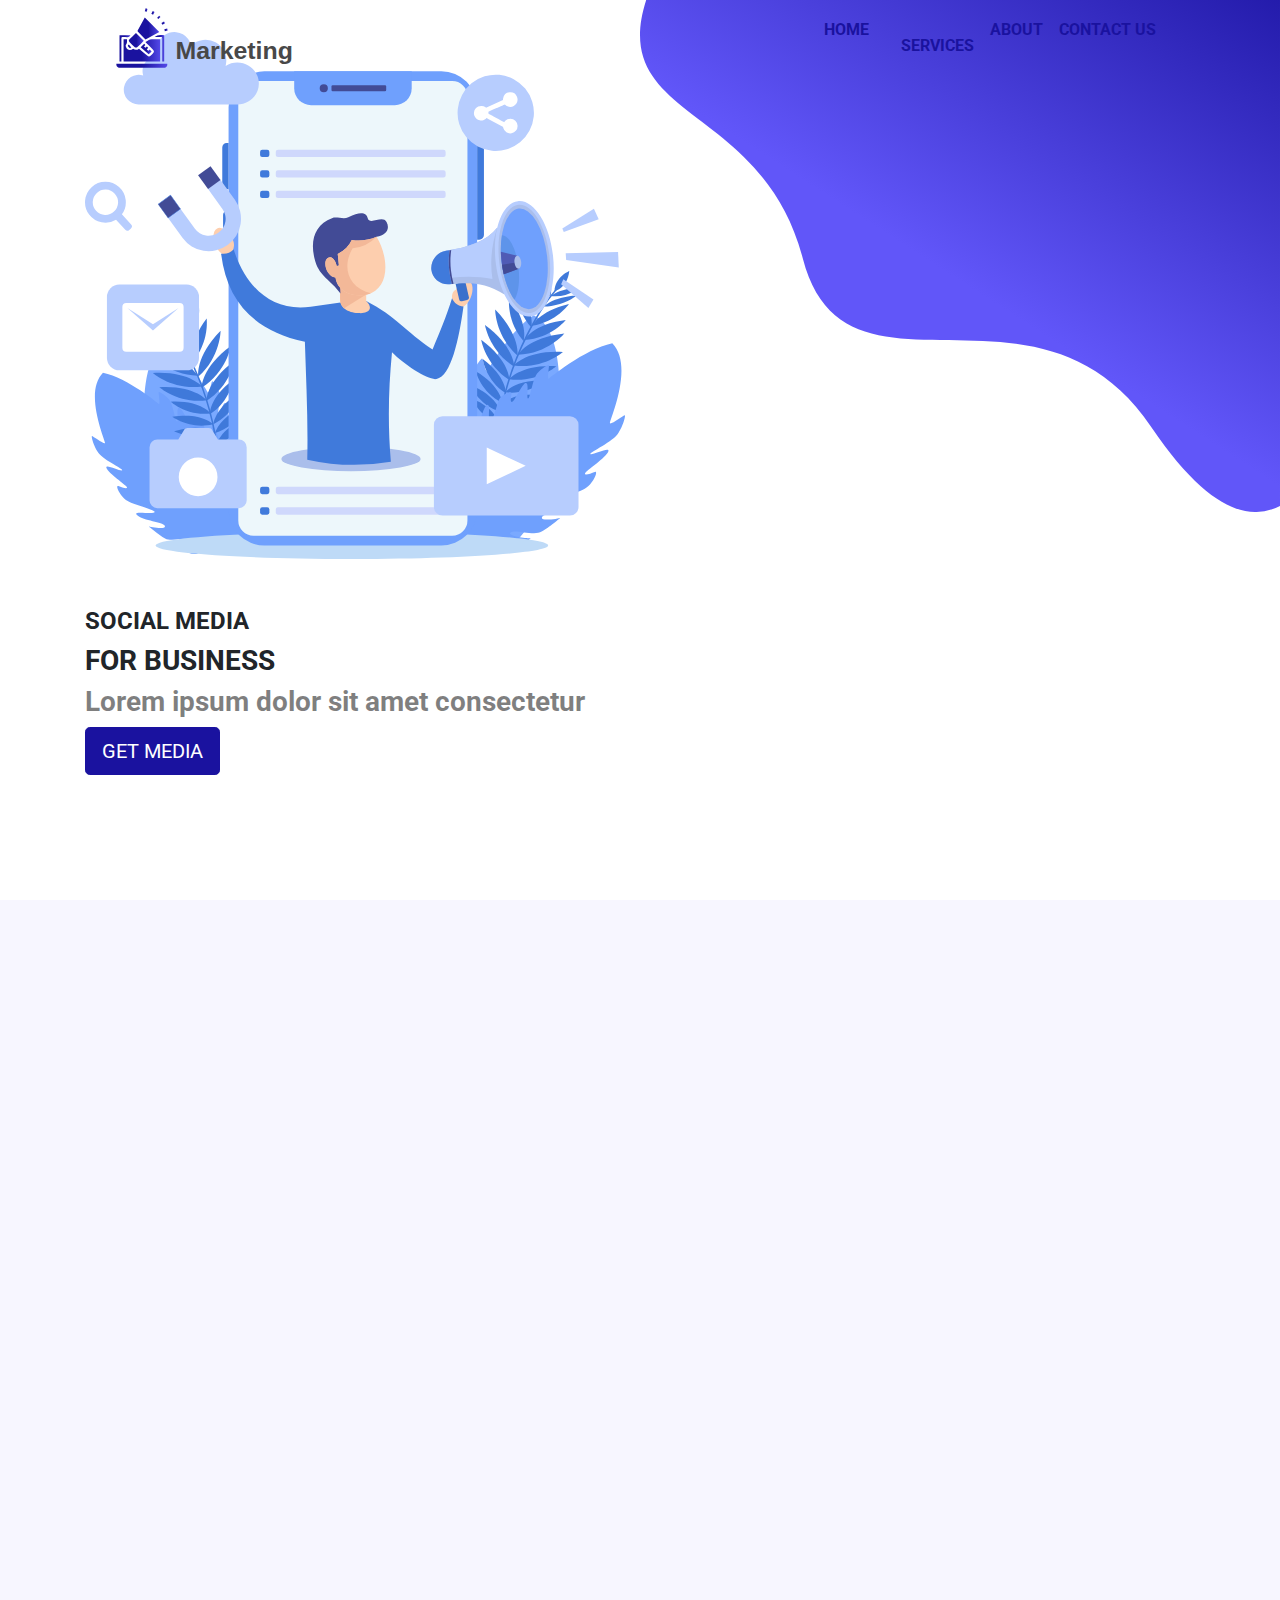
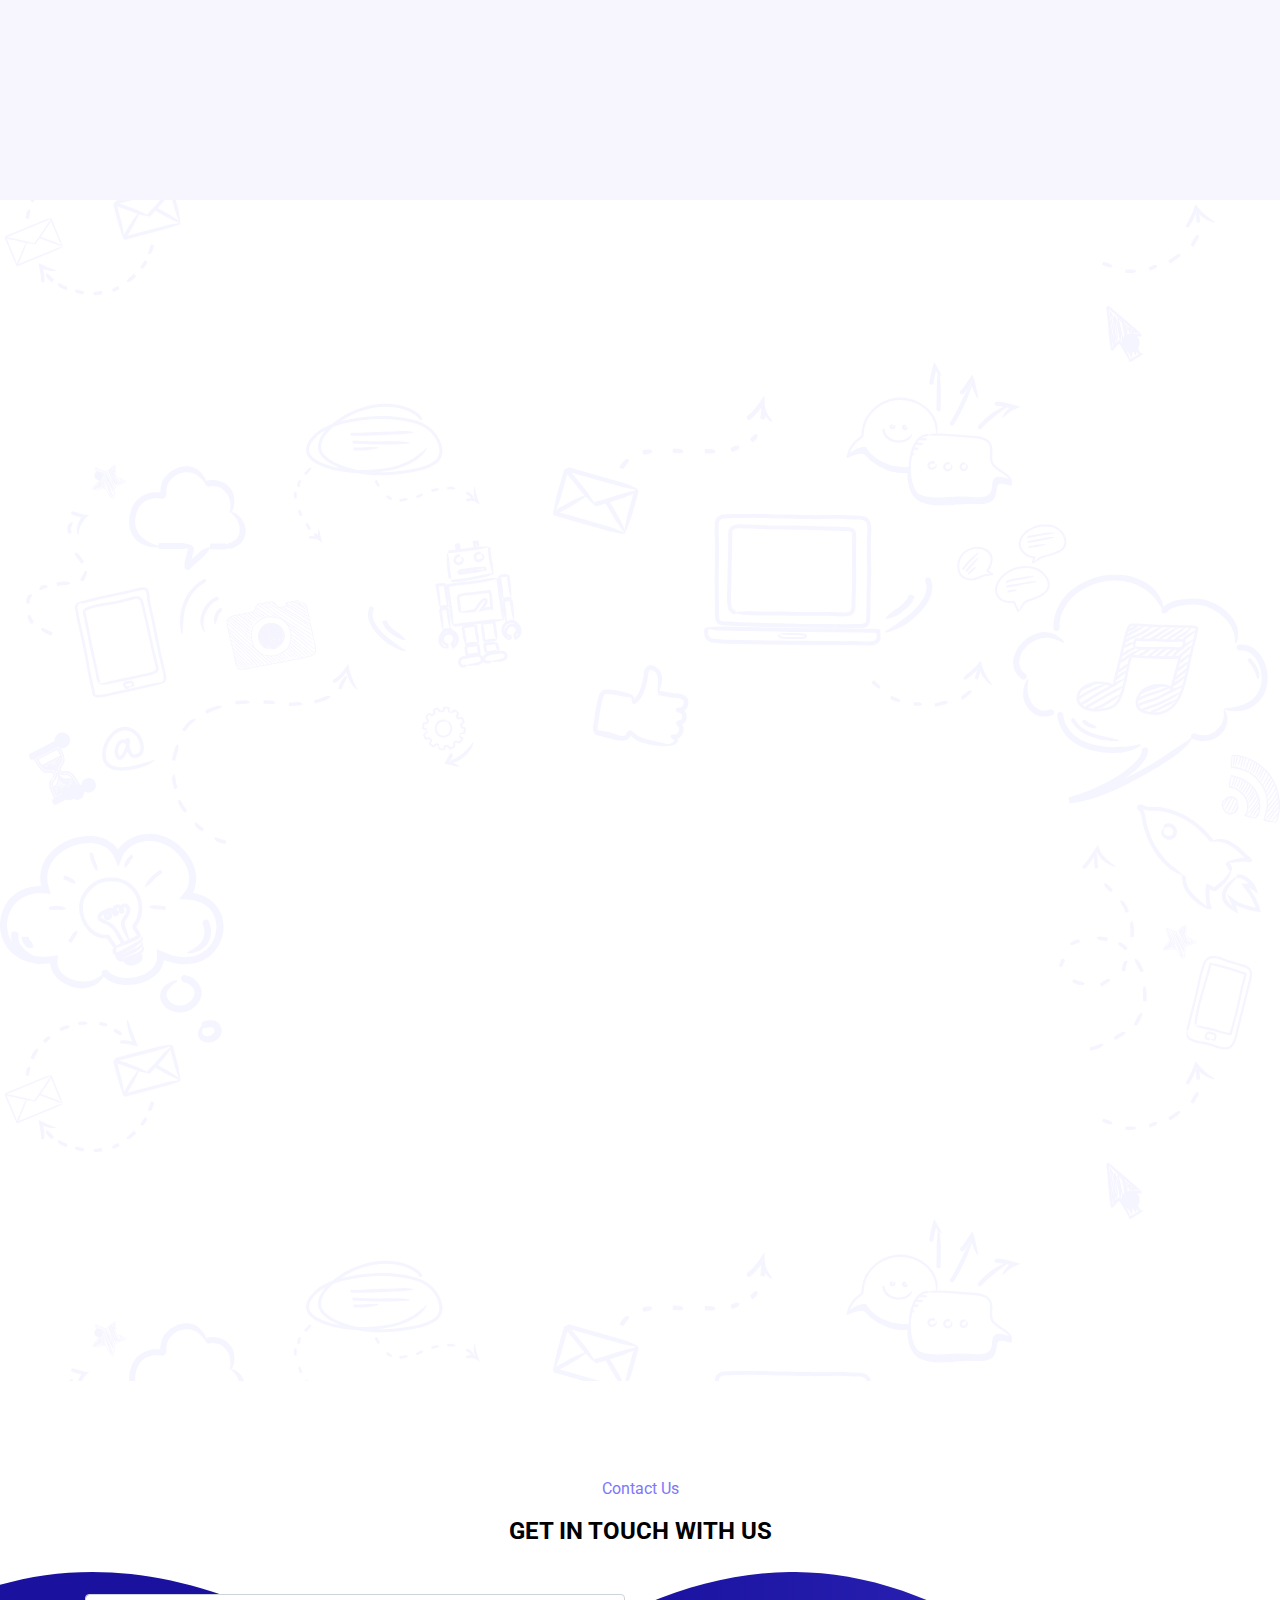
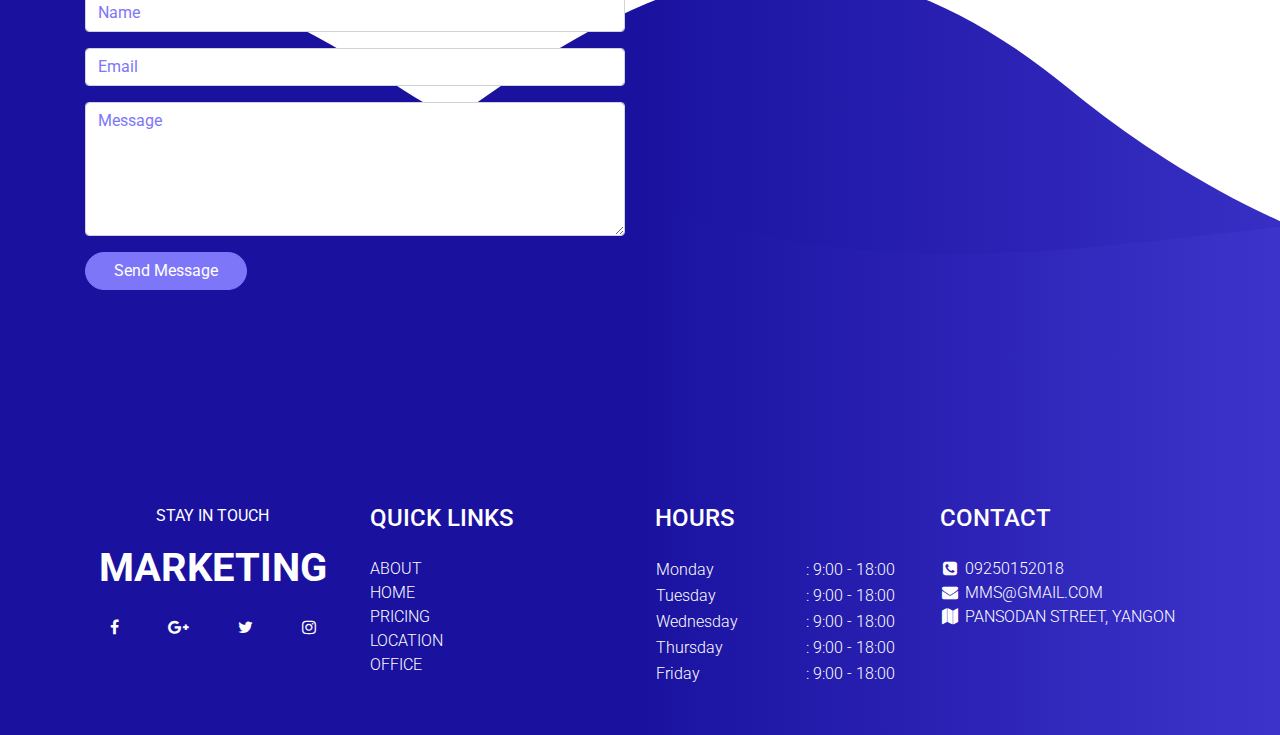
<file: index.html>
<!doctype html>
<html lang="en">
<head>
    <meta charset="UTF-8">
    <meta name="viewport"
          content="width=device-width, user-scalable=no, initial-scale=1.0, maximum-scale=1.0, minimum-scale=1.0">
    <meta http-equiv="X-UA-Compatible" content="ie=edge">
    <title>Bootstrap</title>
    <link rel="stylesheet" href="css/bootstrap.css">
    <link rel="stylesheet" href="css/font-awesome.css">
    <link rel="stylesheet" href="vendor/slick/slick.css">
    <link rel="stylesheet" href="vendor/slick/slick-theme.css">
    <link rel="stylesheet" href="vendor/animate_it/animate.css">
    <link rel="stylesheet" href="css/feather-icons-web/feather.css">
    <link rel="stylesheet" href="css/style1.css">
</head>
<body class="">
    <header class="container-fluid site-nav animated slideInDown">
        <div class="row">
            <div class="container">
                <div class="row">
                    <div class="col-12">
                        <nav class="navbar navbar-expand-lg">
                            <div class="container-fluid">
                              <img src="img/logo-long.svg" class="logo-long"alt="">
                              <button class="navbar-toggler" type="button" data-bs-toggle="collapse" data-bs-target="#navbarSupportedContent" aria-controls="navbarSupportedContent" aria-expanded="false" aria-label="Toggle navigation">
                                <i class="feather-menu"></i>
                              </button>
                              
                              <div class="collapse navbar-collapse justify-content-end" id="navbarSupportedContent">
                                <ul class="navbar-nav">
                                    <li class="nav-item active">
                                        <a class="nav-link text-uppercase font-weight-bolder" href="#home">Home
                                    </li>
                                    <li class="nav-item">
                                        <a class="nav-link text-uppercase font-weight-bolder" href="#services">
                                            Services
                                        </a>
                                       
                                    </li>
                                    <li class="nav-item">
                                        <a class="nav-link text-uppercase font-weight-bolder" href="#about">About</a>
                                    </li>
    
                                    <li class="nav-item">
                                        <a class="nav-link text-uppercase font-weight-bolder" href="#contact">Contact Us</a>
                                    </li>
    
                                </ul>
                            </div>

                            </div>
                          </nav> 
                    </div>
                </div>
            </div>
        </div>
    </header>
  
<div class="home vh-100 comtainer-fluid" id="home">
    <div class="row">
        <div class="container">
            <div class="row justify-content-center flex-column-reverse">
                <div class="col-12 col-md-6 wow slideInLeft">
                    <div class=" my-3 home-content">
                        <h4 class="text-uppercase home-text">Social media</h4>
                        <h3 class="text-uppercase home-text">For Business</h3>
                        <h3 class="text-black-50 home-text">Lorem ipsum dolor sit amet consectetur </h3>
                        <button class="btn btn-primary btn-lg text-uppercase home-buttom">Get Media</button>
                    </div>
                </div>
                <div class="col-12 col-md-6 wow slideInRight">

                    <div class="my-3 mr-5 mr-md-0 ml-5 ml-md-0 pt-5 pt-md-0 justify-content-center">
                        <img src="img/content-1.svg" class="my-3 mr-5 mr-md-0 w-100" alt="" srcset="">
                    </div>
                </div>
            </div>
        </div>
    </div>
</div>


<section id="about" class="container-fluid about" id="about">
    <div class="row min-vh-100 align-items-center py-5 py-md-0">
        <div class="col-12 col-md-6 py-3 py-md-5">
            <div class="text-right mr-5 mr-md-0 wow slideInLeft">
                <img src="img/content-2.svg" class="w-75 content-2" alt="">
            </div>
        </div>
        <div class="col-12 col-md-6 about-text py-3 py-md-5">

            <div class="w-75 content-2-text wow slideInRight ani-delay-1">
                <h3 class="text-secondary text-uppercase text-primary">Biography</h3>
                <h4 class="text-uppercase">Who We Are ?</h4>
                <p class="text-black-50 py-4 font-weight-bolder">
                    Lorem Media is a full-service social media agency. We offer businesses innovative solutions that deliver the right type of audience to you in the most effective strategies possible. We strive to develop a community around your business, polishing your branding, and improving your public relations.
                    Social Media is now one of the most powerful marketing tools with the ability to communicate with a target audience in real time.
                </p>
                <p>
                    It's 2019: time to sink or swim.
                </p>
                <a href="#" class="btn btn-primary text-uppercase">See More</a>
            </div>

        </div>
    </div>
</section>
<!-- 
<button class="btn btn-primary"> click me </button>
<button class="btn btn-outline-primary"> click me </button> -->

<section class="container-fluid services" id="services"> 
    <div class="row pb-5 min-vh-100">
        <div class="container">
            <div class="row pt-5">
                <div class="col-12">
                    <div class="my-5 wow slideInDown">
                        <p class="text-secondary">Our Services</p>
                        <h4 class="text-uppercase font-weight-bolder">What We Offer ?</h4>
                    </div>
                </div>
                <div class="col-12 col-md-4">
                    <div class="card shadow mb-5 services-card wow fadeIn">
                        <div class="card-body">
                            <div class="">
                                <img src="img/icon-6.svg"  alt="">
                            </div>
                            <p class="font-weight-bolder text-primary my-4">
                                CONTENT MARKETING SERVICES
                            </p>
                            <p class="mb-4 text-black-50 services-card-des font-weight-lighter">
                                We can create and provide your company with the best content marketing for your socials to improve online presence. Creating valuable and quality content helps boost conversions and improve customer retention.
                            </p>
                            <div class="">
                                <a href="#" class="btn btn-secondary">See More</a>
                            </div>
                        </div>
                    </div>
                </div>

                <div class="col-12 col-md-4">
                    <div class="card shadow mb-5 services-card wow fadeIn ani-delay-1">
                        <div class="card-body">
                            <div class="">
                                <img src="img/icon-1.svg"  alt="">
                            </div>
                            <p class="font-weight-bolder text-primary my-4">
                                SOCIAL MEDIA MANAGEMENT
                            </p>
                            <p class="mb-4 text-black-50 services-card-des font-weight-lighter">
                                Perfect for growing your brand’s social community and engage with the right
                                audience. We manage everything from curation of content to management of
                                comments and everything in between.
                            </p>
                            <div class="">
                                <a href="#" class="btn btn-secondary">See More</a>
                            </div>
                        </div>
                    </div>
                </div>
                <div class="col-12 col-md-4">
                    <div class="card shadow mb-5 services-card wow fadeIn ani-delay-2">
                        <div class="card-body">
                            <div class="">
                                <img src="img/icon-2.svg"  alt="">
                            </div>
                            <p class="font-weight-bolder services-card-title text-primary my-4">
                                SOCIALS GROWTH CAMPAIGN
                            </p>
                            <p class="mb-4 text-black-50 services-card-des font-weight-lighter">
                                Our social growth campaign will have your socials come alive.
                                With constant growth and engagement you will be sure to have the thriving you’ve been looking for.
                            </p>
                            <div class="">
                                <a href="#" class="btn btn-secondary">See More</a>
                            </div>
                        </div>
                    </div>
                </div>
                <div class="col-12 col-md-4">
                    <div class="card shadow mb-5 services-card wow fadeIn ani-delay-3">
                        <div class="card-body">
                            <div class="">
                                <img src="img/icon-3.svg"  alt="">
                            </div>
                            <p class="font-weight-bolder text-primary my-4">
                                BRANDING & MEDIA
                            </p>
                            <p class="mb-4 text-black-50 services-card-des font-weight-lighter">
                                Done right, branding offers a company an edge over the competition. So what exactly is branding, and why is it important for companies to integrate a well-rounded branding and media strategy?
                            </p>
                            <div class="">
                                <a href="#" class="btn btn-secondary">See More</a>
                            </div>
                        </div>
                    </div>
                </div>
                <div class="col-12 col-md-4">
                    <div class="card shadow mb-5 services-card wow fadeIn ani-delay-4">
                        <div class="card-body">
                            <div class="">
                                <img src="img/icon-4.svg"  alt="">
                            </div>
                            <p class="font-weight-bolder text-primary my-4">
                                INFLUENCER MARKETING
                            </p>
                            <p class="mb-4 text-black-50 services-card-des font-weight-lighter">
                                We will pair your business with influencers that speak to your audience. Influencer Marketing is the most effective way to reach a loyal audience.
                            </p>
                            <div class="">
                                <a href="#" class="btn btn-secondary">See More</a>
                            </div>
                        </div>
                    </div>
                </div>
                <div class="col-12 col-md-4">
                    <div class="card shadow mb-5 services-card wow fadeIn ani-delay-5">
                        <div class="card-body">
                            <div class="">
                                <img src="img/icon-5.svg"  alt="">
                            </div>
                            <p class="font-weight-bolder text-primary my-4">
                                SOCIAL MEDIA PAID ADVERTISING
                            </p>
                            <p class="mb-4 text-black-50 services-card-des font-weight-lighter">
                                Our ad campaigns will bring you the results your looking for. From brand awareness campaigns to lead funnels, we have got the tools to create the right ads for your business. Our re-targeting campaigns will be sure to get your visitors coming back to your site.
                            </p>
                            <div class="">
                                <a href="#" class="btn btn-secondary">See More</a>
                            </div>
                        </div>
                    </div>
                </div>
            </div>
        </div>
    </div>
</section>


<section class="container-fluid contact" id="contact">
    <div class="row">
        <div class="container">
            <div class="row py-5">
                <div class="col-12">
                    <div class="my-5 text-center">
                        <p class="text-secondary">Contact Us</p>
                        <h4 class="text-uppercase font-weight-bolder">Get In Touch With Us</h4>
                    </div>
                </div>
                <div class="col-12 col-md-6">
                    <form action="#">
                        <div class="form-group">
                            <input type="text" class="form-control" placeholder="Name">
                        </div>
                        <div class="form-group">
                            <input type="text" class="form-control" placeholder="Email">
                        </div>
                        <div class="form-group">
                            <textarea type="text" class="form-control" rows="5" placeholder="Message"></textarea>
                        </div>
                        <div class="form-group">
                            <button class="btn btn-secondary">
                                Send Message
                            </button>
                        </div>
                    </form>
                </div>
                <div class="col-12 col-md-6">
                    <iframe src="https://www.google.com/maps/embed?pb=!1m18!1m12!1m3!1d15046.178582552908!2d96.25900976674154!3d19.475189819874544!2m3!1f0!2f0!3f0!3m2!1i1024!2i768!4f13.1!3m3!1m2!1s0x30c8a819aae5b259%3A0x368699d142530406!2z4YCb4YCx4YCU4YCuLCDhgJnhgLzhgJThgLrhgJnhgKw!5e0!3m2!1smy!2ssg!4v1632169045781!5m2!1smy!2ssg" width="100%" height="300" style="border:0;" allowfullscreen="" loading="lazy"></iframe>
                </div>
            </div>
        </div>
    </div>
    <div class="row">
        <footer class="col-12 footer">
            <div class="container">
                <div class="row">
                    <div class="col-12 col-md-3 mb-5">
                        <div class="text-white text-center">
                            <p class="text-uppercase">Stay In Touch</p>
                            <h1 class="text-uppercase mb-4 font-weight-bolder">Marketing</h1>
                            <div class="d-flex justify-content-around">
                                <a href="">
                                    <i class="text-white fa fa-facebook-f"></i>
                                </a>
                                <a href="">
                                    <i class="text-white fa fa-google-plus"></i>
                                </a>
                                <a href="">
                                    <i class="text-white fa fa-twitter"></i>
                                </a>
                                <a href="">
                                    <i class="text-white fa fa-instagram"></i>
                                </a>
                            </div>
                        </div>
                    </div>
                    <div class="col-12 col-md-3 mb-5">
                        <div class="text-white ">
                            <h4 class="text-uppercase mb-4">Quick Links</h4>
                            <div class="font-weight-light">
                                <a href="#" class="text-white text-uppercase mb-3">About</a>
                                <br>
                                <a href="#" class="text-white text-uppercase mb-3">Home</a>
                                <br>
                                <a href="#" class="text-white text-uppercase mb-3">Pricing</a>
                                <br>
                                <a href="#" class="text-white text-uppercase mb-3">Location</a>
                                <br>
                                <a href="#" class="text-white text-uppercase mb-3">Office</a>
                            </div>
                        </div>
                    </div>
                    <div class="col-12 col-md-3 mb-5">
                        <div class="text-white">
                            <h4 class="text-uppercase mb-4">Hours</h4>
                            <div class="font-weight-light">
                                <table>
                                    <tr>
                                        <td style="width: 150px">Monday</td>
                                        <td>: 9:00 - 18:00</td>
                                    </tr>
                                    <tr>
                                        <td>Tuesday</td>
                                        <td>: 9:00 - 18:00</td>
                                    </tr>
                                    <tr>
                                        <td>Wednesday</td>
                                        <td>: 9:00 - 18:00</td>
                                    </tr>
                                    <tr>
                                        <td>Thursday</td>
                                        <td>: 9:00 - 18:00</td>
                                    </tr>
                                    <tr>
                                        <td>Friday</td>
                                        <td>: 9:00 - 18:00</td>
                                    </tr>
                                </table>
                            </div>
                        </div>
                    </div>
                    <div class="col-12 col-md-3 mb-5">
                        <div class="text-white">
                            <h4 class="text-uppercase mb-4">Contact</h4>
                            <div class="font-weight-light">
                                <a href="#" class="text-white text-uppercase mb-3">
                                    <i class="fa fa-phone-square fa-fw"></i> 09250152018
                                </a>
                                <br>
                                <a href="#" class="text-white text-uppercase mb-3">
                                    <i class="fa fa-envelope fa-fw"></i> mms@gmail.com
                                </a>
                                <br>
                                <a href="#" class="text-white text-uppercase mb-3">
                                    <i class="fa fa-map fa-fw"></i> Pansodan Street, Yangon
                                </a>


                            </div>
                        </div>
                    </div>
                </div>
            </div>
        </footer>
    </div>
</section>



<script src="js/jquery.js"></script>
<script src="https://cdn.jsdelivr.net/npm/bootstrap@5.1.1/dist/js/bootstrap.bundle.min.js" integrity="sha384-/bQdsTh/da6pkI1MST/rWKFNjaCP5gBSY4sEBT38Q/9RBh9AH40zEOg7Hlq2THRZ" crossorigin="anonymous"></script>
<script src="js/app.js"></script>
<script src="vendor/wow/wow.js"></script>
<script>
    new WOW().init();

</script>
</body>
</html>
</file>
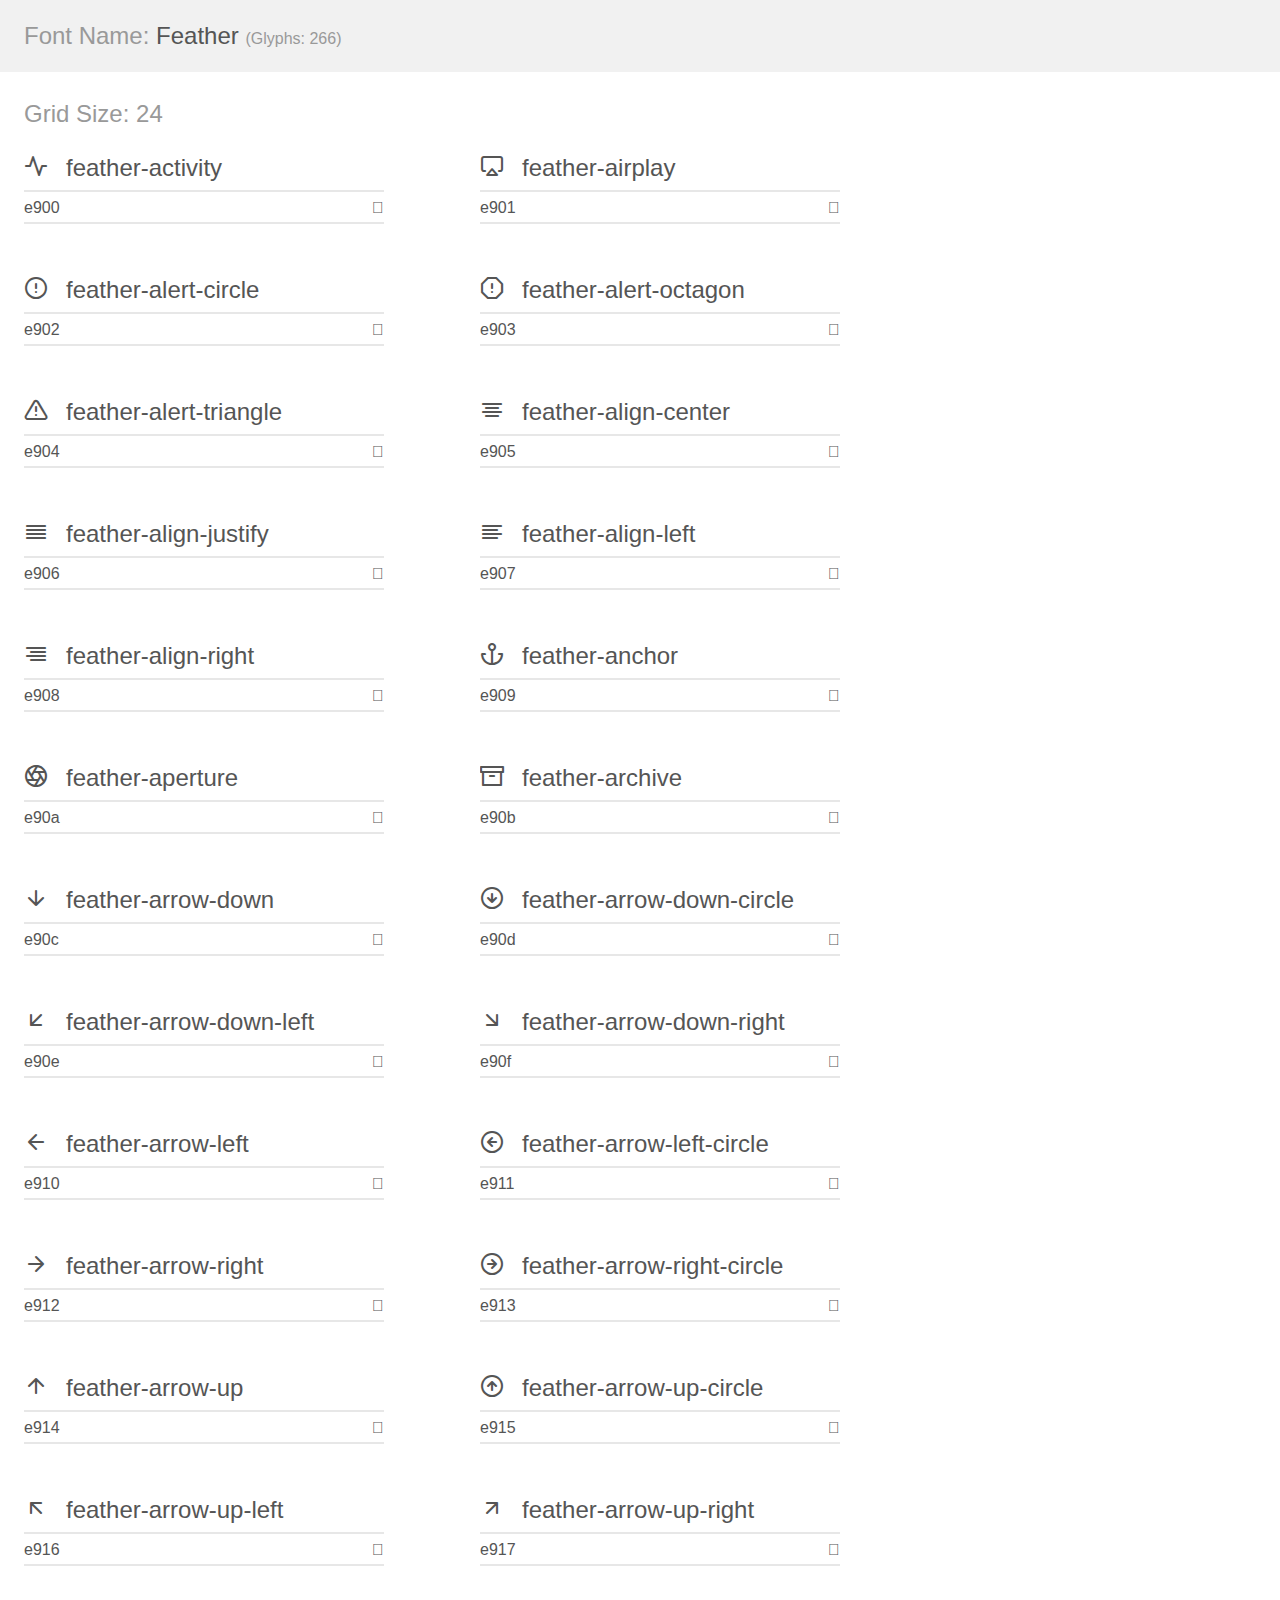
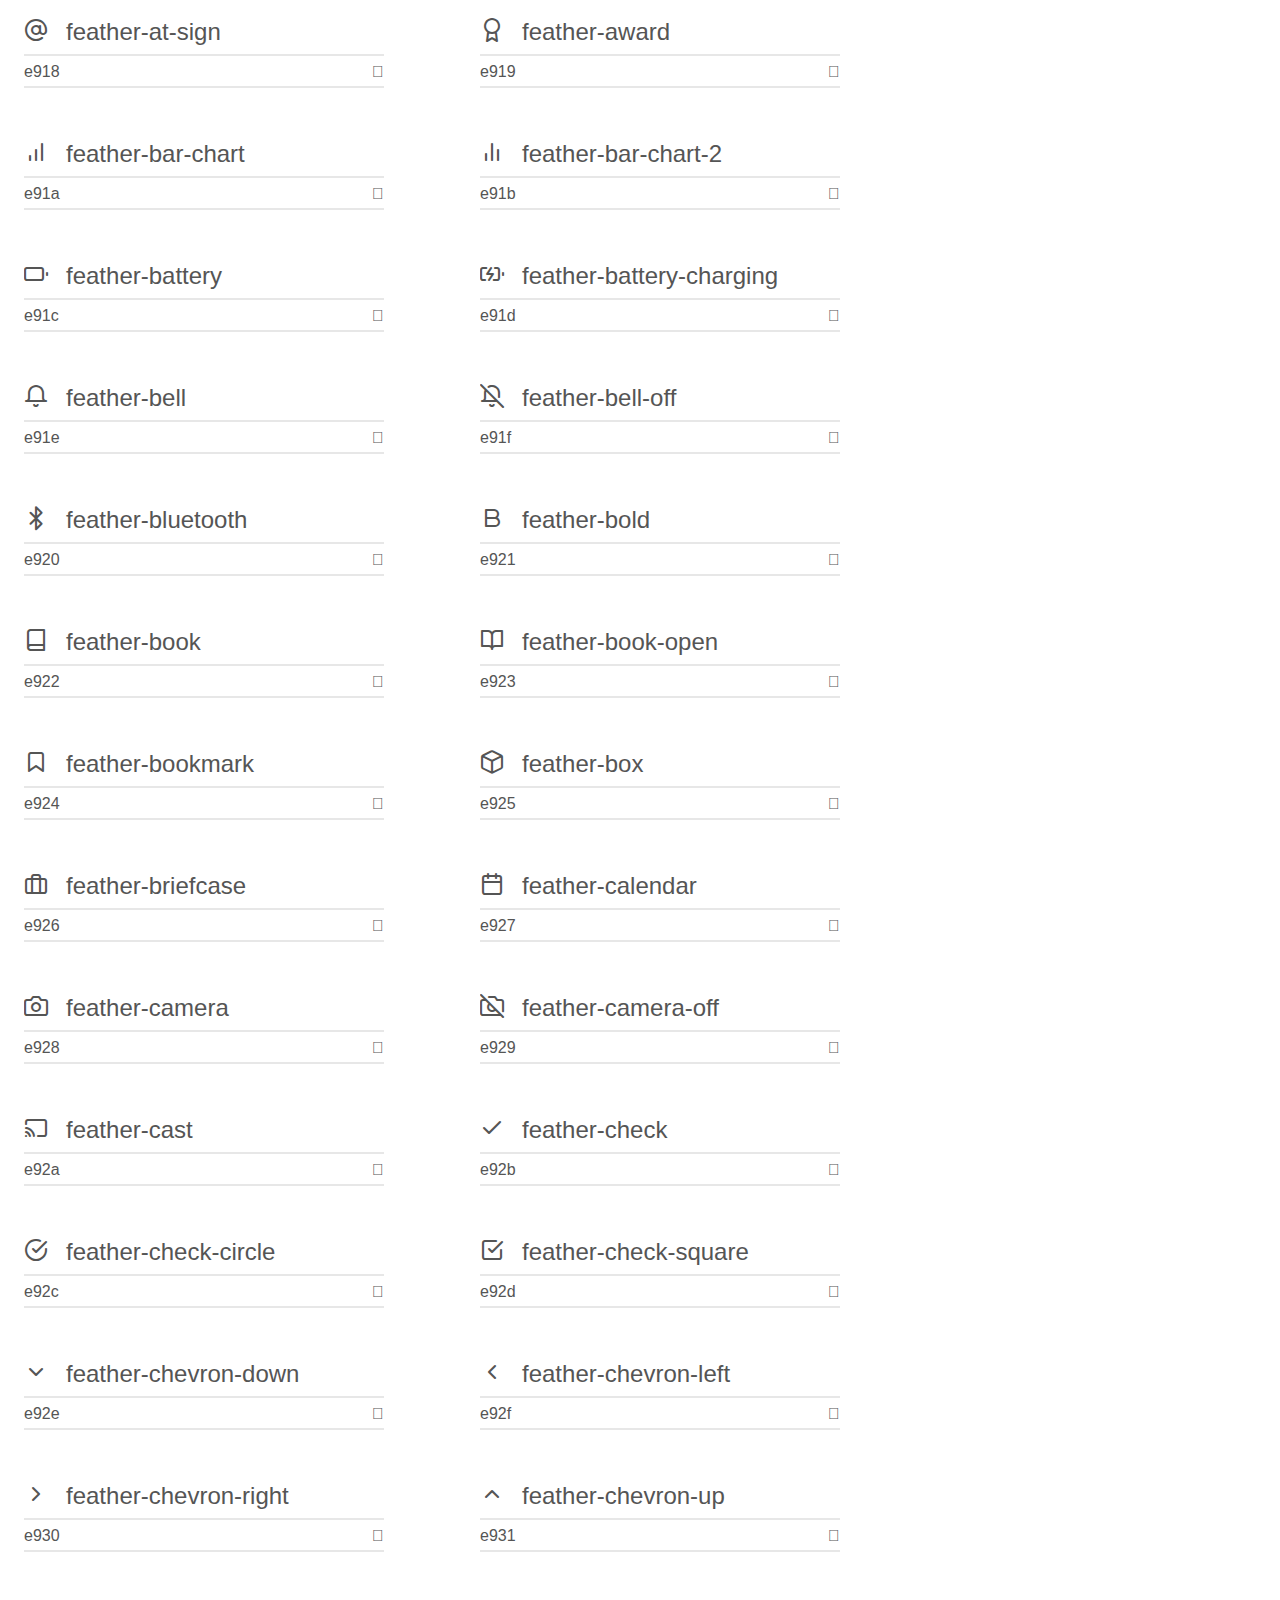
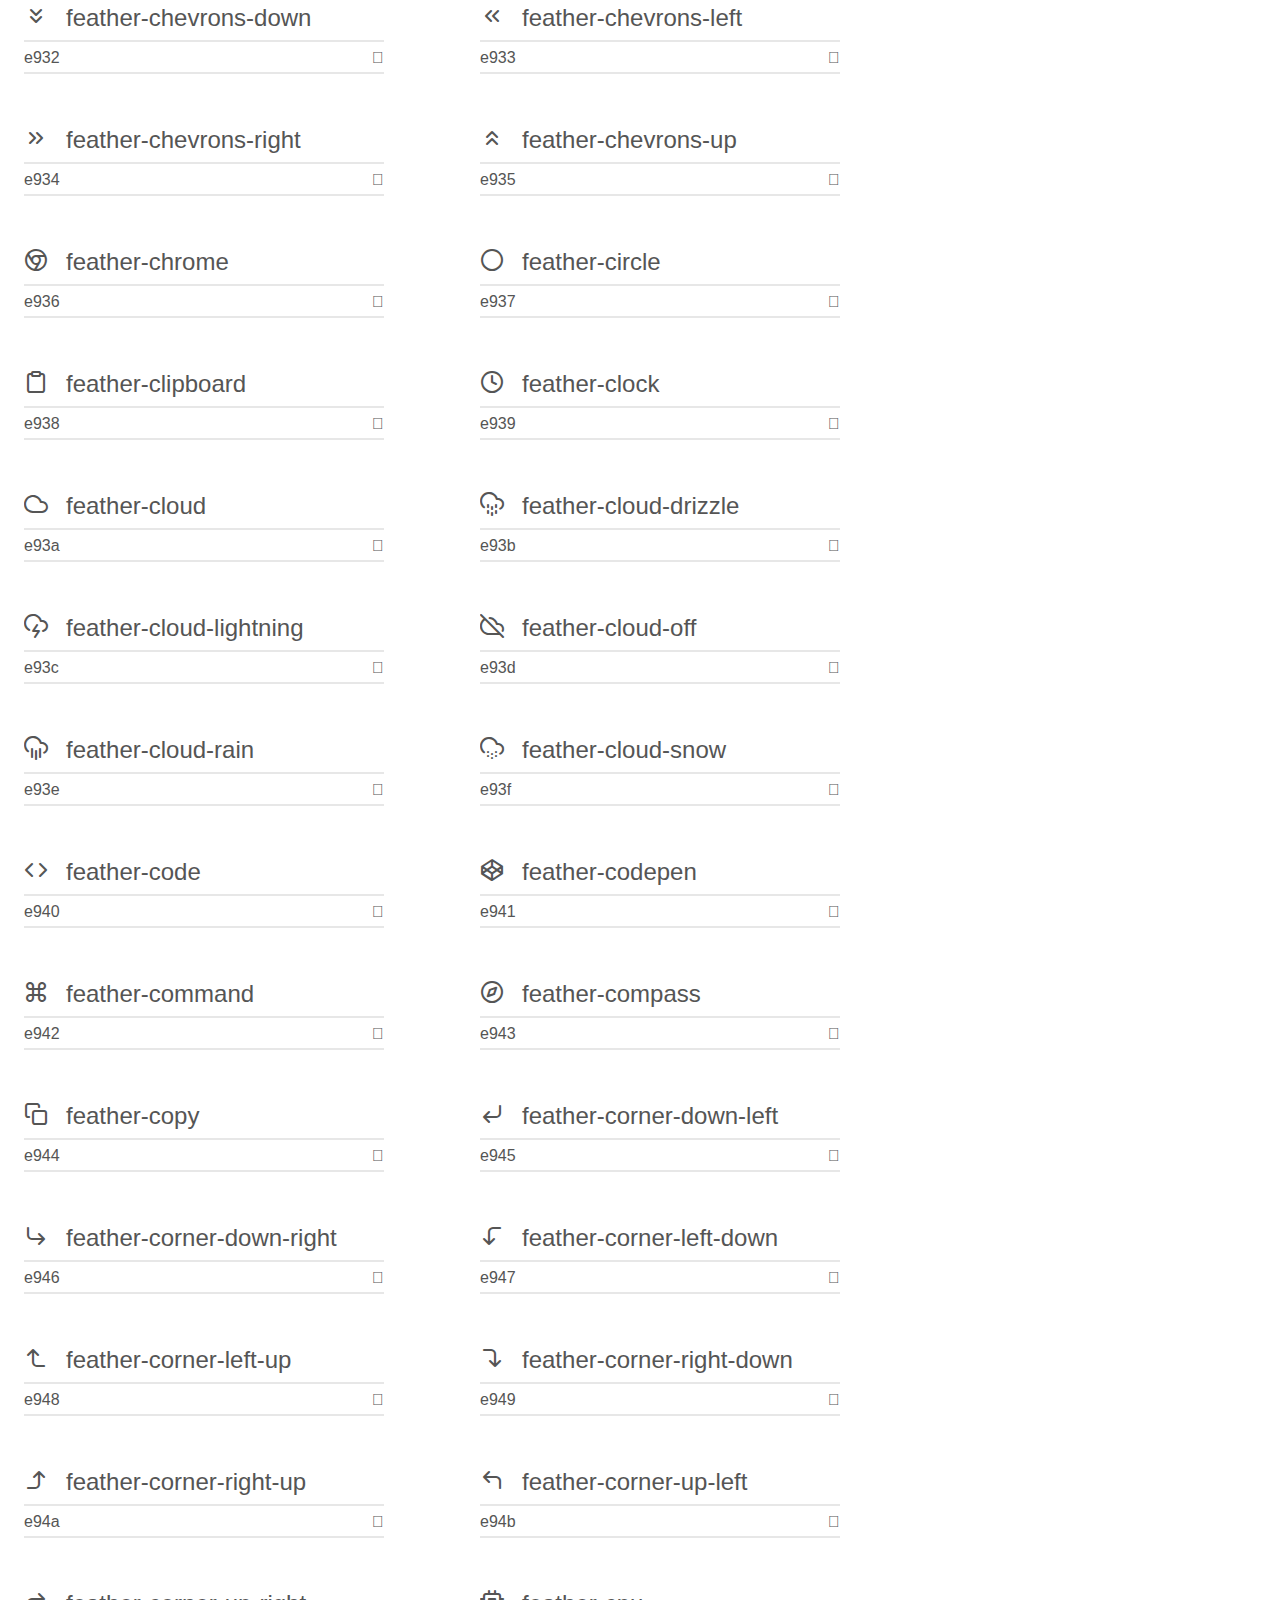
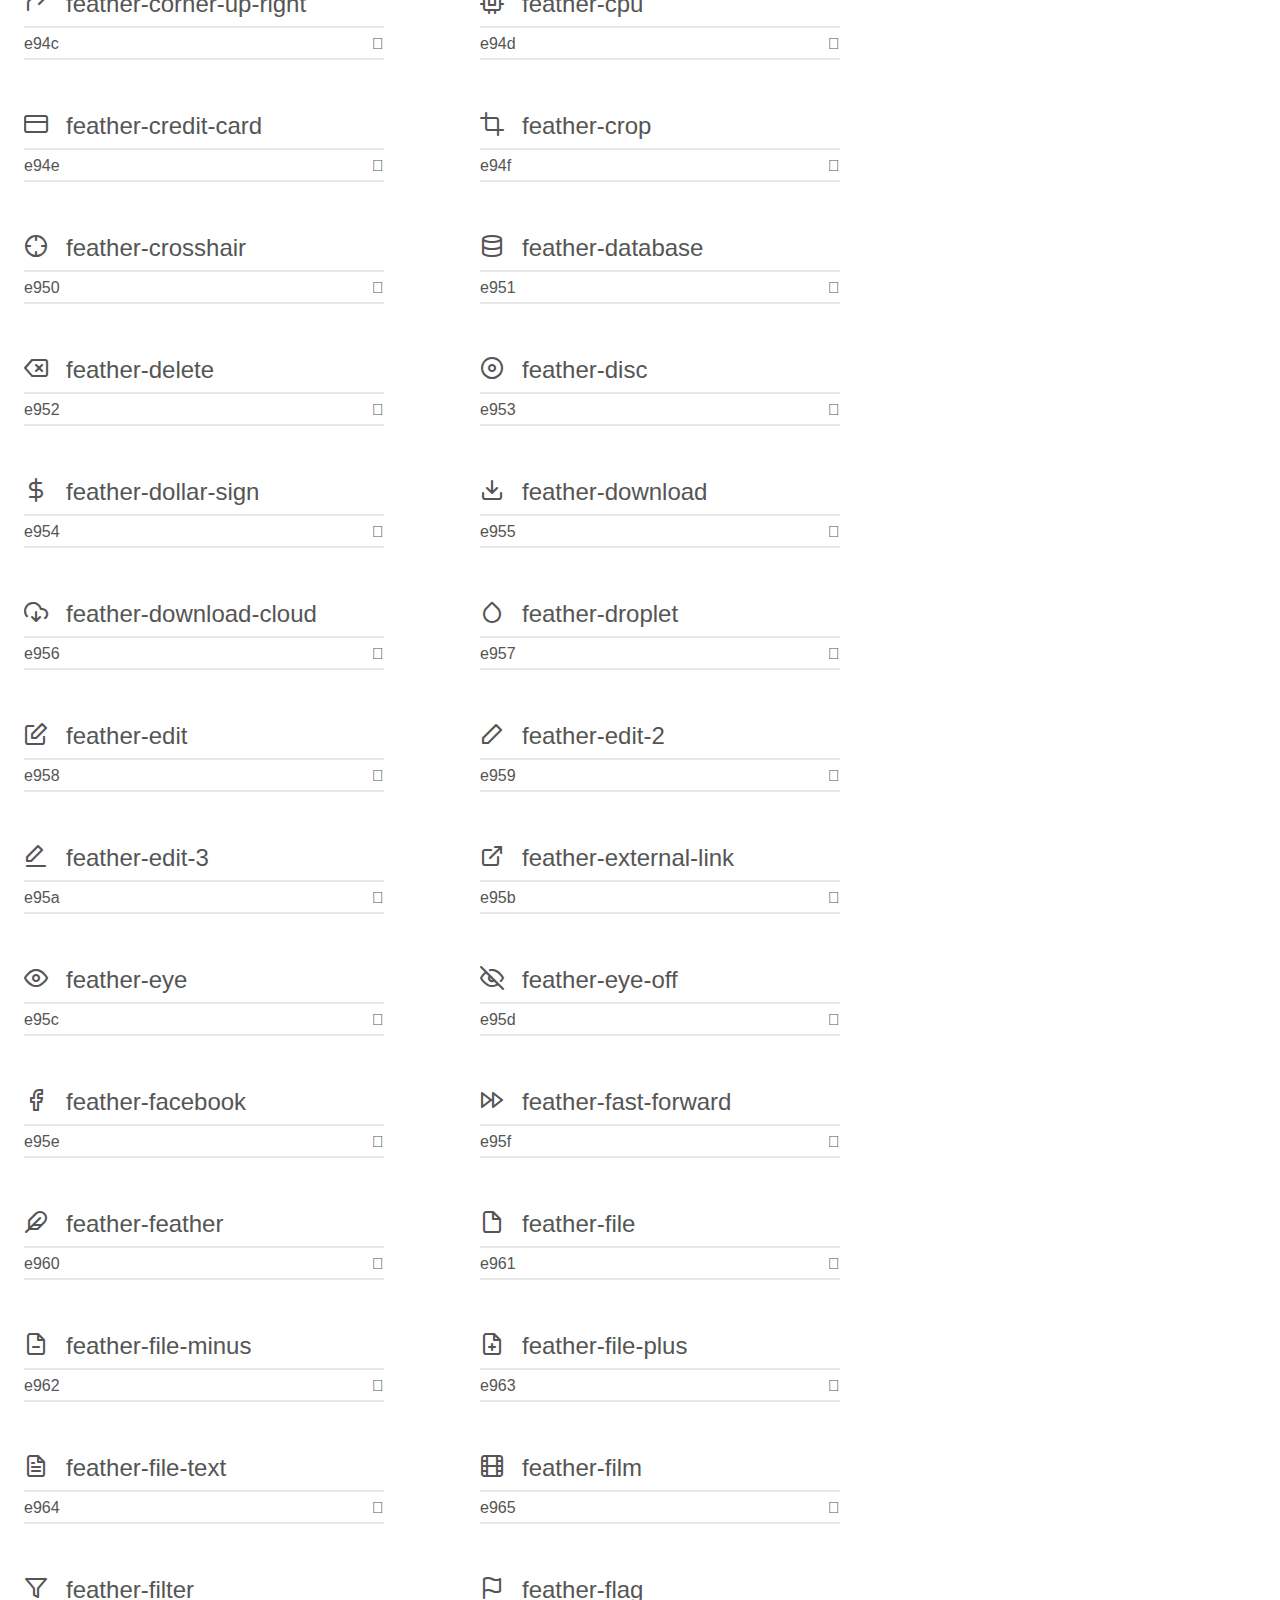
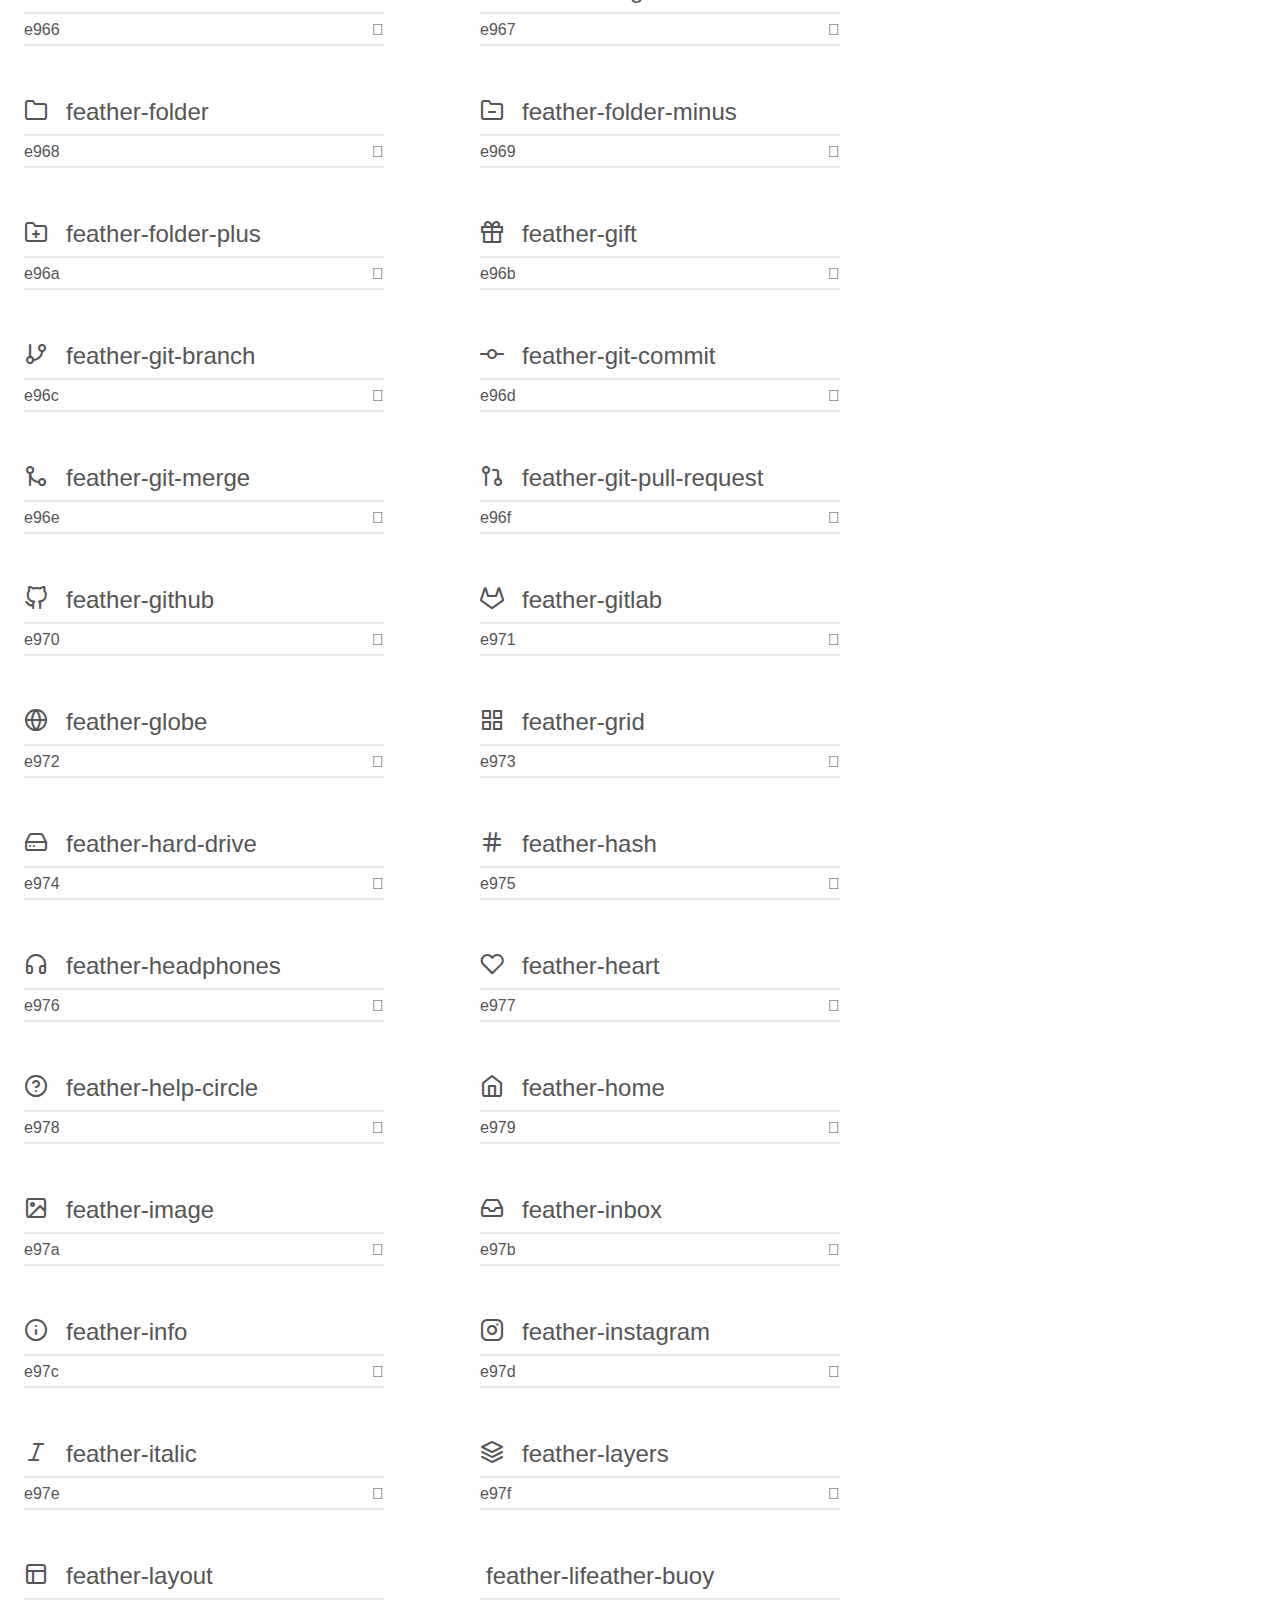
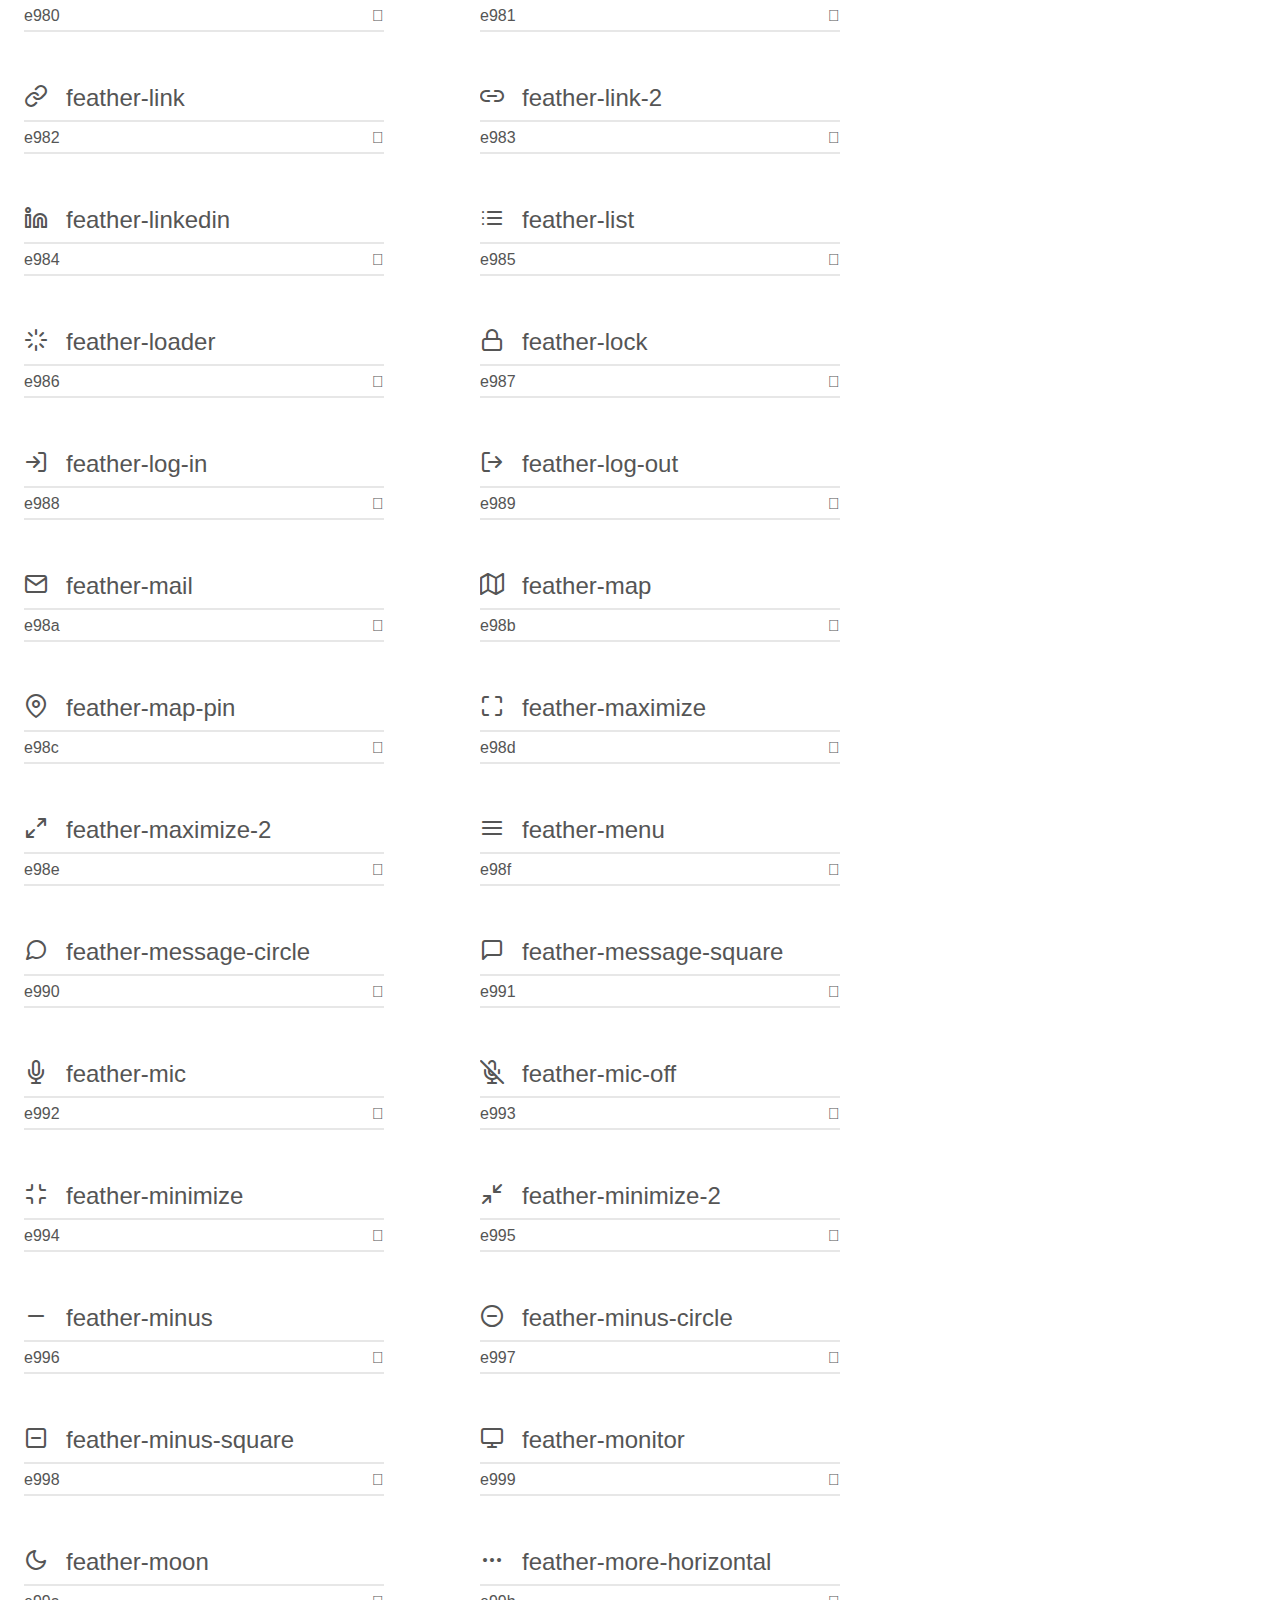
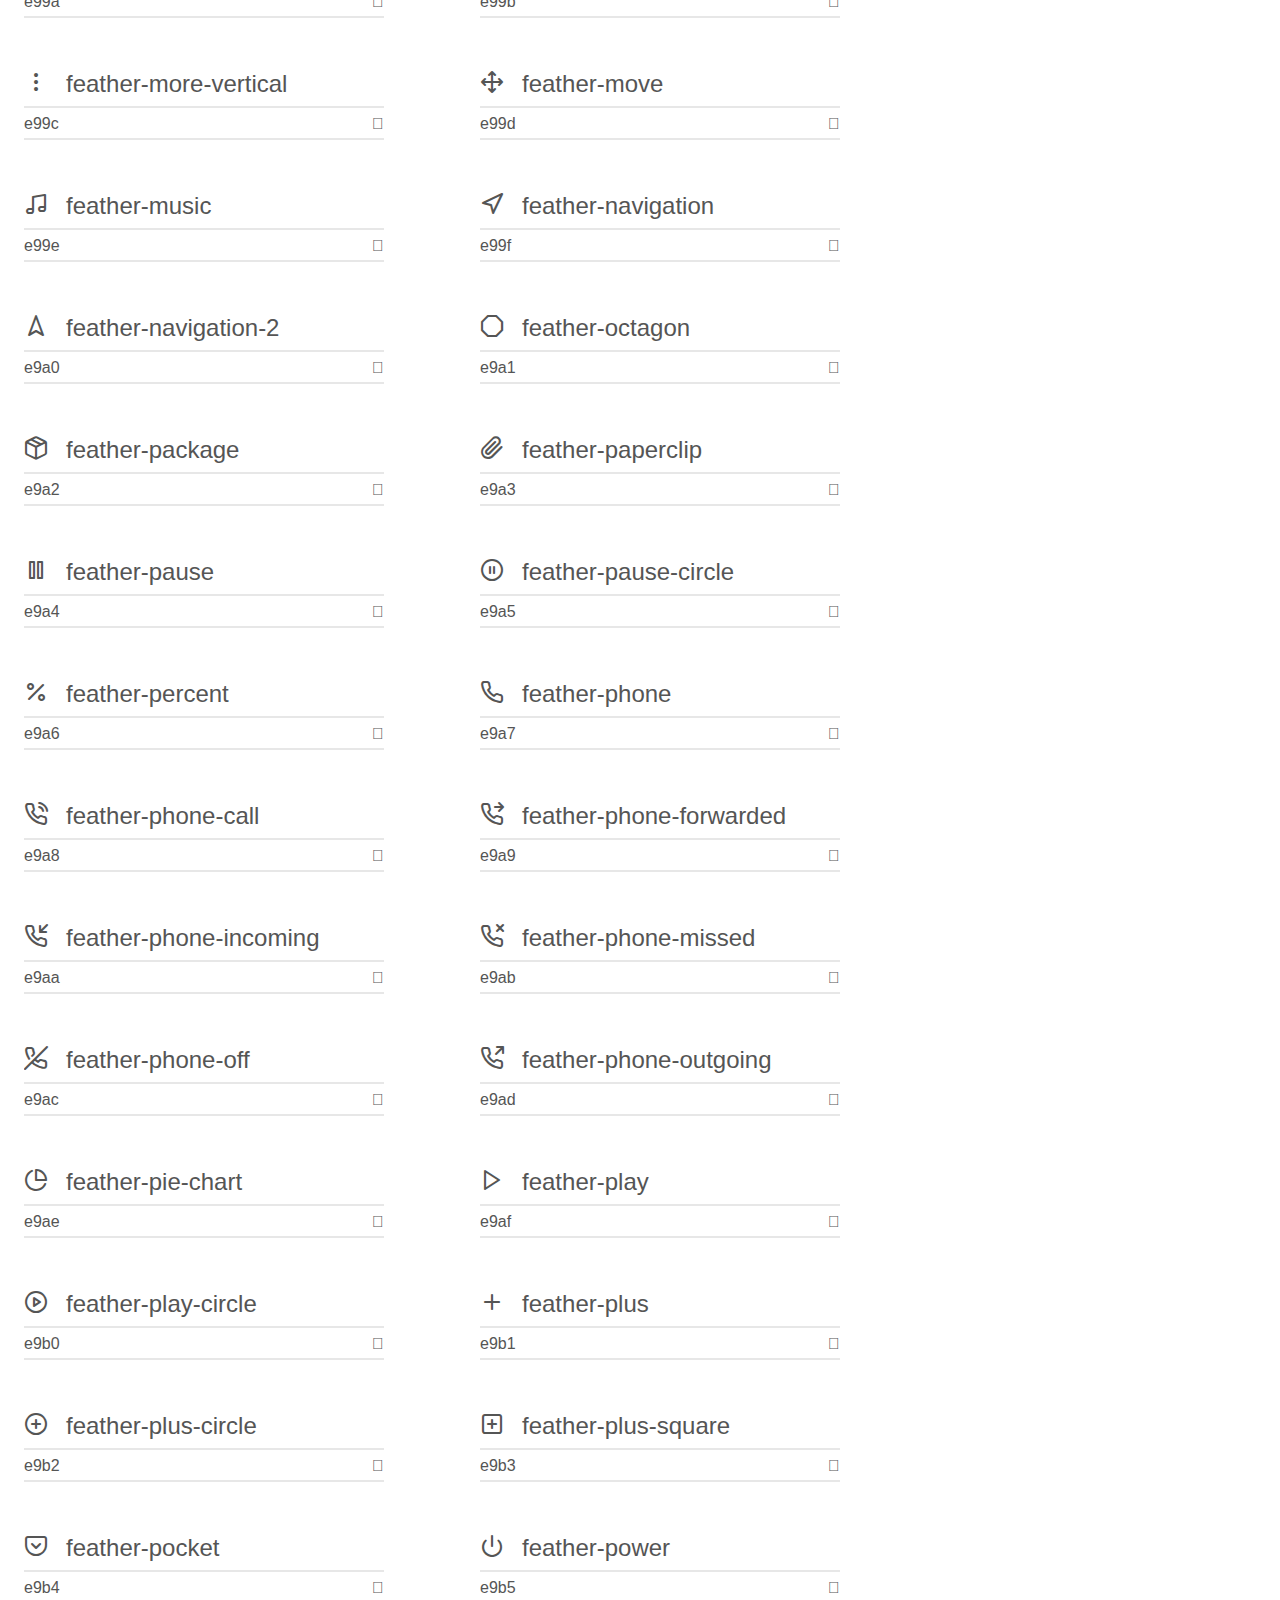
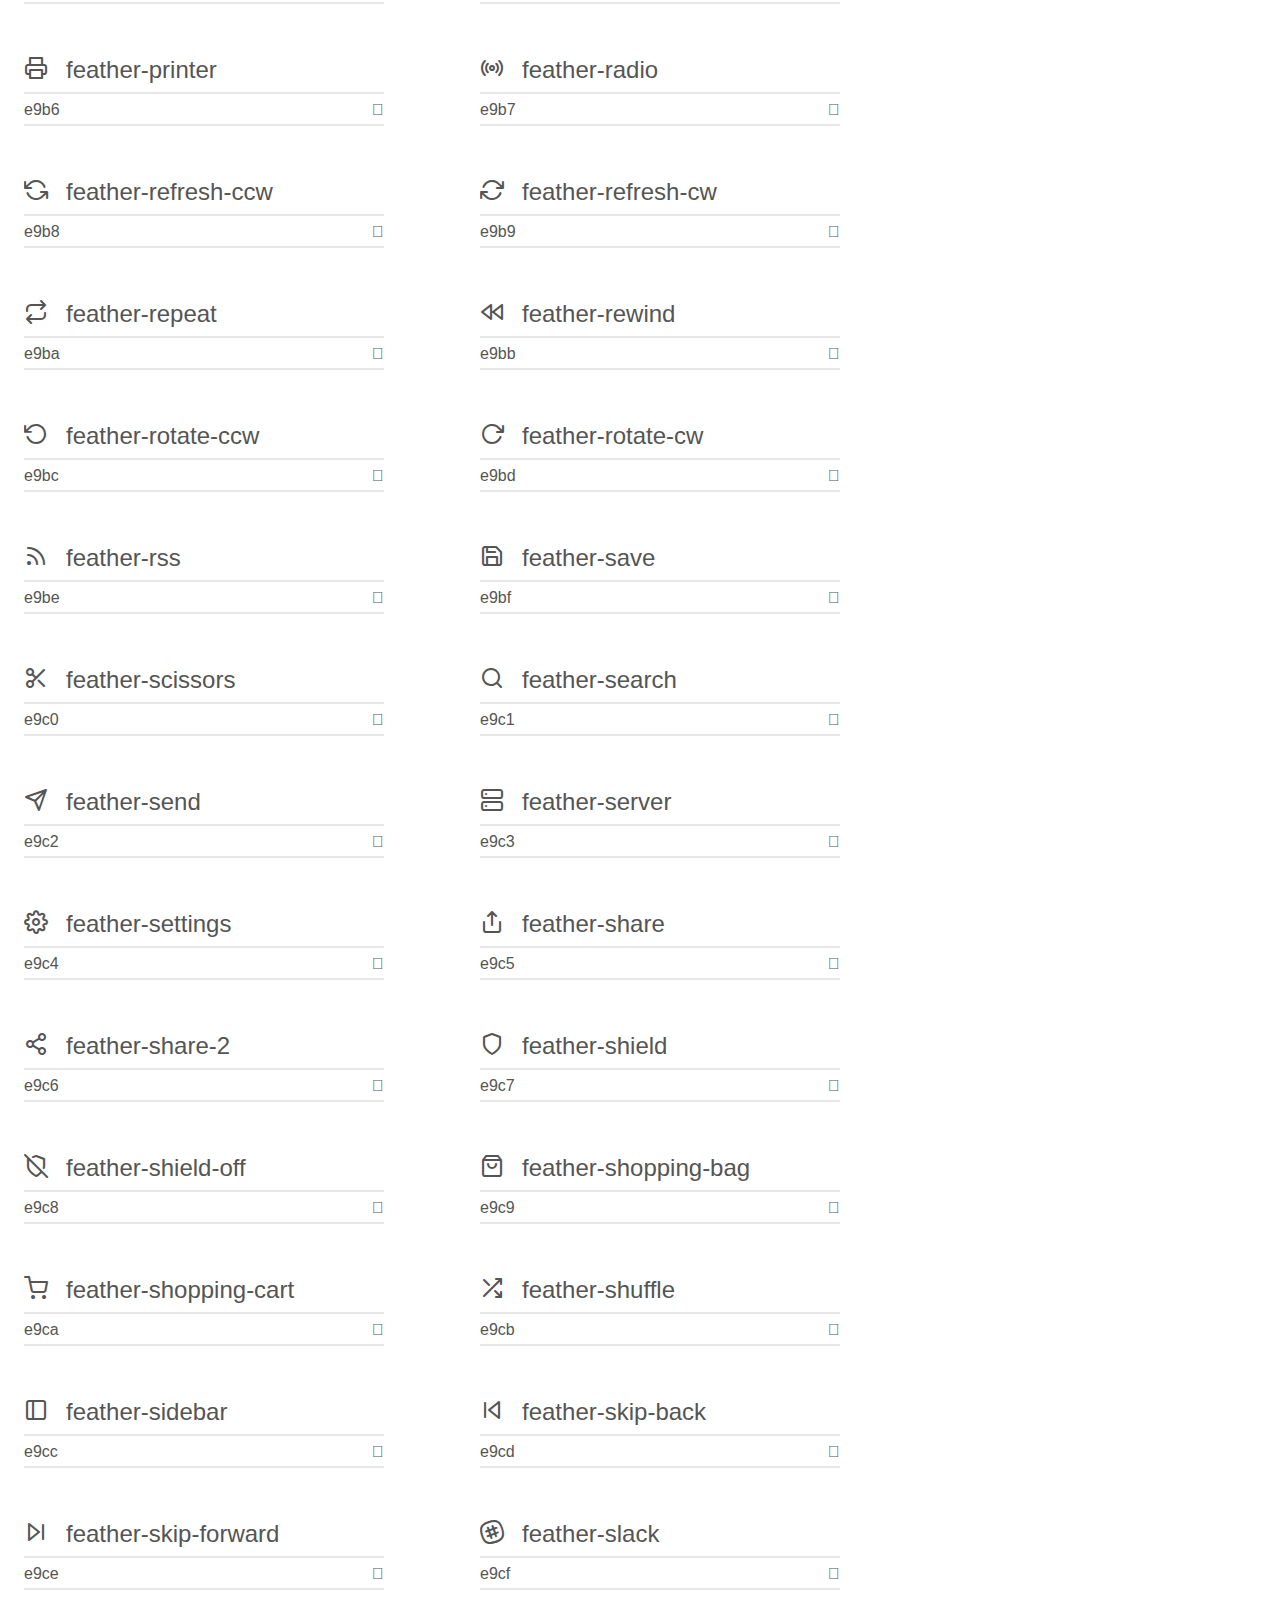
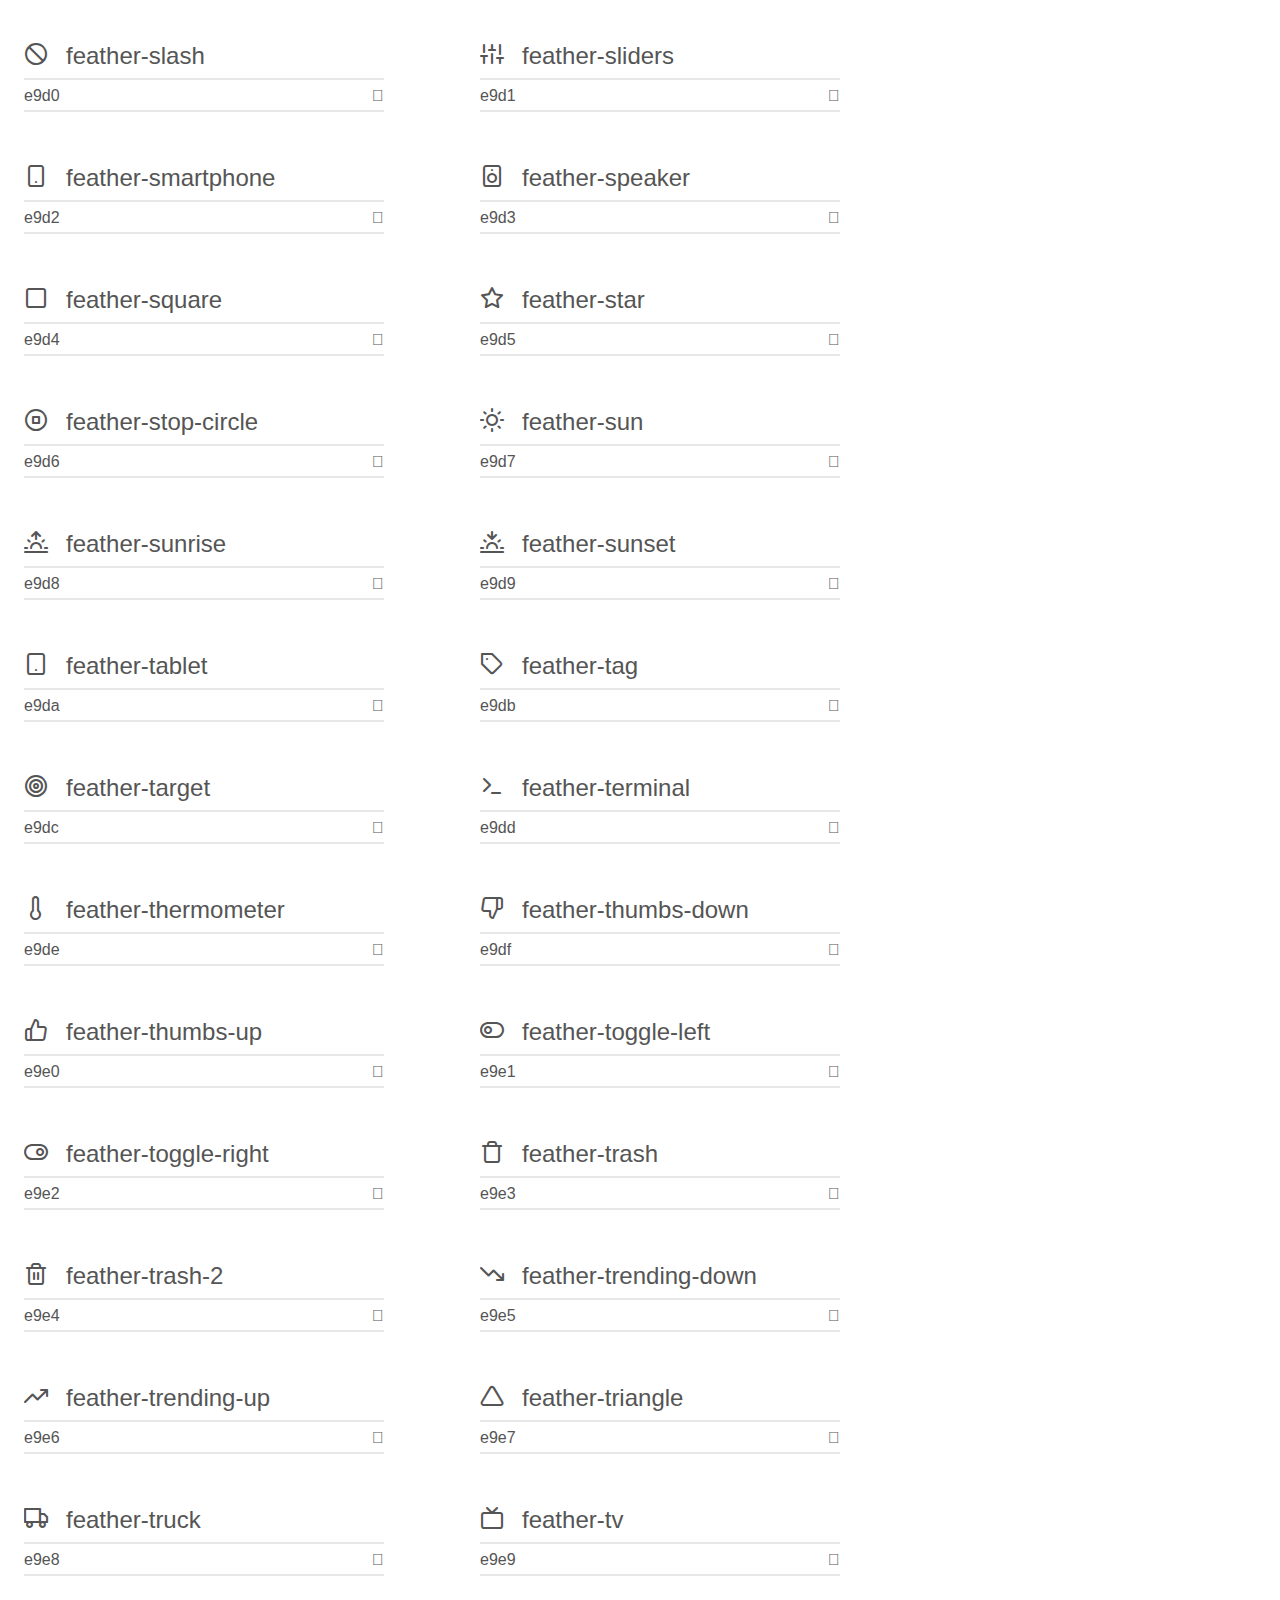
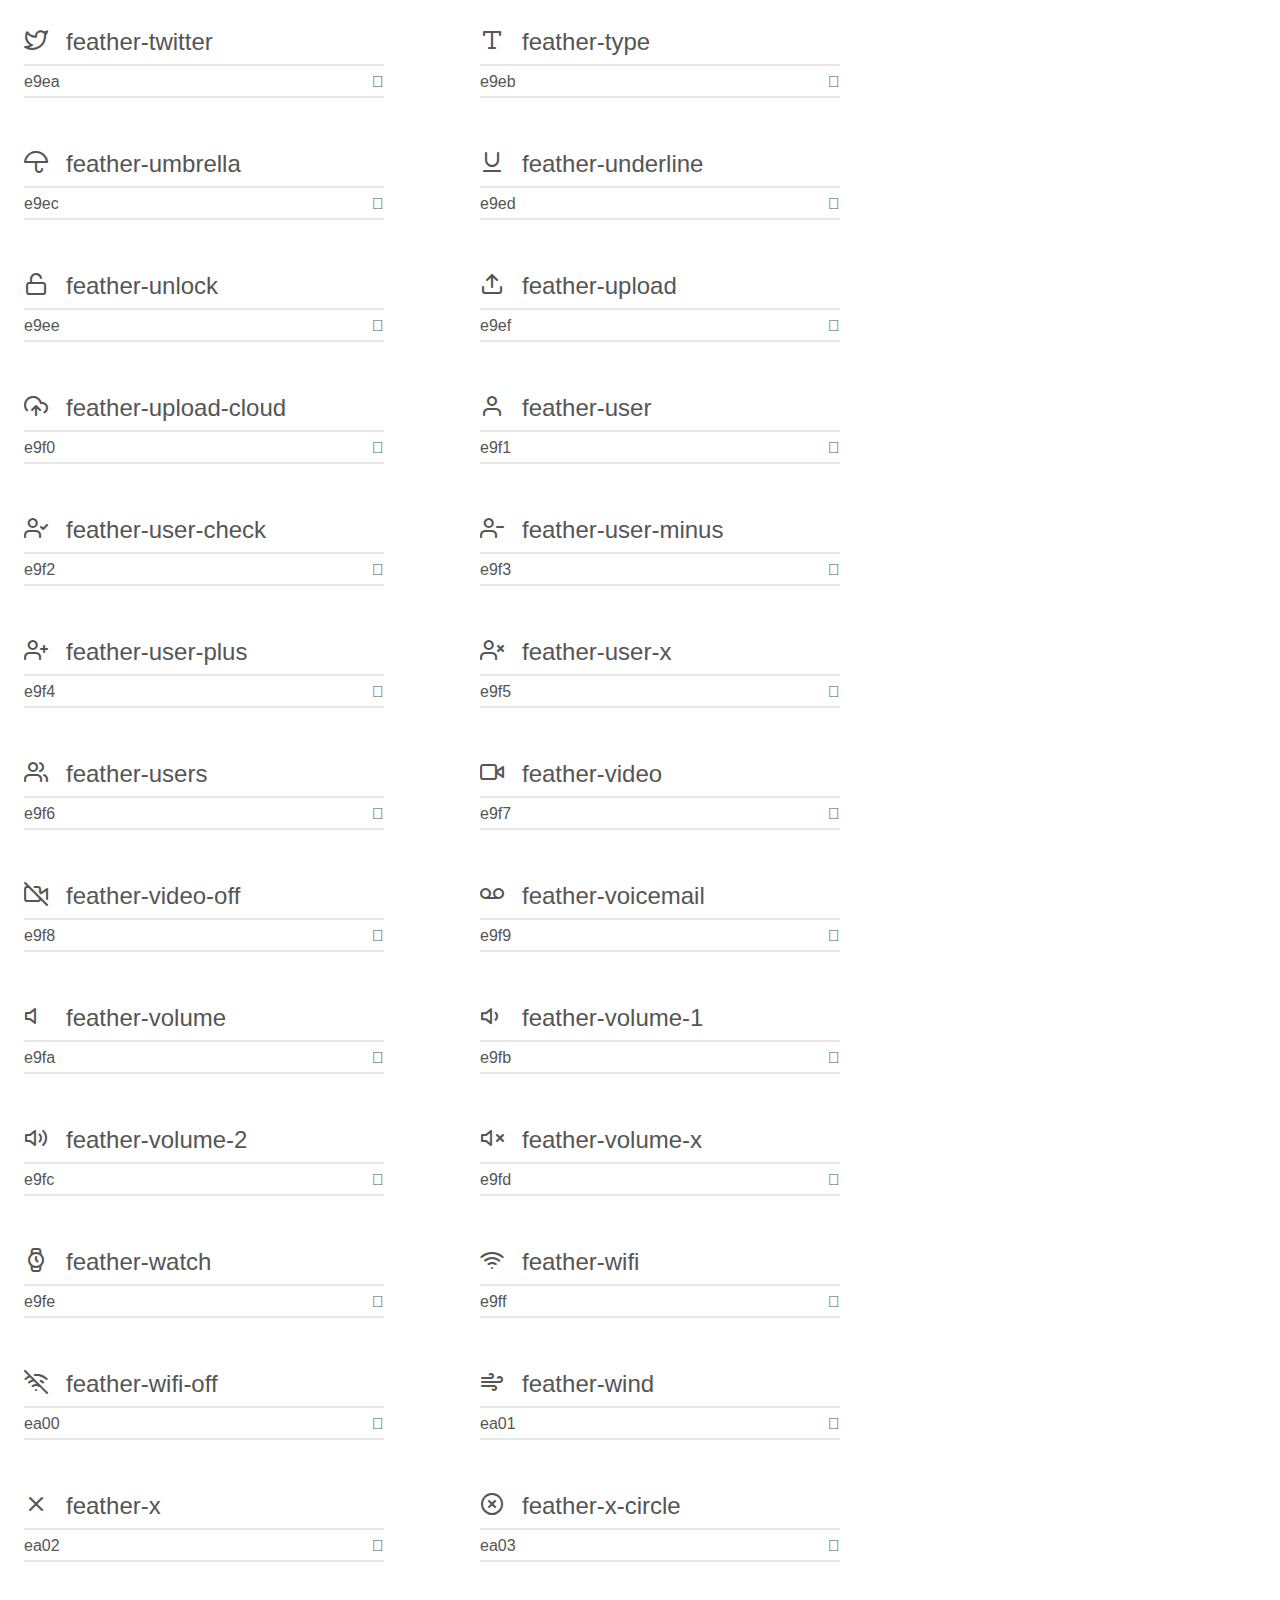
<file: css/feather-icons-web/index.html>
<!doctype html>
<html>
<head>
    <meta charset="utf-8">
    <title>IcoMoon Demo</title>
    <meta name="description" content="An Icon Font Generated By IcoMoon.io">
    <meta name="viewport" content="width=device-width, initial-scale=1">
    <link rel="stylesheet" href="demo.css">
    <link rel="stylesheet" href="feather.css"></head>
<body>
    <div class="bgc1 clearfix">
        <h1 class="mhmm mvm"><span class="fgc1">Font Name:</span> Feather <small class="fgc1">(Glyphs:&nbsp;266)</small></h1>
    </div>
    <div class="clearfix mhl ptl">
        <h1 class="mvm mtn fgc1">Grid Size: 24</h1>
        <div class="glyph fs1">
            <div class="clearfix bshadow0 pbs">
                <span class="feather-activity">

                </span>
                <span class="mls"> feather-activity</span>
            </div>
            <fieldset class="fs0 size1of1 clearfix hidden-false">
                <input type="text" readonly value="e900" class="unit size1of2" />
                <input type="text" maxlength="1" readonly value="&#xe900;" class="unitRight size1of2 talign-right" />
            </fieldset>
            <div class="fs0 bshadow0 clearfix hidden-true">
                <span class="unit pvs fgc1">liga: </span>
                <input type="text" readonly value="" class="liga unitRight" />
            </div>
        </div>
        <div class="glyph fs1">
            <div class="clearfix bshadow0 pbs">
                <span class="feather-airplay">

                </span>
                <span class="mls"> feather-airplay</span>
            </div>
            <fieldset class="fs0 size1of1 clearfix hidden-false">
                <input type="text" readonly value="e901" class="unit size1of2" />
                <input type="text" maxlength="1" readonly value="&#xe901;" class="unitRight size1of2 talign-right" />
            </fieldset>
            <div class="fs0 bshadow0 clearfix hidden-true">
                <span class="unit pvs fgc1">liga: </span>
                <input type="text" readonly value="" class="liga unitRight" />
            </div>
        </div>
        <div class="glyph fs1">
            <div class="clearfix bshadow0 pbs">
                <span class="feather-alert-circle">

                </span>
                <span class="mls"> feather-alert-circle</span>
            </div>
            <fieldset class="fs0 size1of1 clearfix hidden-false">
                <input type="text" readonly value="e902" class="unit size1of2" />
                <input type="text" maxlength="1" readonly value="&#xe902;" class="unitRight size1of2 talign-right" />
            </fieldset>
            <div class="fs0 bshadow0 clearfix hidden-true">
                <span class="unit pvs fgc1">liga: </span>
                <input type="text" readonly value="" class="liga unitRight" />
            </div>
        </div>
        <div class="glyph fs1">
            <div class="clearfix bshadow0 pbs">
                <span class="feather-alert-octagon">

                </span>
                <span class="mls"> feather-alert-octagon</span>
            </div>
            <fieldset class="fs0 size1of1 clearfix hidden-false">
                <input type="text" readonly value="e903" class="unit size1of2" />
                <input type="text" maxlength="1" readonly value="&#xe903;" class="unitRight size1of2 talign-right" />
            </fieldset>
            <div class="fs0 bshadow0 clearfix hidden-true">
                <span class="unit pvs fgc1">liga: </span>
                <input type="text" readonly value="" class="liga unitRight" />
            </div>
        </div>
        <div class="glyph fs1">
            <div class="clearfix bshadow0 pbs">
                <span class="feather-alert-triangle">

                </span>
                <span class="mls"> feather-alert-triangle</span>
            </div>
            <fieldset class="fs0 size1of1 clearfix hidden-false">
                <input type="text" readonly value="e904" class="unit size1of2" />
                <input type="text" maxlength="1" readonly value="&#xe904;" class="unitRight size1of2 talign-right" />
            </fieldset>
            <div class="fs0 bshadow0 clearfix hidden-true">
                <span class="unit pvs fgc1">liga: </span>
                <input type="text" readonly value="" class="liga unitRight" />
            </div>
        </div>
        <div class="glyph fs1">
            <div class="clearfix bshadow0 pbs">
                <span class="feather-align-center">

                </span>
                <span class="mls"> feather-align-center</span>
            </div>
            <fieldset class="fs0 size1of1 clearfix hidden-false">
                <input type="text" readonly value="e905" class="unit size1of2" />
                <input type="text" maxlength="1" readonly value="&#xe905;" class="unitRight size1of2 talign-right" />
            </fieldset>
            <div class="fs0 bshadow0 clearfix hidden-true">
                <span class="unit pvs fgc1">liga: </span>
                <input type="text" readonly value="" class="liga unitRight" />
            </div>
        </div>
        <div class="glyph fs1">
            <div class="clearfix bshadow0 pbs">
                <span class="feather-align-justify">

                </span>
                <span class="mls"> feather-align-justify</span>
            </div>
            <fieldset class="fs0 size1of1 clearfix hidden-false">
                <input type="text" readonly value="e906" class="unit size1of2" />
                <input type="text" maxlength="1" readonly value="&#xe906;" class="unitRight size1of2 talign-right" />
            </fieldset>
            <div class="fs0 bshadow0 clearfix hidden-true">
                <span class="unit pvs fgc1">liga: </span>
                <input type="text" readonly value="" class="liga unitRight" />
            </div>
        </div>
        <div class="glyph fs1">
            <div class="clearfix bshadow0 pbs">
                <span class="feather-align-left">

                </span>
                <span class="mls"> feather-align-left</span>
            </div>
            <fieldset class="fs0 size1of1 clearfix hidden-false">
                <input type="text" readonly value="e907" class="unit size1of2" />
                <input type="text" maxlength="1" readonly value="&#xe907;" class="unitRight size1of2 talign-right" />
            </fieldset>
            <div class="fs0 bshadow0 clearfix hidden-true">
                <span class="unit pvs fgc1">liga: </span>
                <input type="text" readonly value="" class="liga unitRight" />
            </div>
        </div>
        <div class="glyph fs1">
            <div class="clearfix bshadow0 pbs">
                <span class="feather-align-right">

                </span>
                <span class="mls"> feather-align-right</span>
            </div>
            <fieldset class="fs0 size1of1 clearfix hidden-false">
                <input type="text" readonly value="e908" class="unit size1of2" />
                <input type="text" maxlength="1" readonly value="&#xe908;" class="unitRight size1of2 talign-right" />
            </fieldset>
            <div class="fs0 bshadow0 clearfix hidden-true">
                <span class="unit pvs fgc1">liga: </span>
                <input type="text" readonly value="" class="liga unitRight" />
            </div>
        </div>
        <div class="glyph fs1">
            <div class="clearfix bshadow0 pbs">
                <span class="feather-anchor">

                </span>
                <span class="mls"> feather-anchor</span>
            </div>
            <fieldset class="fs0 size1of1 clearfix hidden-false">
                <input type="text" readonly value="e909" class="unit size1of2" />
                <input type="text" maxlength="1" readonly value="&#xe909;" class="unitRight size1of2 talign-right" />
            </fieldset>
            <div class="fs0 bshadow0 clearfix hidden-true">
                <span class="unit pvs fgc1">liga: </span>
                <input type="text" readonly value="" class="liga unitRight" />
            </div>
        </div>
        <div class="glyph fs1">
            <div class="clearfix bshadow0 pbs">
                <span class="feather-aperture">

                </span>
                <span class="mls"> feather-aperture</span>
            </div>
            <fieldset class="fs0 size1of1 clearfix hidden-false">
                <input type="text" readonly value="e90a" class="unit size1of2" />
                <input type="text" maxlength="1" readonly value="&#xe90a;" class="unitRight size1of2 talign-right" />
            </fieldset>
            <div class="fs0 bshadow0 clearfix hidden-true">
                <span class="unit pvs fgc1">liga: </span>
                <input type="text" readonly value="" class="liga unitRight" />
            </div>
        </div>
        <div class="glyph fs1">
            <div class="clearfix bshadow0 pbs">
                <span class="feather-archive">

                </span>
                <span class="mls"> feather-archive</span>
            </div>
            <fieldset class="fs0 size1of1 clearfix hidden-false">
                <input type="text" readonly value="e90b" class="unit size1of2" />
                <input type="text" maxlength="1" readonly value="&#xe90b;" class="unitRight size1of2 talign-right" />
            </fieldset>
            <div class="fs0 bshadow0 clearfix hidden-true">
                <span class="unit pvs fgc1">liga: </span>
                <input type="text" readonly value="" class="liga unitRight" />
            </div>
        </div>
        <div class="glyph fs1">
            <div class="clearfix bshadow0 pbs">
                <span class="feather-arrow-down">

                </span>
                <span class="mls"> feather-arrow-down</span>
            </div>
            <fieldset class="fs0 size1of1 clearfix hidden-false">
                <input type="text" readonly value="e90c" class="unit size1of2" />
                <input type="text" maxlength="1" readonly value="&#xe90c;" class="unitRight size1of2 talign-right" />
            </fieldset>
            <div class="fs0 bshadow0 clearfix hidden-true">
                <span class="unit pvs fgc1">liga: </span>
                <input type="text" readonly value="" class="liga unitRight" />
            </div>
        </div>
        <div class="glyph fs1">
            <div class="clearfix bshadow0 pbs">
                <span class="feather-arrow-down-circle">

                </span>
                <span class="mls"> feather-arrow-down-circle</span>
            </div>
            <fieldset class="fs0 size1of1 clearfix hidden-false">
                <input type="text" readonly value="e90d" class="unit size1of2" />
                <input type="text" maxlength="1" readonly value="&#xe90d;" class="unitRight size1of2 talign-right" />
            </fieldset>
            <div class="fs0 bshadow0 clearfix hidden-true">
                <span class="unit pvs fgc1">liga: </span>
                <input type="text" readonly value="" class="liga unitRight" />
            </div>
        </div>
        <div class="glyph fs1">
            <div class="clearfix bshadow0 pbs">
                <span class="feather-arrow-down-left">

                </span>
                <span class="mls"> feather-arrow-down-left</span>
            </div>
            <fieldset class="fs0 size1of1 clearfix hidden-false">
                <input type="text" readonly value="e90e" class="unit size1of2" />
                <input type="text" maxlength="1" readonly value="&#xe90e;" class="unitRight size1of2 talign-right" />
            </fieldset>
            <div class="fs0 bshadow0 clearfix hidden-true">
                <span class="unit pvs fgc1">liga: </span>
                <input type="text" readonly value="" class="liga unitRight" />
            </div>
        </div>
        <div class="glyph fs1">
            <div class="clearfix bshadow0 pbs">
                <span class="feather-arrow-down-right">

                </span>
                <span class="mls"> feather-arrow-down-right</span>
            </div>
            <fieldset class="fs0 size1of1 clearfix hidden-false">
                <input type="text" readonly value="e90f" class="unit size1of2" />
                <input type="text" maxlength="1" readonly value="&#xe90f;" class="unitRight size1of2 talign-right" />
            </fieldset>
            <div class="fs0 bshadow0 clearfix hidden-true">
                <span class="unit pvs fgc1">liga: </span>
                <input type="text" readonly value="" class="liga unitRight" />
            </div>
        </div>
        <div class="glyph fs1">
            <div class="clearfix bshadow0 pbs">
                <span class="feather-arrow-left">

                </span>
                <span class="mls"> feather-arrow-left</span>
            </div>
            <fieldset class="fs0 size1of1 clearfix hidden-false">
                <input type="text" readonly value="e910" class="unit size1of2" />
                <input type="text" maxlength="1" readonly value="&#xe910;" class="unitRight size1of2 talign-right" />
            </fieldset>
            <div class="fs0 bshadow0 clearfix hidden-true">
                <span class="unit pvs fgc1">liga: </span>
                <input type="text" readonly value="" class="liga unitRight" />
            </div>
        </div>
        <div class="glyph fs1">
            <div class="clearfix bshadow0 pbs">
                <span class="feather-arrow-left-circle">

                </span>
                <span class="mls"> feather-arrow-left-circle</span>
            </div>
            <fieldset class="fs0 size1of1 clearfix hidden-false">
                <input type="text" readonly value="e911" class="unit size1of2" />
                <input type="text" maxlength="1" readonly value="&#xe911;" class="unitRight size1of2 talign-right" />
            </fieldset>
            <div class="fs0 bshadow0 clearfix hidden-true">
                <span class="unit pvs fgc1">liga: </span>
                <input type="text" readonly value="" class="liga unitRight" />
            </div>
        </div>
        <div class="glyph fs1">
            <div class="clearfix bshadow0 pbs">
                <span class="feather-arrow-right">

                </span>
                <span class="mls"> feather-arrow-right</span>
            </div>
            <fieldset class="fs0 size1of1 clearfix hidden-false">
                <input type="text" readonly value="e912" class="unit size1of2" />
                <input type="text" maxlength="1" readonly value="&#xe912;" class="unitRight size1of2 talign-right" />
            </fieldset>
            <div class="fs0 bshadow0 clearfix hidden-true">
                <span class="unit pvs fgc1">liga: </span>
                <input type="text" readonly value="" class="liga unitRight" />
            </div>
        </div>
        <div class="glyph fs1">
            <div class="clearfix bshadow0 pbs">
                <span class="feather-arrow-right-circle">

                </span>
                <span class="mls"> feather-arrow-right-circle</span>
            </div>
            <fieldset class="fs0 size1of1 clearfix hidden-false">
                <input type="text" readonly value="e913" class="unit size1of2" />
                <input type="text" maxlength="1" readonly value="&#xe913;" class="unitRight size1of2 talign-right" />
            </fieldset>
            <div class="fs0 bshadow0 clearfix hidden-true">
                <span class="unit pvs fgc1">liga: </span>
                <input type="text" readonly value="" class="liga unitRight" />
            </div>
        </div>
        <div class="glyph fs1">
            <div class="clearfix bshadow0 pbs">
                <span class="feather-arrow-up">

                </span>
                <span class="mls"> feather-arrow-up</span>
            </div>
            <fieldset class="fs0 size1of1 clearfix hidden-false">
                <input type="text" readonly value="e914" class="unit size1of2" />
                <input type="text" maxlength="1" readonly value="&#xe914;" class="unitRight size1of2 talign-right" />
            </fieldset>
            <div class="fs0 bshadow0 clearfix hidden-true">
                <span class="unit pvs fgc1">liga: </span>
                <input type="text" readonly value="" class="liga unitRight" />
            </div>
        </div>
        <div class="glyph fs1">
            <div class="clearfix bshadow0 pbs">
                <span class="feather-arrow-up-circle">

                </span>
                <span class="mls"> feather-arrow-up-circle</span>
            </div>
            <fieldset class="fs0 size1of1 clearfix hidden-false">
                <input type="text" readonly value="e915" class="unit size1of2" />
                <input type="text" maxlength="1" readonly value="&#xe915;" class="unitRight size1of2 talign-right" />
            </fieldset>
            <div class="fs0 bshadow0 clearfix hidden-true">
                <span class="unit pvs fgc1">liga: </span>
                <input type="text" readonly value="" class="liga unitRight" />
            </div>
        </div>
        <div class="glyph fs1">
            <div class="clearfix bshadow0 pbs">
                <span class="feather-arrow-up-left">

                </span>
                <span class="mls"> feather-arrow-up-left</span>
            </div>
            <fieldset class="fs0 size1of1 clearfix hidden-false">
                <input type="text" readonly value="e916" class="unit size1of2" />
                <input type="text" maxlength="1" readonly value="&#xe916;" class="unitRight size1of2 talign-right" />
            </fieldset>
            <div class="fs0 bshadow0 clearfix hidden-true">
                <span class="unit pvs fgc1">liga: </span>
                <input type="text" readonly value="" class="liga unitRight" />
            </div>
        </div>
        <div class="glyph fs1">
            <div class="clearfix bshadow0 pbs">
                <span class="feather-arrow-up-right">

                </span>
                <span class="mls"> feather-arrow-up-right</span>
            </div>
            <fieldset class="fs0 size1of1 clearfix hidden-false">
                <input type="text" readonly value="e917" class="unit size1of2" />
                <input type="text" maxlength="1" readonly value="&#xe917;" class="unitRight size1of2 talign-right" />
            </fieldset>
            <div class="fs0 bshadow0 clearfix hidden-true">
                <span class="unit pvs fgc1">liga: </span>
                <input type="text" readonly value="" class="liga unitRight" />
            </div>
        </div>
        <div class="glyph fs1">
            <div class="clearfix bshadow0 pbs">
                <span class="feather-at-sign">

                </span>
                <span class="mls"> feather-at-sign</span>
            </div>
            <fieldset class="fs0 size1of1 clearfix hidden-false">
                <input type="text" readonly value="e918" class="unit size1of2" />
                <input type="text" maxlength="1" readonly value="&#xe918;" class="unitRight size1of2 talign-right" />
            </fieldset>
            <div class="fs0 bshadow0 clearfix hidden-true">
                <span class="unit pvs fgc1">liga: </span>
                <input type="text" readonly value="" class="liga unitRight" />
            </div>
        </div>
        <div class="glyph fs1">
            <div class="clearfix bshadow0 pbs">
                <span class="feather-award">

                </span>
                <span class="mls"> feather-award</span>
            </div>
            <fieldset class="fs0 size1of1 clearfix hidden-false">
                <input type="text" readonly value="e919" class="unit size1of2" />
                <input type="text" maxlength="1" readonly value="&#xe919;" class="unitRight size1of2 talign-right" />
            </fieldset>
            <div class="fs0 bshadow0 clearfix hidden-true">
                <span class="unit pvs fgc1">liga: </span>
                <input type="text" readonly value="" class="liga unitRight" />
            </div>
        </div>
        <div class="glyph fs1">
            <div class="clearfix bshadow0 pbs">
                <span class="feather-bar-chart">

                </span>
                <span class="mls"> feather-bar-chart</span>
            </div>
            <fieldset class="fs0 size1of1 clearfix hidden-false">
                <input type="text" readonly value="e91a" class="unit size1of2" />
                <input type="text" maxlength="1" readonly value="&#xe91a;" class="unitRight size1of2 talign-right" />
            </fieldset>
            <div class="fs0 bshadow0 clearfix hidden-true">
                <span class="unit pvs fgc1">liga: </span>
                <input type="text" readonly value="" class="liga unitRight" />
            </div>
        </div>
        <div class="glyph fs1">
            <div class="clearfix bshadow0 pbs">
                <span class="feather-bar-chart-2">

                </span>
                <span class="mls"> feather-bar-chart-2</span>
            </div>
            <fieldset class="fs0 size1of1 clearfix hidden-false">
                <input type="text" readonly value="e91b" class="unit size1of2" />
                <input type="text" maxlength="1" readonly value="&#xe91b;" class="unitRight size1of2 talign-right" />
            </fieldset>
            <div class="fs0 bshadow0 clearfix hidden-true">
                <span class="unit pvs fgc1">liga: </span>
                <input type="text" readonly value="" class="liga unitRight" />
            </div>
        </div>
        <div class="glyph fs1">
            <div class="clearfix bshadow0 pbs">
                <span class="feather-battery">

                </span>
                <span class="mls"> feather-battery</span>
            </div>
            <fieldset class="fs0 size1of1 clearfix hidden-false">
                <input type="text" readonly value="e91c" class="unit size1of2" />
                <input type="text" maxlength="1" readonly value="&#xe91c;" class="unitRight size1of2 talign-right" />
            </fieldset>
            <div class="fs0 bshadow0 clearfix hidden-true">
                <span class="unit pvs fgc1">liga: </span>
                <input type="text" readonly value="" class="liga unitRight" />
            </div>
        </div>
        <div class="glyph fs1">
            <div class="clearfix bshadow0 pbs">
                <span class="feather-battery-charging">

                </span>
                <span class="mls"> feather-battery-charging</span>
            </div>
            <fieldset class="fs0 size1of1 clearfix hidden-false">
                <input type="text" readonly value="e91d" class="unit size1of2" />
                <input type="text" maxlength="1" readonly value="&#xe91d;" class="unitRight size1of2 talign-right" />
            </fieldset>
            <div class="fs0 bshadow0 clearfix hidden-true">
                <span class="unit pvs fgc1">liga: </span>
                <input type="text" readonly value="" class="liga unitRight" />
            </div>
        </div>
        <div class="glyph fs1">
            <div class="clearfix bshadow0 pbs">
                <span class="feather-bell">

                </span>
                <span class="mls"> feather-bell</span>
            </div>
            <fieldset class="fs0 size1of1 clearfix hidden-false">
                <input type="text" readonly value="e91e" class="unit size1of2" />
                <input type="text" maxlength="1" readonly value="&#xe91e;" class="unitRight size1of2 talign-right" />
            </fieldset>
            <div class="fs0 bshadow0 clearfix hidden-true">
                <span class="unit pvs fgc1">liga: </span>
                <input type="text" readonly value="" class="liga unitRight" />
            </div>
        </div>
        <div class="glyph fs1">
            <div class="clearfix bshadow0 pbs">
                <span class="feather-bell-off">

                </span>
                <span class="mls"> feather-bell-off</span>
            </div>
            <fieldset class="fs0 size1of1 clearfix hidden-false">
                <input type="text" readonly value="e91f" class="unit size1of2" />
                <input type="text" maxlength="1" readonly value="&#xe91f;" class="unitRight size1of2 talign-right" />
            </fieldset>
            <div class="fs0 bshadow0 clearfix hidden-true">
                <span class="unit pvs fgc1">liga: </span>
                <input type="text" readonly value="" class="liga unitRight" />
            </div>
        </div>
        <div class="glyph fs1">
            <div class="clearfix bshadow0 pbs">
                <span class="feather-bluetooth">

                </span>
                <span class="mls"> feather-bluetooth</span>
            </div>
            <fieldset class="fs0 size1of1 clearfix hidden-false">
                <input type="text" readonly value="e920" class="unit size1of2" />
                <input type="text" maxlength="1" readonly value="&#xe920;" class="unitRight size1of2 talign-right" />
            </fieldset>
            <div class="fs0 bshadow0 clearfix hidden-true">
                <span class="unit pvs fgc1">liga: </span>
                <input type="text" readonly value="" class="liga unitRight" />
            </div>
        </div>
        <div class="glyph fs1">
            <div class="clearfix bshadow0 pbs">
                <span class="feather-bold">

                </span>
                <span class="mls"> feather-bold</span>
            </div>
            <fieldset class="fs0 size1of1 clearfix hidden-false">
                <input type="text" readonly value="e921" class="unit size1of2" />
                <input type="text" maxlength="1" readonly value="&#xe921;" class="unitRight size1of2 talign-right" />
            </fieldset>
            <div class="fs0 bshadow0 clearfix hidden-true">
                <span class="unit pvs fgc1">liga: </span>
                <input type="text" readonly value="" class="liga unitRight" />
            </div>
        </div>
        <div class="glyph fs1">
            <div class="clearfix bshadow0 pbs">
                <span class="feather-book">

                </span>
                <span class="mls"> feather-book</span>
            </div>
            <fieldset class="fs0 size1of1 clearfix hidden-false">
                <input type="text" readonly value="e922" class="unit size1of2" />
                <input type="text" maxlength="1" readonly value="&#xe922;" class="unitRight size1of2 talign-right" />
            </fieldset>
            <div class="fs0 bshadow0 clearfix hidden-true">
                <span class="unit pvs fgc1">liga: </span>
                <input type="text" readonly value="" class="liga unitRight" />
            </div>
        </div>
        <div class="glyph fs1">
            <div class="clearfix bshadow0 pbs">
                <span class="feather-book-open">

                </span>
                <span class="mls"> feather-book-open</span>
            </div>
            <fieldset class="fs0 size1of1 clearfix hidden-false">
                <input type="text" readonly value="e923" class="unit size1of2" />
                <input type="text" maxlength="1" readonly value="&#xe923;" class="unitRight size1of2 talign-right" />
            </fieldset>
            <div class="fs0 bshadow0 clearfix hidden-true">
                <span class="unit pvs fgc1">liga: </span>
                <input type="text" readonly value="" class="liga unitRight" />
            </div>
        </div>
        <div class="glyph fs1">
            <div class="clearfix bshadow0 pbs">
                <span class="feather-bookmark">

                </span>
                <span class="mls"> feather-bookmark</span>
            </div>
            <fieldset class="fs0 size1of1 clearfix hidden-false">
                <input type="text" readonly value="e924" class="unit size1of2" />
                <input type="text" maxlength="1" readonly value="&#xe924;" class="unitRight size1of2 talign-right" />
            </fieldset>
            <div class="fs0 bshadow0 clearfix hidden-true">
                <span class="unit pvs fgc1">liga: </span>
                <input type="text" readonly value="" class="liga unitRight" />
            </div>
        </div>
        <div class="glyph fs1">
            <div class="clearfix bshadow0 pbs">
                <span class="feather-box">

                </span>
                <span class="mls"> feather-box</span>
            </div>
            <fieldset class="fs0 size1of1 clearfix hidden-false">
                <input type="text" readonly value="e925" class="unit size1of2" />
                <input type="text" maxlength="1" readonly value="&#xe925;" class="unitRight size1of2 talign-right" />
            </fieldset>
            <div class="fs0 bshadow0 clearfix hidden-true">
                <span class="unit pvs fgc1">liga: </span>
                <input type="text" readonly value="" class="liga unitRight" />
            </div>
        </div>
        <div class="glyph fs1">
            <div class="clearfix bshadow0 pbs">
                <span class="feather-briefcase">

                </span>
                <span class="mls"> feather-briefcase</span>
            </div>
            <fieldset class="fs0 size1of1 clearfix hidden-false">
                <input type="text" readonly value="e926" class="unit size1of2" />
                <input type="text" maxlength="1" readonly value="&#xe926;" class="unitRight size1of2 talign-right" />
            </fieldset>
            <div class="fs0 bshadow0 clearfix hidden-true">
                <span class="unit pvs fgc1">liga: </span>
                <input type="text" readonly value="" class="liga unitRight" />
            </div>
        </div>
        <div class="glyph fs1">
            <div class="clearfix bshadow0 pbs">
                <span class="feather-calendar">

                </span>
                <span class="mls"> feather-calendar</span>
            </div>
            <fieldset class="fs0 size1of1 clearfix hidden-false">
                <input type="text" readonly value="e927" class="unit size1of2" />
                <input type="text" maxlength="1" readonly value="&#xe927;" class="unitRight size1of2 talign-right" />
            </fieldset>
            <div class="fs0 bshadow0 clearfix hidden-true">
                <span class="unit pvs fgc1">liga: </span>
                <input type="text" readonly value="" class="liga unitRight" />
            </div>
        </div>
        <div class="glyph fs1">
            <div class="clearfix bshadow0 pbs">
                <span class="feather-camera">

                </span>
                <span class="mls"> feather-camera</span>
            </div>
            <fieldset class="fs0 size1of1 clearfix hidden-false">
                <input type="text" readonly value="e928" class="unit size1of2" />
                <input type="text" maxlength="1" readonly value="&#xe928;" class="unitRight size1of2 talign-right" />
            </fieldset>
            <div class="fs0 bshadow0 clearfix hidden-true">
                <span class="unit pvs fgc1">liga: </span>
                <input type="text" readonly value="" class="liga unitRight" />
            </div>
        </div>
        <div class="glyph fs1">
            <div class="clearfix bshadow0 pbs">
                <span class="feather-camera-off">

                </span>
                <span class="mls"> feather-camera-off</span>
            </div>
            <fieldset class="fs0 size1of1 clearfix hidden-false">
                <input type="text" readonly value="e929" class="unit size1of2" />
                <input type="text" maxlength="1" readonly value="&#xe929;" class="unitRight size1of2 talign-right" />
            </fieldset>
            <div class="fs0 bshadow0 clearfix hidden-true">
                <span class="unit pvs fgc1">liga: </span>
                <input type="text" readonly value="" class="liga unitRight" />
            </div>
        </div>
        <div class="glyph fs1">
            <div class="clearfix bshadow0 pbs">
                <span class="feather-cast">

                </span>
                <span class="mls"> feather-cast</span>
            </div>
            <fieldset class="fs0 size1of1 clearfix hidden-false">
                <input type="text" readonly value="e92a" class="unit size1of2" />
                <input type="text" maxlength="1" readonly value="&#xe92a;" class="unitRight size1of2 talign-right" />
            </fieldset>
            <div class="fs0 bshadow0 clearfix hidden-true">
                <span class="unit pvs fgc1">liga: </span>
                <input type="text" readonly value="" class="liga unitRight" />
            </div>
        </div>
        <div class="glyph fs1">
            <div class="clearfix bshadow0 pbs">
                <span class="feather-check">

                </span>
                <span class="mls"> feather-check</span>
            </div>
            <fieldset class="fs0 size1of1 clearfix hidden-false">
                <input type="text" readonly value="e92b" class="unit size1of2" />
                <input type="text" maxlength="1" readonly value="&#xe92b;" class="unitRight size1of2 talign-right" />
            </fieldset>
            <div class="fs0 bshadow0 clearfix hidden-true">
                <span class="unit pvs fgc1">liga: </span>
                <input type="text" readonly value="" class="liga unitRight" />
            </div>
        </div>
        <div class="glyph fs1">
            <div class="clearfix bshadow0 pbs">
                <span class="feather-check-circle">

                </span>
                <span class="mls"> feather-check-circle</span>
            </div>
            <fieldset class="fs0 size1of1 clearfix hidden-false">
                <input type="text" readonly value="e92c" class="unit size1of2" />
                <input type="text" maxlength="1" readonly value="&#xe92c;" class="unitRight size1of2 talign-right" />
            </fieldset>
            <div class="fs0 bshadow0 clearfix hidden-true">
                <span class="unit pvs fgc1">liga: </span>
                <input type="text" readonly value="" class="liga unitRight" />
            </div>
        </div>
        <div class="glyph fs1">
            <div class="clearfix bshadow0 pbs">
                <span class="feather-check-square">

                </span>
                <span class="mls"> feather-check-square</span>
            </div>
            <fieldset class="fs0 size1of1 clearfix hidden-false">
                <input type="text" readonly value="e92d" class="unit size1of2" />
                <input type="text" maxlength="1" readonly value="&#xe92d;" class="unitRight size1of2 talign-right" />
            </fieldset>
            <div class="fs0 bshadow0 clearfix hidden-true">
                <span class="unit pvs fgc1">liga: </span>
                <input type="text" readonly value="" class="liga unitRight" />
            </div>
        </div>
        <div class="glyph fs1">
            <div class="clearfix bshadow0 pbs">
                <span class="feather-chevron-down">

                </span>
                <span class="mls"> feather-chevron-down</span>
            </div>
            <fieldset class="fs0 size1of1 clearfix hidden-false">
                <input type="text" readonly value="e92e" class="unit size1of2" />
                <input type="text" maxlength="1" readonly value="&#xe92e;" class="unitRight size1of2 talign-right" />
            </fieldset>
            <div class="fs0 bshadow0 clearfix hidden-true">
                <span class="unit pvs fgc1">liga: </span>
                <input type="text" readonly value="" class="liga unitRight" />
            </div>
        </div>
        <div class="glyph fs1">
            <div class="clearfix bshadow0 pbs">
                <span class="feather-chevron-left">

                </span>
                <span class="mls"> feather-chevron-left</span>
            </div>
            <fieldset class="fs0 size1of1 clearfix hidden-false">
                <input type="text" readonly value="e92f" class="unit size1of2" />
                <input type="text" maxlength="1" readonly value="&#xe92f;" class="unitRight size1of2 talign-right" />
            </fieldset>
            <div class="fs0 bshadow0 clearfix hidden-true">
                <span class="unit pvs fgc1">liga: </span>
                <input type="text" readonly value="" class="liga unitRight" />
            </div>
        </div>
        <div class="glyph fs1">
            <div class="clearfix bshadow0 pbs">
                <span class="feather-chevron-right">

                </span>
                <span class="mls"> feather-chevron-right</span>
            </div>
            <fieldset class="fs0 size1of1 clearfix hidden-false">
                <input type="text" readonly value="e930" class="unit size1of2" />
                <input type="text" maxlength="1" readonly value="&#xe930;" class="unitRight size1of2 talign-right" />
            </fieldset>
            <div class="fs0 bshadow0 clearfix hidden-true">
                <span class="unit pvs fgc1">liga: </span>
                <input type="text" readonly value="" class="liga unitRight" />
            </div>
        </div>
        <div class="glyph fs1">
            <div class="clearfix bshadow0 pbs">
                <span class="feather-chevron-up">

                </span>
                <span class="mls"> feather-chevron-up</span>
            </div>
            <fieldset class="fs0 size1of1 clearfix hidden-false">
                <input type="text" readonly value="e931" class="unit size1of2" />
                <input type="text" maxlength="1" readonly value="&#xe931;" class="unitRight size1of2 talign-right" />
            </fieldset>
            <div class="fs0 bshadow0 clearfix hidden-true">
                <span class="unit pvs fgc1">liga: </span>
                <input type="text" readonly value="" class="liga unitRight" />
            </div>
        </div>
        <div class="glyph fs1">
            <div class="clearfix bshadow0 pbs">
                <span class="feather-chevrons-down">

                </span>
                <span class="mls"> feather-chevrons-down</span>
            </div>
            <fieldset class="fs0 size1of1 clearfix hidden-false">
                <input type="text" readonly value="e932" class="unit size1of2" />
                <input type="text" maxlength="1" readonly value="&#xe932;" class="unitRight size1of2 talign-right" />
            </fieldset>
            <div class="fs0 bshadow0 clearfix hidden-true">
                <span class="unit pvs fgc1">liga: </span>
                <input type="text" readonly value="" class="liga unitRight" />
            </div>
        </div>
        <div class="glyph fs1">
            <div class="clearfix bshadow0 pbs">
                <span class="feather-chevrons-left">

                </span>
                <span class="mls"> feather-chevrons-left</span>
            </div>
            <fieldset class="fs0 size1of1 clearfix hidden-false">
                <input type="text" readonly value="e933" class="unit size1of2" />
                <input type="text" maxlength="1" readonly value="&#xe933;" class="unitRight size1of2 talign-right" />
            </fieldset>
            <div class="fs0 bshadow0 clearfix hidden-true">
                <span class="unit pvs fgc1">liga: </span>
                <input type="text" readonly value="" class="liga unitRight" />
            </div>
        </div>
        <div class="glyph fs1">
            <div class="clearfix bshadow0 pbs">
                <span class="feather-chevrons-right">

                </span>
                <span class="mls"> feather-chevrons-right</span>
            </div>
            <fieldset class="fs0 size1of1 clearfix hidden-false">
                <input type="text" readonly value="e934" class="unit size1of2" />
                <input type="text" maxlength="1" readonly value="&#xe934;" class="unitRight size1of2 talign-right" />
            </fieldset>
            <div class="fs0 bshadow0 clearfix hidden-true">
                <span class="unit pvs fgc1">liga: </span>
                <input type="text" readonly value="" class="liga unitRight" />
            </div>
        </div>
        <div class="glyph fs1">
            <div class="clearfix bshadow0 pbs">
                <span class="feather-chevrons-up">

                </span>
                <span class="mls"> feather-chevrons-up</span>
            </div>
            <fieldset class="fs0 size1of1 clearfix hidden-false">
                <input type="text" readonly value="e935" class="unit size1of2" />
                <input type="text" maxlength="1" readonly value="&#xe935;" class="unitRight size1of2 talign-right" />
            </fieldset>
            <div class="fs0 bshadow0 clearfix hidden-true">
                <span class="unit pvs fgc1">liga: </span>
                <input type="text" readonly value="" class="liga unitRight" />
            </div>
        </div>
        <div class="glyph fs1">
            <div class="clearfix bshadow0 pbs">
                <span class="feather-chrome">

                </span>
                <span class="mls"> feather-chrome</span>
            </div>
            <fieldset class="fs0 size1of1 clearfix hidden-false">
                <input type="text" readonly value="e936" class="unit size1of2" />
                <input type="text" maxlength="1" readonly value="&#xe936;" class="unitRight size1of2 talign-right" />
            </fieldset>
            <div class="fs0 bshadow0 clearfix hidden-true">
                <span class="unit pvs fgc1">liga: </span>
                <input type="text" readonly value="" class="liga unitRight" />
            </div>
        </div>
        <div class="glyph fs1">
            <div class="clearfix bshadow0 pbs">
                <span class="feather-circle">

                </span>
                <span class="mls"> feather-circle</span>
            </div>
            <fieldset class="fs0 size1of1 clearfix hidden-false">
                <input type="text" readonly value="e937" class="unit size1of2" />
                <input type="text" maxlength="1" readonly value="&#xe937;" class="unitRight size1of2 talign-right" />
            </fieldset>
            <div class="fs0 bshadow0 clearfix hidden-true">
                <span class="unit pvs fgc1">liga: </span>
                <input type="text" readonly value="" class="liga unitRight" />
            </div>
        </div>
        <div class="glyph fs1">
            <div class="clearfix bshadow0 pbs">
                <span class="feather-clipboard">

                </span>
                <span class="mls"> feather-clipboard</span>
            </div>
            <fieldset class="fs0 size1of1 clearfix hidden-false">
                <input type="text" readonly value="e938" class="unit size1of2" />
                <input type="text" maxlength="1" readonly value="&#xe938;" class="unitRight size1of2 talign-right" />
            </fieldset>
            <div class="fs0 bshadow0 clearfix hidden-true">
                <span class="unit pvs fgc1">liga: </span>
                <input type="text" readonly value="" class="liga unitRight" />
            </div>
        </div>
        <div class="glyph fs1">
            <div class="clearfix bshadow0 pbs">
                <span class="feather-clock">

                </span>
                <span class="mls"> feather-clock</span>
            </div>
            <fieldset class="fs0 size1of1 clearfix hidden-false">
                <input type="text" readonly value="e939" class="unit size1of2" />
                <input type="text" maxlength="1" readonly value="&#xe939;" class="unitRight size1of2 talign-right" />
            </fieldset>
            <div class="fs0 bshadow0 clearfix hidden-true">
                <span class="unit pvs fgc1">liga: </span>
                <input type="text" readonly value="" class="liga unitRight" />
            </div>
        </div>
        <div class="glyph fs1">
            <div class="clearfix bshadow0 pbs">
                <span class="feather-cloud">

                </span>
                <span class="mls"> feather-cloud</span>
            </div>
            <fieldset class="fs0 size1of1 clearfix hidden-false">
                <input type="text" readonly value="e93a" class="unit size1of2" />
                <input type="text" maxlength="1" readonly value="&#xe93a;" class="unitRight size1of2 talign-right" />
            </fieldset>
            <div class="fs0 bshadow0 clearfix hidden-true">
                <span class="unit pvs fgc1">liga: </span>
                <input type="text" readonly value="" class="liga unitRight" />
            </div>
        </div>
        <div class="glyph fs1">
            <div class="clearfix bshadow0 pbs">
                <span class="feather-cloud-drizzle">

                </span>
                <span class="mls"> feather-cloud-drizzle</span>
            </div>
            <fieldset class="fs0 size1of1 clearfix hidden-false">
                <input type="text" readonly value="e93b" class="unit size1of2" />
                <input type="text" maxlength="1" readonly value="&#xe93b;" class="unitRight size1of2 talign-right" />
            </fieldset>
            <div class="fs0 bshadow0 clearfix hidden-true">
                <span class="unit pvs fgc1">liga: </span>
                <input type="text" readonly value="" class="liga unitRight" />
            </div>
        </div>
        <div class="glyph fs1">
            <div class="clearfix bshadow0 pbs">
                <span class="feather-cloud-lightning">

                </span>
                <span class="mls"> feather-cloud-lightning</span>
            </div>
            <fieldset class="fs0 size1of1 clearfix hidden-false">
                <input type="text" readonly value="e93c" class="unit size1of2" />
                <input type="text" maxlength="1" readonly value="&#xe93c;" class="unitRight size1of2 talign-right" />
            </fieldset>
            <div class="fs0 bshadow0 clearfix hidden-true">
                <span class="unit pvs fgc1">liga: </span>
                <input type="text" readonly value="" class="liga unitRight" />
            </div>
        </div>
        <div class="glyph fs1">
            <div class="clearfix bshadow0 pbs">
                <span class="feather-cloud-off">

                </span>
                <span class="mls"> feather-cloud-off</span>
            </div>
            <fieldset class="fs0 size1of1 clearfix hidden-false">
                <input type="text" readonly value="e93d" class="unit size1of2" />
                <input type="text" maxlength="1" readonly value="&#xe93d;" class="unitRight size1of2 talign-right" />
            </fieldset>
            <div class="fs0 bshadow0 clearfix hidden-true">
                <span class="unit pvs fgc1">liga: </span>
                <input type="text" readonly value="" class="liga unitRight" />
            </div>
        </div>
        <div class="glyph fs1">
            <div class="clearfix bshadow0 pbs">
                <span class="feather-cloud-rain">

                </span>
                <span class="mls"> feather-cloud-rain</span>
            </div>
            <fieldset class="fs0 size1of1 clearfix hidden-false">
                <input type="text" readonly value="e93e" class="unit size1of2" />
                <input type="text" maxlength="1" readonly value="&#xe93e;" class="unitRight size1of2 talign-right" />
            </fieldset>
            <div class="fs0 bshadow0 clearfix hidden-true">
                <span class="unit pvs fgc1">liga: </span>
                <input type="text" readonly value="" class="liga unitRight" />
            </div>
        </div>
        <div class="glyph fs1">
            <div class="clearfix bshadow0 pbs">
                <span class="feather-cloud-snow">

                </span>
                <span class="mls"> feather-cloud-snow</span>
            </div>
            <fieldset class="fs0 size1of1 clearfix hidden-false">
                <input type="text" readonly value="e93f" class="unit size1of2" />
                <input type="text" maxlength="1" readonly value="&#xe93f;" class="unitRight size1of2 talign-right" />
            </fieldset>
            <div class="fs0 bshadow0 clearfix hidden-true">
                <span class="unit pvs fgc1">liga: </span>
                <input type="text" readonly value="" class="liga unitRight" />
            </div>
        </div>
        <div class="glyph fs1">
            <div class="clearfix bshadow0 pbs">
                <span class="feather-code">

                </span>
                <span class="mls"> feather-code</span>
            </div>
            <fieldset class="fs0 size1of1 clearfix hidden-false">
                <input type="text" readonly value="e940" class="unit size1of2" />
                <input type="text" maxlength="1" readonly value="&#xe940;" class="unitRight size1of2 talign-right" />
            </fieldset>
            <div class="fs0 bshadow0 clearfix hidden-true">
                <span class="unit pvs fgc1">liga: </span>
                <input type="text" readonly value="" class="liga unitRight" />
            </div>
        </div>
        <div class="glyph fs1">
            <div class="clearfix bshadow0 pbs">
                <span class="feather-codepen">

                </span>
                <span class="mls"> feather-codepen</span>
            </div>
            <fieldset class="fs0 size1of1 clearfix hidden-false">
                <input type="text" readonly value="e941" class="unit size1of2" />
                <input type="text" maxlength="1" readonly value="&#xe941;" class="unitRight size1of2 talign-right" />
            </fieldset>
            <div class="fs0 bshadow0 clearfix hidden-true">
                <span class="unit pvs fgc1">liga: </span>
                <input type="text" readonly value="" class="liga unitRight" />
            </div>
        </div>
        <div class="glyph fs1">
            <div class="clearfix bshadow0 pbs">
                <span class="feather-command">

                </span>
                <span class="mls"> feather-command</span>
            </div>
            <fieldset class="fs0 size1of1 clearfix hidden-false">
                <input type="text" readonly value="e942" class="unit size1of2" />
                <input type="text" maxlength="1" readonly value="&#xe942;" class="unitRight size1of2 talign-right" />
            </fieldset>
            <div class="fs0 bshadow0 clearfix hidden-true">
                <span class="unit pvs fgc1">liga: </span>
                <input type="text" readonly value="" class="liga unitRight" />
            </div>
        </div>
        <div class="glyph fs1">
            <div class="clearfix bshadow0 pbs">
                <span class="feather-compass">

                </span>
                <span class="mls"> feather-compass</span>
            </div>
            <fieldset class="fs0 size1of1 clearfix hidden-false">
                <input type="text" readonly value="e943" class="unit size1of2" />
                <input type="text" maxlength="1" readonly value="&#xe943;" class="unitRight size1of2 talign-right" />
            </fieldset>
            <div class="fs0 bshadow0 clearfix hidden-true">
                <span class="unit pvs fgc1">liga: </span>
                <input type="text" readonly value="" class="liga unitRight" />
            </div>
        </div>
        <div class="glyph fs1">
            <div class="clearfix bshadow0 pbs">
                <span class="feather-copy">

                </span>
                <span class="mls"> feather-copy</span>
            </div>
            <fieldset class="fs0 size1of1 clearfix hidden-false">
                <input type="text" readonly value="e944" class="unit size1of2" />
                <input type="text" maxlength="1" readonly value="&#xe944;" class="unitRight size1of2 talign-right" />
            </fieldset>
            <div class="fs0 bshadow0 clearfix hidden-true">
                <span class="unit pvs fgc1">liga: </span>
                <input type="text" readonly value="" class="liga unitRight" />
            </div>
        </div>
        <div class="glyph fs1">
            <div class="clearfix bshadow0 pbs">
                <span class="feather-corner-down-left">

                </span>
                <span class="mls"> feather-corner-down-left</span>
            </div>
            <fieldset class="fs0 size1of1 clearfix hidden-false">
                <input type="text" readonly value="e945" class="unit size1of2" />
                <input type="text" maxlength="1" readonly value="&#xe945;" class="unitRight size1of2 talign-right" />
            </fieldset>
            <div class="fs0 bshadow0 clearfix hidden-true">
                <span class="unit pvs fgc1">liga: </span>
                <input type="text" readonly value="" class="liga unitRight" />
            </div>
        </div>
        <div class="glyph fs1">
            <div class="clearfix bshadow0 pbs">
                <span class="feather-corner-down-right">

                </span>
                <span class="mls"> feather-corner-down-right</span>
            </div>
            <fieldset class="fs0 size1of1 clearfix hidden-false">
                <input type="text" readonly value="e946" class="unit size1of2" />
                <input type="text" maxlength="1" readonly value="&#xe946;" class="unitRight size1of2 talign-right" />
            </fieldset>
            <div class="fs0 bshadow0 clearfix hidden-true">
                <span class="unit pvs fgc1">liga: </span>
                <input type="text" readonly value="" class="liga unitRight" />
            </div>
        </div>
        <div class="glyph fs1">
            <div class="clearfix bshadow0 pbs">
                <span class="feather-corner-left-down">

                </span>
                <span class="mls"> feather-corner-left-down</span>
            </div>
            <fieldset class="fs0 size1of1 clearfix hidden-false">
                <input type="text" readonly value="e947" class="unit size1of2" />
                <input type="text" maxlength="1" readonly value="&#xe947;" class="unitRight size1of2 talign-right" />
            </fieldset>
            <div class="fs0 bshadow0 clearfix hidden-true">
                <span class="unit pvs fgc1">liga: </span>
                <input type="text" readonly value="" class="liga unitRight" />
            </div>
        </div>
        <div class="glyph fs1">
            <div class="clearfix bshadow0 pbs">
                <span class="feather-corner-left-up">

                </span>
                <span class="mls"> feather-corner-left-up</span>
            </div>
            <fieldset class="fs0 size1of1 clearfix hidden-false">
                <input type="text" readonly value="e948" class="unit size1of2" />
                <input type="text" maxlength="1" readonly value="&#xe948;" class="unitRight size1of2 talign-right" />
            </fieldset>
            <div class="fs0 bshadow0 clearfix hidden-true">
                <span class="unit pvs fgc1">liga: </span>
                <input type="text" readonly value="" class="liga unitRight" />
            </div>
        </div>
        <div class="glyph fs1">
            <div class="clearfix bshadow0 pbs">
                <span class="feather-corner-right-down">

                </span>
                <span class="mls"> feather-corner-right-down</span>
            </div>
            <fieldset class="fs0 size1of1 clearfix hidden-false">
                <input type="text" readonly value="e949" class="unit size1of2" />
                <input type="text" maxlength="1" readonly value="&#xe949;" class="unitRight size1of2 talign-right" />
            </fieldset>
            <div class="fs0 bshadow0 clearfix hidden-true">
                <span class="unit pvs fgc1">liga: </span>
                <input type="text" readonly value="" class="liga unitRight" />
            </div>
        </div>
        <div class="glyph fs1">
            <div class="clearfix bshadow0 pbs">
                <span class="feather-corner-right-up">

                </span>
                <span class="mls"> feather-corner-right-up</span>
            </div>
            <fieldset class="fs0 size1of1 clearfix hidden-false">
                <input type="text" readonly value="e94a" class="unit size1of2" />
                <input type="text" maxlength="1" readonly value="&#xe94a;" class="unitRight size1of2 talign-right" />
            </fieldset>
            <div class="fs0 bshadow0 clearfix hidden-true">
                <span class="unit pvs fgc1">liga: </span>
                <input type="text" readonly value="" class="liga unitRight" />
            </div>
        </div>
        <div class="glyph fs1">
            <div class="clearfix bshadow0 pbs">
                <span class="feather-corner-up-left">

                </span>
                <span class="mls"> feather-corner-up-left</span>
            </div>
            <fieldset class="fs0 size1of1 clearfix hidden-false">
                <input type="text" readonly value="e94b" class="unit size1of2" />
                <input type="text" maxlength="1" readonly value="&#xe94b;" class="unitRight size1of2 talign-right" />
            </fieldset>
            <div class="fs0 bshadow0 clearfix hidden-true">
                <span class="unit pvs fgc1">liga: </span>
                <input type="text" readonly value="" class="liga unitRight" />
            </div>
        </div>
        <div class="glyph fs1">
            <div class="clearfix bshadow0 pbs">
                <span class="feather-corner-up-right">

                </span>
                <span class="mls"> feather-corner-up-right</span>
            </div>
            <fieldset class="fs0 size1of1 clearfix hidden-false">
                <input type="text" readonly value="e94c" class="unit size1of2" />
                <input type="text" maxlength="1" readonly value="&#xe94c;" class="unitRight size1of2 talign-right" />
            </fieldset>
            <div class="fs0 bshadow0 clearfix hidden-true">
                <span class="unit pvs fgc1">liga: </span>
                <input type="text" readonly value="" class="liga unitRight" />
            </div>
        </div>
        <div class="glyph fs1">
            <div class="clearfix bshadow0 pbs">
                <span class="feather-cpu">

                </span>
                <span class="mls"> feather-cpu</span>
            </div>
            <fieldset class="fs0 size1of1 clearfix hidden-false">
                <input type="text" readonly value="e94d" class="unit size1of2" />
                <input type="text" maxlength="1" readonly value="&#xe94d;" class="unitRight size1of2 talign-right" />
            </fieldset>
            <div class="fs0 bshadow0 clearfix hidden-true">
                <span class="unit pvs fgc1">liga: </span>
                <input type="text" readonly value="" class="liga unitRight" />
            </div>
        </div>
        <div class="glyph fs1">
            <div class="clearfix bshadow0 pbs">
                <span class="feather-credit-card">

                </span>
                <span class="mls"> feather-credit-card</span>
            </div>
            <fieldset class="fs0 size1of1 clearfix hidden-false">
                <input type="text" readonly value="e94e" class="unit size1of2" />
                <input type="text" maxlength="1" readonly value="&#xe94e;" class="unitRight size1of2 talign-right" />
            </fieldset>
            <div class="fs0 bshadow0 clearfix hidden-true">
                <span class="unit pvs fgc1">liga: </span>
                <input type="text" readonly value="" class="liga unitRight" />
            </div>
        </div>
        <div class="glyph fs1">
            <div class="clearfix bshadow0 pbs">
                <span class="feather-crop">

                </span>
                <span class="mls"> feather-crop</span>
            </div>
            <fieldset class="fs0 size1of1 clearfix hidden-false">
                <input type="text" readonly value="e94f" class="unit size1of2" />
                <input type="text" maxlength="1" readonly value="&#xe94f;" class="unitRight size1of2 talign-right" />
            </fieldset>
            <div class="fs0 bshadow0 clearfix hidden-true">
                <span class="unit pvs fgc1">liga: </span>
                <input type="text" readonly value="" class="liga unitRight" />
            </div>
        </div>
        <div class="glyph fs1">
            <div class="clearfix bshadow0 pbs">
                <span class="feather-crosshair">

                </span>
                <span class="mls"> feather-crosshair</span>
            </div>
            <fieldset class="fs0 size1of1 clearfix hidden-false">
                <input type="text" readonly value="e950" class="unit size1of2" />
                <input type="text" maxlength="1" readonly value="&#xe950;" class="unitRight size1of2 talign-right" />
            </fieldset>
            <div class="fs0 bshadow0 clearfix hidden-true">
                <span class="unit pvs fgc1">liga: </span>
                <input type="text" readonly value="" class="liga unitRight" />
            </div>
        </div>
        <div class="glyph fs1">
            <div class="clearfix bshadow0 pbs">
                <span class="feather-database">

                </span>
                <span class="mls"> feather-database</span>
            </div>
            <fieldset class="fs0 size1of1 clearfix hidden-false">
                <input type="text" readonly value="e951" class="unit size1of2" />
                <input type="text" maxlength="1" readonly value="&#xe951;" class="unitRight size1of2 talign-right" />
            </fieldset>
            <div class="fs0 bshadow0 clearfix hidden-true">
                <span class="unit pvs fgc1">liga: </span>
                <input type="text" readonly value="" class="liga unitRight" />
            </div>
        </div>
        <div class="glyph fs1">
            <div class="clearfix bshadow0 pbs">
                <span class="feather-delete">

                </span>
                <span class="mls"> feather-delete</span>
            </div>
            <fieldset class="fs0 size1of1 clearfix hidden-false">
                <input type="text" readonly value="e952" class="unit size1of2" />
                <input type="text" maxlength="1" readonly value="&#xe952;" class="unitRight size1of2 talign-right" />
            </fieldset>
            <div class="fs0 bshadow0 clearfix hidden-true">
                <span class="unit pvs fgc1">liga: </span>
                <input type="text" readonly value="" class="liga unitRight" />
            </div>
        </div>
        <div class="glyph fs1">
            <div class="clearfix bshadow0 pbs">
                <span class="feather-disc">

                </span>
                <span class="mls"> feather-disc</span>
            </div>
            <fieldset class="fs0 size1of1 clearfix hidden-false">
                <input type="text" readonly value="e953" class="unit size1of2" />
                <input type="text" maxlength="1" readonly value="&#xe953;" class="unitRight size1of2 talign-right" />
            </fieldset>
            <div class="fs0 bshadow0 clearfix hidden-true">
                <span class="unit pvs fgc1">liga: </span>
                <input type="text" readonly value="" class="liga unitRight" />
            </div>
        </div>
        <div class="glyph fs1">
            <div class="clearfix bshadow0 pbs">
                <span class="feather-dollar-sign">

                </span>
                <span class="mls"> feather-dollar-sign</span>
            </div>
            <fieldset class="fs0 size1of1 clearfix hidden-false">
                <input type="text" readonly value="e954" class="unit size1of2" />
                <input type="text" maxlength="1" readonly value="&#xe954;" class="unitRight size1of2 talign-right" />
            </fieldset>
            <div class="fs0 bshadow0 clearfix hidden-true">
                <span class="unit pvs fgc1">liga: </span>
                <input type="text" readonly value="" class="liga unitRight" />
            </div>
        </div>
        <div class="glyph fs1">
            <div class="clearfix bshadow0 pbs">
                <span class="feather-download">

                </span>
                <span class="mls"> feather-download</span>
            </div>
            <fieldset class="fs0 size1of1 clearfix hidden-false">
                <input type="text" readonly value="e955" class="unit size1of2" />
                <input type="text" maxlength="1" readonly value="&#xe955;" class="unitRight size1of2 talign-right" />
            </fieldset>
            <div class="fs0 bshadow0 clearfix hidden-true">
                <span class="unit pvs fgc1">liga: </span>
                <input type="text" readonly value="" class="liga unitRight" />
            </div>
        </div>
        <div class="glyph fs1">
            <div class="clearfix bshadow0 pbs">
                <span class="feather-download-cloud">

                </span>
                <span class="mls"> feather-download-cloud</span>
            </div>
            <fieldset class="fs0 size1of1 clearfix hidden-false">
                <input type="text" readonly value="e956" class="unit size1of2" />
                <input type="text" maxlength="1" readonly value="&#xe956;" class="unitRight size1of2 talign-right" />
            </fieldset>
            <div class="fs0 bshadow0 clearfix hidden-true">
                <span class="unit pvs fgc1">liga: </span>
                <input type="text" readonly value="" class="liga unitRight" />
            </div>
        </div>
        <div class="glyph fs1">
            <div class="clearfix bshadow0 pbs">
                <span class="feather-droplet">

                </span>
                <span class="mls"> feather-droplet</span>
            </div>
            <fieldset class="fs0 size1of1 clearfix hidden-false">
                <input type="text" readonly value="e957" class="unit size1of2" />
                <input type="text" maxlength="1" readonly value="&#xe957;" class="unitRight size1of2 talign-right" />
            </fieldset>
            <div class="fs0 bshadow0 clearfix hidden-true">
                <span class="unit pvs fgc1">liga: </span>
                <input type="text" readonly value="" class="liga unitRight" />
            </div>
        </div>
        <div class="glyph fs1">
            <div class="clearfix bshadow0 pbs">
                <span class="feather-edit">

                </span>
                <span class="mls"> feather-edit</span>
            </div>
            <fieldset class="fs0 size1of1 clearfix hidden-false">
                <input type="text" readonly value="e958" class="unit size1of2" />
                <input type="text" maxlength="1" readonly value="&#xe958;" class="unitRight size1of2 talign-right" />
            </fieldset>
            <div class="fs0 bshadow0 clearfix hidden-true">
                <span class="unit pvs fgc1">liga: </span>
                <input type="text" readonly value="" class="liga unitRight" />
            </div>
        </div>
        <div class="glyph fs1">
            <div class="clearfix bshadow0 pbs">
                <span class="feather-edit-2">

                </span>
                <span class="mls"> feather-edit-2</span>
            </div>
            <fieldset class="fs0 size1of1 clearfix hidden-false">
                <input type="text" readonly value="e959" class="unit size1of2" />
                <input type="text" maxlength="1" readonly value="&#xe959;" class="unitRight size1of2 talign-right" />
            </fieldset>
            <div class="fs0 bshadow0 clearfix hidden-true">
                <span class="unit pvs fgc1">liga: </span>
                <input type="text" readonly value="" class="liga unitRight" />
            </div>
        </div>
        <div class="glyph fs1">
            <div class="clearfix bshadow0 pbs">
                <span class="feather-edit-3">

                </span>
                <span class="mls"> feather-edit-3</span>
            </div>
            <fieldset class="fs0 size1of1 clearfix hidden-false">
                <input type="text" readonly value="e95a" class="unit size1of2" />
                <input type="text" maxlength="1" readonly value="&#xe95a;" class="unitRight size1of2 talign-right" />
            </fieldset>
            <div class="fs0 bshadow0 clearfix hidden-true">
                <span class="unit pvs fgc1">liga: </span>
                <input type="text" readonly value="" class="liga unitRight" />
            </div>
        </div>
        <div class="glyph fs1">
            <div class="clearfix bshadow0 pbs">
                <span class="feather-external-link">

                </span>
                <span class="mls"> feather-external-link</span>
            </div>
            <fieldset class="fs0 size1of1 clearfix hidden-false">
                <input type="text" readonly value="e95b" class="unit size1of2" />
                <input type="text" maxlength="1" readonly value="&#xe95b;" class="unitRight size1of2 talign-right" />
            </fieldset>
            <div class="fs0 bshadow0 clearfix hidden-true">
                <span class="unit pvs fgc1">liga: </span>
                <input type="text" readonly value="" class="liga unitRight" />
            </div>
        </div>
        <div class="glyph fs1">
            <div class="clearfix bshadow0 pbs">
                <span class="feather-eye">

                </span>
                <span class="mls"> feather-eye</span>
            </div>
            <fieldset class="fs0 size1of1 clearfix hidden-false">
                <input type="text" readonly value="e95c" class="unit size1of2" />
                <input type="text" maxlength="1" readonly value="&#xe95c;" class="unitRight size1of2 talign-right" />
            </fieldset>
            <div class="fs0 bshadow0 clearfix hidden-true">
                <span class="unit pvs fgc1">liga: </span>
                <input type="text" readonly value="" class="liga unitRight" />
            </div>
        </div>
        <div class="glyph fs1">
            <div class="clearfix bshadow0 pbs">
                <span class="feather-eye-off">

                </span>
                <span class="mls"> feather-eye-off</span>
            </div>
            <fieldset class="fs0 size1of1 clearfix hidden-false">
                <input type="text" readonly value="e95d" class="unit size1of2" />
                <input type="text" maxlength="1" readonly value="&#xe95d;" class="unitRight size1of2 talign-right" />
            </fieldset>
            <div class="fs0 bshadow0 clearfix hidden-true">
                <span class="unit pvs fgc1">liga: </span>
                <input type="text" readonly value="" class="liga unitRight" />
            </div>
        </div>
        <div class="glyph fs1">
            <div class="clearfix bshadow0 pbs">
                <span class="feather-facebook">

                </span>
                <span class="mls"> feather-facebook</span>
            </div>
            <fieldset class="fs0 size1of1 clearfix hidden-false">
                <input type="text" readonly value="e95e" class="unit size1of2" />
                <input type="text" maxlength="1" readonly value="&#xe95e;" class="unitRight size1of2 talign-right" />
            </fieldset>
            <div class="fs0 bshadow0 clearfix hidden-true">
                <span class="unit pvs fgc1">liga: </span>
                <input type="text" readonly value="" class="liga unitRight" />
            </div>
        </div>
        <div class="glyph fs1">
            <div class="clearfix bshadow0 pbs">
                <span class="feather-fast-forward">

                </span>
                <span class="mls"> feather-fast-forward</span>
            </div>
            <fieldset class="fs0 size1of1 clearfix hidden-false">
                <input type="text" readonly value="e95f" class="unit size1of2" />
                <input type="text" maxlength="1" readonly value="&#xe95f;" class="unitRight size1of2 talign-right" />
            </fieldset>
            <div class="fs0 bshadow0 clearfix hidden-true">
                <span class="unit pvs fgc1">liga: </span>
                <input type="text" readonly value="" class="liga unitRight" />
            </div>
        </div>
        <div class="glyph fs1">
            <div class="clearfix bshadow0 pbs">
                <span class="feather-feather">

                </span>
                <span class="mls"> feather-feather</span>
            </div>
            <fieldset class="fs0 size1of1 clearfix hidden-false">
                <input type="text" readonly value="e960" class="unit size1of2" />
                <input type="text" maxlength="1" readonly value="&#xe960;" class="unitRight size1of2 talign-right" />
            </fieldset>
            <div class="fs0 bshadow0 clearfix hidden-true">
                <span class="unit pvs fgc1">liga: </span>
                <input type="text" readonly value="" class="liga unitRight" />
            </div>
        </div>
        <div class="glyph fs1">
            <div class="clearfix bshadow0 pbs">
                <span class="feather-file">

                </span>
                <span class="mls"> feather-file</span>
            </div>
            <fieldset class="fs0 size1of1 clearfix hidden-false">
                <input type="text" readonly value="e961" class="unit size1of2" />
                <input type="text" maxlength="1" readonly value="&#xe961;" class="unitRight size1of2 talign-right" />
            </fieldset>
            <div class="fs0 bshadow0 clearfix hidden-true">
                <span class="unit pvs fgc1">liga: </span>
                <input type="text" readonly value="" class="liga unitRight" />
            </div>
        </div>
        <div class="glyph fs1">
            <div class="clearfix bshadow0 pbs">
                <span class="feather-file-minus">

                </span>
                <span class="mls"> feather-file-minus</span>
            </div>
            <fieldset class="fs0 size1of1 clearfix hidden-false">
                <input type="text" readonly value="e962" class="unit size1of2" />
                <input type="text" maxlength="1" readonly value="&#xe962;" class="unitRight size1of2 talign-right" />
            </fieldset>
            <div class="fs0 bshadow0 clearfix hidden-true">
                <span class="unit pvs fgc1">liga: </span>
                <input type="text" readonly value="" class="liga unitRight" />
            </div>
        </div>
        <div class="glyph fs1">
            <div class="clearfix bshadow0 pbs">
                <span class="feather-file-plus">

                </span>
                <span class="mls"> feather-file-plus</span>
            </div>
            <fieldset class="fs0 size1of1 clearfix hidden-false">
                <input type="text" readonly value="e963" class="unit size1of2" />
                <input type="text" maxlength="1" readonly value="&#xe963;" class="unitRight size1of2 talign-right" />
            </fieldset>
            <div class="fs0 bshadow0 clearfix hidden-true">
                <span class="unit pvs fgc1">liga: </span>
                <input type="text" readonly value="" class="liga unitRight" />
            </div>
        </div>
        <div class="glyph fs1">
            <div class="clearfix bshadow0 pbs">
                <span class="feather-file-text">

                </span>
                <span class="mls"> feather-file-text</span>
            </div>
            <fieldset class="fs0 size1of1 clearfix hidden-false">
                <input type="text" readonly value="e964" class="unit size1of2" />
                <input type="text" maxlength="1" readonly value="&#xe964;" class="unitRight size1of2 talign-right" />
            </fieldset>
            <div class="fs0 bshadow0 clearfix hidden-true">
                <span class="unit pvs fgc1">liga: </span>
                <input type="text" readonly value="" class="liga unitRight" />
            </div>
        </div>
        <div class="glyph fs1">
            <div class="clearfix bshadow0 pbs">
                <span class="feather-film">

                </span>
                <span class="mls"> feather-film</span>
            </div>
            <fieldset class="fs0 size1of1 clearfix hidden-false">
                <input type="text" readonly value="e965" class="unit size1of2" />
                <input type="text" maxlength="1" readonly value="&#xe965;" class="unitRight size1of2 talign-right" />
            </fieldset>
            <div class="fs0 bshadow0 clearfix hidden-true">
                <span class="unit pvs fgc1">liga: </span>
                <input type="text" readonly value="" class="liga unitRight" />
            </div>
        </div>
        <div class="glyph fs1">
            <div class="clearfix bshadow0 pbs">
                <span class="feather-filter">

                </span>
                <span class="mls"> feather-filter</span>
            </div>
            <fieldset class="fs0 size1of1 clearfix hidden-false">
                <input type="text" readonly value="e966" class="unit size1of2" />
                <input type="text" maxlength="1" readonly value="&#xe966;" class="unitRight size1of2 talign-right" />
            </fieldset>
            <div class="fs0 bshadow0 clearfix hidden-true">
                <span class="unit pvs fgc1">liga: </span>
                <input type="text" readonly value="" class="liga unitRight" />
            </div>
        </div>
        <div class="glyph fs1">
            <div class="clearfix bshadow0 pbs">
                <span class="feather-flag">

                </span>
                <span class="mls"> feather-flag</span>
            </div>
            <fieldset class="fs0 size1of1 clearfix hidden-false">
                <input type="text" readonly value="e967" class="unit size1of2" />
                <input type="text" maxlength="1" readonly value="&#xe967;" class="unitRight size1of2 talign-right" />
            </fieldset>
            <div class="fs0 bshadow0 clearfix hidden-true">
                <span class="unit pvs fgc1">liga: </span>
                <input type="text" readonly value="" class="liga unitRight" />
            </div>
        </div>
        <div class="glyph fs1">
            <div class="clearfix bshadow0 pbs">
                <span class="feather-folder">

                </span>
                <span class="mls"> feather-folder</span>
            </div>
            <fieldset class="fs0 size1of1 clearfix hidden-false">
                <input type="text" readonly value="e968" class="unit size1of2" />
                <input type="text" maxlength="1" readonly value="&#xe968;" class="unitRight size1of2 talign-right" />
            </fieldset>
            <div class="fs0 bshadow0 clearfix hidden-true">
                <span class="unit pvs fgc1">liga: </span>
                <input type="text" readonly value="" class="liga unitRight" />
            </div>
        </div>
        <div class="glyph fs1">
            <div class="clearfix bshadow0 pbs">
                <span class="feather-folder-minus">

                </span>
                <span class="mls"> feather-folder-minus</span>
            </div>
            <fieldset class="fs0 size1of1 clearfix hidden-false">
                <input type="text" readonly value="e969" class="unit size1of2" />
                <input type="text" maxlength="1" readonly value="&#xe969;" class="unitRight size1of2 talign-right" />
            </fieldset>
            <div class="fs0 bshadow0 clearfix hidden-true">
                <span class="unit pvs fgc1">liga: </span>
                <input type="text" readonly value="" class="liga unitRight" />
            </div>
        </div>
        <div class="glyph fs1">
            <div class="clearfix bshadow0 pbs">
                <span class="feather-folder-plus">

                </span>
                <span class="mls"> feather-folder-plus</span>
            </div>
            <fieldset class="fs0 size1of1 clearfix hidden-false">
                <input type="text" readonly value="e96a" class="unit size1of2" />
                <input type="text" maxlength="1" readonly value="&#xe96a;" class="unitRight size1of2 talign-right" />
            </fieldset>
            <div class="fs0 bshadow0 clearfix hidden-true">
                <span class="unit pvs fgc1">liga: </span>
                <input type="text" readonly value="" class="liga unitRight" />
            </div>
        </div>
        <div class="glyph fs1">
            <div class="clearfix bshadow0 pbs">
                <span class="feather-gift">

                </span>
                <span class="mls"> feather-gift</span>
            </div>
            <fieldset class="fs0 size1of1 clearfix hidden-false">
                <input type="text" readonly value="e96b" class="unit size1of2" />
                <input type="text" maxlength="1" readonly value="&#xe96b;" class="unitRight size1of2 talign-right" />
            </fieldset>
            <div class="fs0 bshadow0 clearfix hidden-true">
                <span class="unit pvs fgc1">liga: </span>
                <input type="text" readonly value="" class="liga unitRight" />
            </div>
        </div>
        <div class="glyph fs1">
            <div class="clearfix bshadow0 pbs">
                <span class="feather-git-branch">

                </span>
                <span class="mls"> feather-git-branch</span>
            </div>
            <fieldset class="fs0 size1of1 clearfix hidden-false">
                <input type="text" readonly value="e96c" class="unit size1of2" />
                <input type="text" maxlength="1" readonly value="&#xe96c;" class="unitRight size1of2 talign-right" />
            </fieldset>
            <div class="fs0 bshadow0 clearfix hidden-true">
                <span class="unit pvs fgc1">liga: </span>
                <input type="text" readonly value="" class="liga unitRight" />
            </div>
        </div>
        <div class="glyph fs1">
            <div class="clearfix bshadow0 pbs">
                <span class="feather-git-commit">

                </span>
                <span class="mls"> feather-git-commit</span>
            </div>
            <fieldset class="fs0 size1of1 clearfix hidden-false">
                <input type="text" readonly value="e96d" class="unit size1of2" />
                <input type="text" maxlength="1" readonly value="&#xe96d;" class="unitRight size1of2 talign-right" />
            </fieldset>
            <div class="fs0 bshadow0 clearfix hidden-true">
                <span class="unit pvs fgc1">liga: </span>
                <input type="text" readonly value="" class="liga unitRight" />
            </div>
        </div>
        <div class="glyph fs1">
            <div class="clearfix bshadow0 pbs">
                <span class="feather-git-merge">

                </span>
                <span class="mls"> feather-git-merge</span>
            </div>
            <fieldset class="fs0 size1of1 clearfix hidden-false">
                <input type="text" readonly value="e96e" class="unit size1of2" />
                <input type="text" maxlength="1" readonly value="&#xe96e;" class="unitRight size1of2 talign-right" />
            </fieldset>
            <div class="fs0 bshadow0 clearfix hidden-true">
                <span class="unit pvs fgc1">liga: </span>
                <input type="text" readonly value="" class="liga unitRight" />
            </div>
        </div>
        <div class="glyph fs1">
            <div class="clearfix bshadow0 pbs">
                <span class="feather-git-pull-request">

                </span>
                <span class="mls"> feather-git-pull-request</span>
            </div>
            <fieldset class="fs0 size1of1 clearfix hidden-false">
                <input type="text" readonly value="e96f" class="unit size1of2" />
                <input type="text" maxlength="1" readonly value="&#xe96f;" class="unitRight size1of2 talign-right" />
            </fieldset>
            <div class="fs0 bshadow0 clearfix hidden-true">
                <span class="unit pvs fgc1">liga: </span>
                <input type="text" readonly value="" class="liga unitRight" />
            </div>
        </div>
        <div class="glyph fs1">
            <div class="clearfix bshadow0 pbs">
                <span class="feather-github">

                </span>
                <span class="mls"> feather-github</span>
            </div>
            <fieldset class="fs0 size1of1 clearfix hidden-false">
                <input type="text" readonly value="e970" class="unit size1of2" />
                <input type="text" maxlength="1" readonly value="&#xe970;" class="unitRight size1of2 talign-right" />
            </fieldset>
            <div class="fs0 bshadow0 clearfix hidden-true">
                <span class="unit pvs fgc1">liga: </span>
                <input type="text" readonly value="" class="liga unitRight" />
            </div>
        </div>
        <div class="glyph fs1">
            <div class="clearfix bshadow0 pbs">
                <span class="feather-gitlab">

                </span>
                <span class="mls"> feather-gitlab</span>
            </div>
            <fieldset class="fs0 size1of1 clearfix hidden-false">
                <input type="text" readonly value="e971" class="unit size1of2" />
                <input type="text" maxlength="1" readonly value="&#xe971;" class="unitRight size1of2 talign-right" />
            </fieldset>
            <div class="fs0 bshadow0 clearfix hidden-true">
                <span class="unit pvs fgc1">liga: </span>
                <input type="text" readonly value="" class="liga unitRight" />
            </div>
        </div>
        <div class="glyph fs1">
            <div class="clearfix bshadow0 pbs">
                <span class="feather-globe">

                </span>
                <span class="mls"> feather-globe</span>
            </div>
            <fieldset class="fs0 size1of1 clearfix hidden-false">
                <input type="text" readonly value="e972" class="unit size1of2" />
                <input type="text" maxlength="1" readonly value="&#xe972;" class="unitRight size1of2 talign-right" />
            </fieldset>
            <div class="fs0 bshadow0 clearfix hidden-true">
                <span class="unit pvs fgc1">liga: </span>
                <input type="text" readonly value="" class="liga unitRight" />
            </div>
        </div>
        <div class="glyph fs1">
            <div class="clearfix bshadow0 pbs">
                <span class="feather-grid">

                </span>
                <span class="mls"> feather-grid</span>
            </div>
            <fieldset class="fs0 size1of1 clearfix hidden-false">
                <input type="text" readonly value="e973" class="unit size1of2" />
                <input type="text" maxlength="1" readonly value="&#xe973;" class="unitRight size1of2 talign-right" />
            </fieldset>
            <div class="fs0 bshadow0 clearfix hidden-true">
                <span class="unit pvs fgc1">liga: </span>
                <input type="text" readonly value="" class="liga unitRight" />
            </div>
        </div>
        <div class="glyph fs1">
            <div class="clearfix bshadow0 pbs">
                <span class="feather-hard-drive">

                </span>
                <span class="mls"> feather-hard-drive</span>
            </div>
            <fieldset class="fs0 size1of1 clearfix hidden-false">
                <input type="text" readonly value="e974" class="unit size1of2" />
                <input type="text" maxlength="1" readonly value="&#xe974;" class="unitRight size1of2 talign-right" />
            </fieldset>
            <div class="fs0 bshadow0 clearfix hidden-true">
                <span class="unit pvs fgc1">liga: </span>
                <input type="text" readonly value="" class="liga unitRight" />
            </div>
        </div>
        <div class="glyph fs1">
            <div class="clearfix bshadow0 pbs">
                <span class="feather-hash">

                </span>
                <span class="mls"> feather-hash</span>
            </div>
            <fieldset class="fs0 size1of1 clearfix hidden-false">
                <input type="text" readonly value="e975" class="unit size1of2" />
                <input type="text" maxlength="1" readonly value="&#xe975;" class="unitRight size1of2 talign-right" />
            </fieldset>
            <div class="fs0 bshadow0 clearfix hidden-true">
                <span class="unit pvs fgc1">liga: </span>
                <input type="text" readonly value="" class="liga unitRight" />
            </div>
        </div>
        <div class="glyph fs1">
            <div class="clearfix bshadow0 pbs">
                <span class="feather-headphones">

                </span>
                <span class="mls"> feather-headphones</span>
            </div>
            <fieldset class="fs0 size1of1 clearfix hidden-false">
                <input type="text" readonly value="e976" class="unit size1of2" />
                <input type="text" maxlength="1" readonly value="&#xe976;" class="unitRight size1of2 talign-right" />
            </fieldset>
            <div class="fs0 bshadow0 clearfix hidden-true">
                <span class="unit pvs fgc1">liga: </span>
                <input type="text" readonly value="" class="liga unitRight" />
            </div>
        </div>
        <div class="glyph fs1">
            <div class="clearfix bshadow0 pbs">
                <span class="feather-heart">

                </span>
                <span class="mls"> feather-heart</span>
            </div>
            <fieldset class="fs0 size1of1 clearfix hidden-false">
                <input type="text" readonly value="e977" class="unit size1of2" />
                <input type="text" maxlength="1" readonly value="&#xe977;" class="unitRight size1of2 talign-right" />
            </fieldset>
            <div class="fs0 bshadow0 clearfix hidden-true">
                <span class="unit pvs fgc1">liga: </span>
                <input type="text" readonly value="" class="liga unitRight" />
            </div>
        </div>
        <div class="glyph fs1">
            <div class="clearfix bshadow0 pbs">
                <span class="feather-help-circle">

                </span>
                <span class="mls"> feather-help-circle</span>
            </div>
            <fieldset class="fs0 size1of1 clearfix hidden-false">
                <input type="text" readonly value="e978" class="unit size1of2" />
                <input type="text" maxlength="1" readonly value="&#xe978;" class="unitRight size1of2 talign-right" />
            </fieldset>
            <div class="fs0 bshadow0 clearfix hidden-true">
                <span class="unit pvs fgc1">liga: </span>
                <input type="text" readonly value="" class="liga unitRight" />
            </div>
        </div>
        <div class="glyph fs1">
            <div class="clearfix bshadow0 pbs">
                <span class="feather-home">

                </span>
                <span class="mls"> feather-home</span>
            </div>
            <fieldset class="fs0 size1of1 clearfix hidden-false">
                <input type="text" readonly value="e979" class="unit size1of2" />
                <input type="text" maxlength="1" readonly value="&#xe979;" class="unitRight size1of2 talign-right" />
            </fieldset>
            <div class="fs0 bshadow0 clearfix hidden-true">
                <span class="unit pvs fgc1">liga: </span>
                <input type="text" readonly value="" class="liga unitRight" />
            </div>
        </div>
        <div class="glyph fs1">
            <div class="clearfix bshadow0 pbs">
                <span class="feather-image">

                </span>
                <span class="mls"> feather-image</span>
            </div>
            <fieldset class="fs0 size1of1 clearfix hidden-false">
                <input type="text" readonly value="e97a" class="unit size1of2" />
                <input type="text" maxlength="1" readonly value="&#xe97a;" class="unitRight size1of2 talign-right" />
            </fieldset>
            <div class="fs0 bshadow0 clearfix hidden-true">
                <span class="unit pvs fgc1">liga: </span>
                <input type="text" readonly value="" class="liga unitRight" />
            </div>
        </div>
        <div class="glyph fs1">
            <div class="clearfix bshadow0 pbs">
                <span class="feather-inbox">

                </span>
                <span class="mls"> feather-inbox</span>
            </div>
            <fieldset class="fs0 size1of1 clearfix hidden-false">
                <input type="text" readonly value="e97b" class="unit size1of2" />
                <input type="text" maxlength="1" readonly value="&#xe97b;" class="unitRight size1of2 talign-right" />
            </fieldset>
            <div class="fs0 bshadow0 clearfix hidden-true">
                <span class="unit pvs fgc1">liga: </span>
                <input type="text" readonly value="" class="liga unitRight" />
            </div>
        </div>
        <div class="glyph fs1">
            <div class="clearfix bshadow0 pbs">
                <span class="feather-info">

                </span>
                <span class="mls"> feather-info</span>
            </div>
            <fieldset class="fs0 size1of1 clearfix hidden-false">
                <input type="text" readonly value="e97c" class="unit size1of2" />
                <input type="text" maxlength="1" readonly value="&#xe97c;" class="unitRight size1of2 talign-right" />
            </fieldset>
            <div class="fs0 bshadow0 clearfix hidden-true">
                <span class="unit pvs fgc1">liga: </span>
                <input type="text" readonly value="" class="liga unitRight" />
            </div>
        </div>
        <div class="glyph fs1">
            <div class="clearfix bshadow0 pbs">
                <span class="feather-instagram">

                </span>
                <span class="mls"> feather-instagram</span>
            </div>
            <fieldset class="fs0 size1of1 clearfix hidden-false">
                <input type="text" readonly value="e97d" class="unit size1of2" />
                <input type="text" maxlength="1" readonly value="&#xe97d;" class="unitRight size1of2 talign-right" />
            </fieldset>
            <div class="fs0 bshadow0 clearfix hidden-true">
                <span class="unit pvs fgc1">liga: </span>
                <input type="text" readonly value="" class="liga unitRight" />
            </div>
        </div>
        <div class="glyph fs1">
            <div class="clearfix bshadow0 pbs">
                <span class="feather-italic">

                </span>
                <span class="mls"> feather-italic</span>
            </div>
            <fieldset class="fs0 size1of1 clearfix hidden-false">
                <input type="text" readonly value="e97e" class="unit size1of2" />
                <input type="text" maxlength="1" readonly value="&#xe97e;" class="unitRight size1of2 talign-right" />
            </fieldset>
            <div class="fs0 bshadow0 clearfix hidden-true">
                <span class="unit pvs fgc1">liga: </span>
                <input type="text" readonly value="" class="liga unitRight" />
            </div>
        </div>
        <div class="glyph fs1">
            <div class="clearfix bshadow0 pbs">
                <span class="feather-layers">

                </span>
                <span class="mls"> feather-layers</span>
            </div>
            <fieldset class="fs0 size1of1 clearfix hidden-false">
                <input type="text" readonly value="e97f" class="unit size1of2" />
                <input type="text" maxlength="1" readonly value="&#xe97f;" class="unitRight size1of2 talign-right" />
            </fieldset>
            <div class="fs0 bshadow0 clearfix hidden-true">
                <span class="unit pvs fgc1">liga: </span>
                <input type="text" readonly value="" class="liga unitRight" />
            </div>
        </div>
        <div class="glyph fs1">
            <div class="clearfix bshadow0 pbs">
                <span class="feather-layout">

                </span>
                <span class="mls"> feather-layout</span>
            </div>
            <fieldset class="fs0 size1of1 clearfix hidden-false">
                <input type="text" readonly value="e980" class="unit size1of2" />
                <input type="text" maxlength="1" readonly value="&#xe980;" class="unitRight size1of2 talign-right" />
            </fieldset>
            <div class="fs0 bshadow0 clearfix hidden-true">
                <span class="unit pvs fgc1">liga: </span>
                <input type="text" readonly value="" class="liga unitRight" />
            </div>
        </div>
        <div class="glyph fs1">
            <div class="clearfix bshadow0 pbs">
                <span class="feather-lifeather-buoy">

                </span>
                <span class="mls"> feather-lifeather-buoy</span>
            </div>
            <fieldset class="fs0 size1of1 clearfix hidden-false">
                <input type="text" readonly value="e981" class="unit size1of2" />
                <input type="text" maxlength="1" readonly value="&#xe981;" class="unitRight size1of2 talign-right" />
            </fieldset>
            <div class="fs0 bshadow0 clearfix hidden-true">
                <span class="unit pvs fgc1">liga: </span>
                <input type="text" readonly value="" class="liga unitRight" />
            </div>
        </div>
        <div class="glyph fs1">
            <div class="clearfix bshadow0 pbs">
                <span class="feather-link">

                </span>
                <span class="mls"> feather-link</span>
            </div>
            <fieldset class="fs0 size1of1 clearfix hidden-false">
                <input type="text" readonly value="e982" class="unit size1of2" />
                <input type="text" maxlength="1" readonly value="&#xe982;" class="unitRight size1of2 talign-right" />
            </fieldset>
            <div class="fs0 bshadow0 clearfix hidden-true">
                <span class="unit pvs fgc1">liga: </span>
                <input type="text" readonly value="" class="liga unitRight" />
            </div>
        </div>
        <div class="glyph fs1">
            <div class="clearfix bshadow0 pbs">
                <span class="feather-link-2">

                </span>
                <span class="mls"> feather-link-2</span>
            </div>
            <fieldset class="fs0 size1of1 clearfix hidden-false">
                <input type="text" readonly value="e983" class="unit size1of2" />
                <input type="text" maxlength="1" readonly value="&#xe983;" class="unitRight size1of2 talign-right" />
            </fieldset>
            <div class="fs0 bshadow0 clearfix hidden-true">
                <span class="unit pvs fgc1">liga: </span>
                <input type="text" readonly value="" class="liga unitRight" />
            </div>
        </div>
        <div class="glyph fs1">
            <div class="clearfix bshadow0 pbs">
                <span class="feather-linkedin">

                </span>
                <span class="mls"> feather-linkedin</span>
            </div>
            <fieldset class="fs0 size1of1 clearfix hidden-false">
                <input type="text" readonly value="e984" class="unit size1of2" />
                <input type="text" maxlength="1" readonly value="&#xe984;" class="unitRight size1of2 talign-right" />
            </fieldset>
            <div class="fs0 bshadow0 clearfix hidden-true">
                <span class="unit pvs fgc1">liga: </span>
                <input type="text" readonly value="" class="liga unitRight" />
            </div>
        </div>
        <div class="glyph fs1">
            <div class="clearfix bshadow0 pbs">
                <span class="feather-list">

                </span>
                <span class="mls"> feather-list</span>
            </div>
            <fieldset class="fs0 size1of1 clearfix hidden-false">
                <input type="text" readonly value="e985" class="unit size1of2" />
                <input type="text" maxlength="1" readonly value="&#xe985;" class="unitRight size1of2 talign-right" />
            </fieldset>
            <div class="fs0 bshadow0 clearfix hidden-true">
                <span class="unit pvs fgc1">liga: </span>
                <input type="text" readonly value="" class="liga unitRight" />
            </div>
        </div>
        <div class="glyph fs1">
            <div class="clearfix bshadow0 pbs">
                <span class="feather-loader">

                </span>
                <span class="mls"> feather-loader</span>
            </div>
            <fieldset class="fs0 size1of1 clearfix hidden-false">
                <input type="text" readonly value="e986" class="unit size1of2" />
                <input type="text" maxlength="1" readonly value="&#xe986;" class="unitRight size1of2 talign-right" />
            </fieldset>
            <div class="fs0 bshadow0 clearfix hidden-true">
                <span class="unit pvs fgc1">liga: </span>
                <input type="text" readonly value="" class="liga unitRight" />
            </div>
        </div>
        <div class="glyph fs1">
            <div class="clearfix bshadow0 pbs">
                <span class="feather-lock">

                </span>
                <span class="mls"> feather-lock</span>
            </div>
            <fieldset class="fs0 size1of1 clearfix hidden-false">
                <input type="text" readonly value="e987" class="unit size1of2" />
                <input type="text" maxlength="1" readonly value="&#xe987;" class="unitRight size1of2 talign-right" />
            </fieldset>
            <div class="fs0 bshadow0 clearfix hidden-true">
                <span class="unit pvs fgc1">liga: </span>
                <input type="text" readonly value="" class="liga unitRight" />
            </div>
        </div>
        <div class="glyph fs1">
            <div class="clearfix bshadow0 pbs">
                <span class="feather-log-in">

                </span>
                <span class="mls"> feather-log-in</span>
            </div>
            <fieldset class="fs0 size1of1 clearfix hidden-false">
                <input type="text" readonly value="e988" class="unit size1of2" />
                <input type="text" maxlength="1" readonly value="&#xe988;" class="unitRight size1of2 talign-right" />
            </fieldset>
            <div class="fs0 bshadow0 clearfix hidden-true">
                <span class="unit pvs fgc1">liga: </span>
                <input type="text" readonly value="" class="liga unitRight" />
            </div>
        </div>
        <div class="glyph fs1">
            <div class="clearfix bshadow0 pbs">
                <span class="feather-log-out">

                </span>
                <span class="mls"> feather-log-out</span>
            </div>
            <fieldset class="fs0 size1of1 clearfix hidden-false">
                <input type="text" readonly value="e989" class="unit size1of2" />
                <input type="text" maxlength="1" readonly value="&#xe989;" class="unitRight size1of2 talign-right" />
            </fieldset>
            <div class="fs0 bshadow0 clearfix hidden-true">
                <span class="unit pvs fgc1">liga: </span>
                <input type="text" readonly value="" class="liga unitRight" />
            </div>
        </div>
        <div class="glyph fs1">
            <div class="clearfix bshadow0 pbs">
                <span class="feather-mail">

                </span>
                <span class="mls"> feather-mail</span>
            </div>
            <fieldset class="fs0 size1of1 clearfix hidden-false">
                <input type="text" readonly value="e98a" class="unit size1of2" />
                <input type="text" maxlength="1" readonly value="&#xe98a;" class="unitRight size1of2 talign-right" />
            </fieldset>
            <div class="fs0 bshadow0 clearfix hidden-true">
                <span class="unit pvs fgc1">liga: </span>
                <input type="text" readonly value="" class="liga unitRight" />
            </div>
        </div>
        <div class="glyph fs1">
            <div class="clearfix bshadow0 pbs">
                <span class="feather-map">

                </span>
                <span class="mls"> feather-map</span>
            </div>
            <fieldset class="fs0 size1of1 clearfix hidden-false">
                <input type="text" readonly value="e98b" class="unit size1of2" />
                <input type="text" maxlength="1" readonly value="&#xe98b;" class="unitRight size1of2 talign-right" />
            </fieldset>
            <div class="fs0 bshadow0 clearfix hidden-true">
                <span class="unit pvs fgc1">liga: </span>
                <input type="text" readonly value="" class="liga unitRight" />
            </div>
        </div>
        <div class="glyph fs1">
            <div class="clearfix bshadow0 pbs">
                <span class="feather-map-pin">

                </span>
                <span class="mls"> feather-map-pin</span>
            </div>
            <fieldset class="fs0 size1of1 clearfix hidden-false">
                <input type="text" readonly value="e98c" class="unit size1of2" />
                <input type="text" maxlength="1" readonly value="&#xe98c;" class="unitRight size1of2 talign-right" />
            </fieldset>
            <div class="fs0 bshadow0 clearfix hidden-true">
                <span class="unit pvs fgc1">liga: </span>
                <input type="text" readonly value="" class="liga unitRight" />
            </div>
        </div>
        <div class="glyph fs1">
            <div class="clearfix bshadow0 pbs">
                <span class="feather-maximize">

                </span>
                <span class="mls"> feather-maximize</span>
            </div>
            <fieldset class="fs0 size1of1 clearfix hidden-false">
                <input type="text" readonly value="e98d" class="unit size1of2" />
                <input type="text" maxlength="1" readonly value="&#xe98d;" class="unitRight size1of2 talign-right" />
            </fieldset>
            <div class="fs0 bshadow0 clearfix hidden-true">
                <span class="unit pvs fgc1">liga: </span>
                <input type="text" readonly value="" class="liga unitRight" />
            </div>
        </div>
        <div class="glyph fs1">
            <div class="clearfix bshadow0 pbs">
                <span class="feather-maximize-2">

                </span>
                <span class="mls"> feather-maximize-2</span>
            </div>
            <fieldset class="fs0 size1of1 clearfix hidden-false">
                <input type="text" readonly value="e98e" class="unit size1of2" />
                <input type="text" maxlength="1" readonly value="&#xe98e;" class="unitRight size1of2 talign-right" />
            </fieldset>
            <div class="fs0 bshadow0 clearfix hidden-true">
                <span class="unit pvs fgc1">liga: </span>
                <input type="text" readonly value="" class="liga unitRight" />
            </div>
        </div>
        <div class="glyph fs1">
            <div class="clearfix bshadow0 pbs">
                <span class="feather-menu">

                </span>
                <span class="mls"> feather-menu</span>
            </div>
            <fieldset class="fs0 size1of1 clearfix hidden-false">
                <input type="text" readonly value="e98f" class="unit size1of2" />
                <input type="text" maxlength="1" readonly value="&#xe98f;" class="unitRight size1of2 talign-right" />
            </fieldset>
            <div class="fs0 bshadow0 clearfix hidden-true">
                <span class="unit pvs fgc1">liga: </span>
                <input type="text" readonly value="" class="liga unitRight" />
            </div>
        </div>
        <div class="glyph fs1">
            <div class="clearfix bshadow0 pbs">
                <span class="feather-message-circle">

                </span>
                <span class="mls"> feather-message-circle</span>
            </div>
            <fieldset class="fs0 size1of1 clearfix hidden-false">
                <input type="text" readonly value="e990" class="unit size1of2" />
                <input type="text" maxlength="1" readonly value="&#xe990;" class="unitRight size1of2 talign-right" />
            </fieldset>
            <div class="fs0 bshadow0 clearfix hidden-true">
                <span class="unit pvs fgc1">liga: </span>
                <input type="text" readonly value="" class="liga unitRight" />
            </div>
        </div>
        <div class="glyph fs1">
            <div class="clearfix bshadow0 pbs">
                <span class="feather-message-square">

                </span>
                <span class="mls"> feather-message-square</span>
            </div>
            <fieldset class="fs0 size1of1 clearfix hidden-false">
                <input type="text" readonly value="e991" class="unit size1of2" />
                <input type="text" maxlength="1" readonly value="&#xe991;" class="unitRight size1of2 talign-right" />
            </fieldset>
            <div class="fs0 bshadow0 clearfix hidden-true">
                <span class="unit pvs fgc1">liga: </span>
                <input type="text" readonly value="" class="liga unitRight" />
            </div>
        </div>
        <div class="glyph fs1">
            <div class="clearfix bshadow0 pbs">
                <span class="feather-mic">

                </span>
                <span class="mls"> feather-mic</span>
            </div>
            <fieldset class="fs0 size1of1 clearfix hidden-false">
                <input type="text" readonly value="e992" class="unit size1of2" />
                <input type="text" maxlength="1" readonly value="&#xe992;" class="unitRight size1of2 talign-right" />
            </fieldset>
            <div class="fs0 bshadow0 clearfix hidden-true">
                <span class="unit pvs fgc1">liga: </span>
                <input type="text" readonly value="" class="liga unitRight" />
            </div>
        </div>
        <div class="glyph fs1">
            <div class="clearfix bshadow0 pbs">
                <span class="feather-mic-off">

                </span>
                <span class="mls"> feather-mic-off</span>
            </div>
            <fieldset class="fs0 size1of1 clearfix hidden-false">
                <input type="text" readonly value="e993" class="unit size1of2" />
                <input type="text" maxlength="1" readonly value="&#xe993;" class="unitRight size1of2 talign-right" />
            </fieldset>
            <div class="fs0 bshadow0 clearfix hidden-true">
                <span class="unit pvs fgc1">liga: </span>
                <input type="text" readonly value="" class="liga unitRight" />
            </div>
        </div>
        <div class="glyph fs1">
            <div class="clearfix bshadow0 pbs">
                <span class="feather-minimize">

                </span>
                <span class="mls"> feather-minimize</span>
            </div>
            <fieldset class="fs0 size1of1 clearfix hidden-false">
                <input type="text" readonly value="e994" class="unit size1of2" />
                <input type="text" maxlength="1" readonly value="&#xe994;" class="unitRight size1of2 talign-right" />
            </fieldset>
            <div class="fs0 bshadow0 clearfix hidden-true">
                <span class="unit pvs fgc1">liga: </span>
                <input type="text" readonly value="" class="liga unitRight" />
            </div>
        </div>
        <div class="glyph fs1">
            <div class="clearfix bshadow0 pbs">
                <span class="feather-minimize-2">

                </span>
                <span class="mls"> feather-minimize-2</span>
            </div>
            <fieldset class="fs0 size1of1 clearfix hidden-false">
                <input type="text" readonly value="e995" class="unit size1of2" />
                <input type="text" maxlength="1" readonly value="&#xe995;" class="unitRight size1of2 talign-right" />
            </fieldset>
            <div class="fs0 bshadow0 clearfix hidden-true">
                <span class="unit pvs fgc1">liga: </span>
                <input type="text" readonly value="" class="liga unitRight" />
            </div>
        </div>
        <div class="glyph fs1">
            <div class="clearfix bshadow0 pbs">
                <span class="feather-minus">

                </span>
                <span class="mls"> feather-minus</span>
            </div>
            <fieldset class="fs0 size1of1 clearfix hidden-false">
                <input type="text" readonly value="e996" class="unit size1of2" />
                <input type="text" maxlength="1" readonly value="&#xe996;" class="unitRight size1of2 talign-right" />
            </fieldset>
            <div class="fs0 bshadow0 clearfix hidden-true">
                <span class="unit pvs fgc1">liga: </span>
                <input type="text" readonly value="" class="liga unitRight" />
            </div>
        </div>
        <div class="glyph fs1">
            <div class="clearfix bshadow0 pbs">
                <span class="feather-minus-circle">

                </span>
                <span class="mls"> feather-minus-circle</span>
            </div>
            <fieldset class="fs0 size1of1 clearfix hidden-false">
                <input type="text" readonly value="e997" class="unit size1of2" />
                <input type="text" maxlength="1" readonly value="&#xe997;" class="unitRight size1of2 talign-right" />
            </fieldset>
            <div class="fs0 bshadow0 clearfix hidden-true">
                <span class="unit pvs fgc1">liga: </span>
                <input type="text" readonly value="" class="liga unitRight" />
            </div>
        </div>
        <div class="glyph fs1">
            <div class="clearfix bshadow0 pbs">
                <span class="feather-minus-square">

                </span>
                <span class="mls"> feather-minus-square</span>
            </div>
            <fieldset class="fs0 size1of1 clearfix hidden-false">
                <input type="text" readonly value="e998" class="unit size1of2" />
                <input type="text" maxlength="1" readonly value="&#xe998;" class="unitRight size1of2 talign-right" />
            </fieldset>
            <div class="fs0 bshadow0 clearfix hidden-true">
                <span class="unit pvs fgc1">liga: </span>
                <input type="text" readonly value="" class="liga unitRight" />
            </div>
        </div>
        <div class="glyph fs1">
            <div class="clearfix bshadow0 pbs">
                <span class="feather-monitor">

                </span>
                <span class="mls"> feather-monitor</span>
            </div>
            <fieldset class="fs0 size1of1 clearfix hidden-false">
                <input type="text" readonly value="e999" class="unit size1of2" />
                <input type="text" maxlength="1" readonly value="&#xe999;" class="unitRight size1of2 talign-right" />
            </fieldset>
            <div class="fs0 bshadow0 clearfix hidden-true">
                <span class="unit pvs fgc1">liga: </span>
                <input type="text" readonly value="" class="liga unitRight" />
            </div>
        </div>
        <div class="glyph fs1">
            <div class="clearfix bshadow0 pbs">
                <span class="feather-moon">

                </span>
                <span class="mls"> feather-moon</span>
            </div>
            <fieldset class="fs0 size1of1 clearfix hidden-false">
                <input type="text" readonly value="e99a" class="unit size1of2" />
                <input type="text" maxlength="1" readonly value="&#xe99a;" class="unitRight size1of2 talign-right" />
            </fieldset>
            <div class="fs0 bshadow0 clearfix hidden-true">
                <span class="unit pvs fgc1">liga: </span>
                <input type="text" readonly value="" class="liga unitRight" />
            </div>
        </div>
        <div class="glyph fs1">
            <div class="clearfix bshadow0 pbs">
                <span class="feather-more-horizontal">

                </span>
                <span class="mls"> feather-more-horizontal</span>
            </div>
            <fieldset class="fs0 size1of1 clearfix hidden-false">
                <input type="text" readonly value="e99b" class="unit size1of2" />
                <input type="text" maxlength="1" readonly value="&#xe99b;" class="unitRight size1of2 talign-right" />
            </fieldset>
            <div class="fs0 bshadow0 clearfix hidden-true">
                <span class="unit pvs fgc1">liga: </span>
                <input type="text" readonly value="" class="liga unitRight" />
            </div>
        </div>
        <div class="glyph fs1">
            <div class="clearfix bshadow0 pbs">
                <span class="feather-more-vertical">

                </span>
                <span class="mls"> feather-more-vertical</span>
            </div>
            <fieldset class="fs0 size1of1 clearfix hidden-false">
                <input type="text" readonly value="e99c" class="unit size1of2" />
                <input type="text" maxlength="1" readonly value="&#xe99c;" class="unitRight size1of2 talign-right" />
            </fieldset>
            <div class="fs0 bshadow0 clearfix hidden-true">
                <span class="unit pvs fgc1">liga: </span>
                <input type="text" readonly value="" class="liga unitRight" />
            </div>
        </div>
        <div class="glyph fs1">
            <div class="clearfix bshadow0 pbs">
                <span class="feather-move">

                </span>
                <span class="mls"> feather-move</span>
            </div>
            <fieldset class="fs0 size1of1 clearfix hidden-false">
                <input type="text" readonly value="e99d" class="unit size1of2" />
                <input type="text" maxlength="1" readonly value="&#xe99d;" class="unitRight size1of2 talign-right" />
            </fieldset>
            <div class="fs0 bshadow0 clearfix hidden-true">
                <span class="unit pvs fgc1">liga: </span>
                <input type="text" readonly value="" class="liga unitRight" />
            </div>
        </div>
        <div class="glyph fs1">
            <div class="clearfix bshadow0 pbs">
                <span class="feather-music">

                </span>
                <span class="mls"> feather-music</span>
            </div>
            <fieldset class="fs0 size1of1 clearfix hidden-false">
                <input type="text" readonly value="e99e" class="unit size1of2" />
                <input type="text" maxlength="1" readonly value="&#xe99e;" class="unitRight size1of2 talign-right" />
            </fieldset>
            <div class="fs0 bshadow0 clearfix hidden-true">
                <span class="unit pvs fgc1">liga: </span>
                <input type="text" readonly value="" class="liga unitRight" />
            </div>
        </div>
        <div class="glyph fs1">
            <div class="clearfix bshadow0 pbs">
                <span class="feather-navigation">

                </span>
                <span class="mls"> feather-navigation</span>
            </div>
            <fieldset class="fs0 size1of1 clearfix hidden-false">
                <input type="text" readonly value="e99f" class="unit size1of2" />
                <input type="text" maxlength="1" readonly value="&#xe99f;" class="unitRight size1of2 talign-right" />
            </fieldset>
            <div class="fs0 bshadow0 clearfix hidden-true">
                <span class="unit pvs fgc1">liga: </span>
                <input type="text" readonly value="" class="liga unitRight" />
            </div>
        </div>
        <div class="glyph fs1">
            <div class="clearfix bshadow0 pbs">
                <span class="feather-navigation-2">

                </span>
                <span class="mls"> feather-navigation-2</span>
            </div>
            <fieldset class="fs0 size1of1 clearfix hidden-false">
                <input type="text" readonly value="e9a0" class="unit size1of2" />
                <input type="text" maxlength="1" readonly value="&#xe9a0;" class="unitRight size1of2 talign-right" />
            </fieldset>
            <div class="fs0 bshadow0 clearfix hidden-true">
                <span class="unit pvs fgc1">liga: </span>
                <input type="text" readonly value="" class="liga unitRight" />
            </div>
        </div>
        <div class="glyph fs1">
            <div class="clearfix bshadow0 pbs">
                <span class="feather-octagon">

                </span>
                <span class="mls"> feather-octagon</span>
            </div>
            <fieldset class="fs0 size1of1 clearfix hidden-false">
                <input type="text" readonly value="e9a1" class="unit size1of2" />
                <input type="text" maxlength="1" readonly value="&#xe9a1;" class="unitRight size1of2 talign-right" />
            </fieldset>
            <div class="fs0 bshadow0 clearfix hidden-true">
                <span class="unit pvs fgc1">liga: </span>
                <input type="text" readonly value="" class="liga unitRight" />
            </div>
        </div>
        <div class="glyph fs1">
            <div class="clearfix bshadow0 pbs">
                <span class="feather-package">

                </span>
                <span class="mls"> feather-package</span>
            </div>
            <fieldset class="fs0 size1of1 clearfix hidden-false">
                <input type="text" readonly value="e9a2" class="unit size1of2" />
                <input type="text" maxlength="1" readonly value="&#xe9a2;" class="unitRight size1of2 talign-right" />
            </fieldset>
            <div class="fs0 bshadow0 clearfix hidden-true">
                <span class="unit pvs fgc1">liga: </span>
                <input type="text" readonly value="" class="liga unitRight" />
            </div>
        </div>
        <div class="glyph fs1">
            <div class="clearfix bshadow0 pbs">
                <span class="feather-paperclip">

                </span>
                <span class="mls"> feather-paperclip</span>
            </div>
            <fieldset class="fs0 size1of1 clearfix hidden-false">
                <input type="text" readonly value="e9a3" class="unit size1of2" />
                <input type="text" maxlength="1" readonly value="&#xe9a3;" class="unitRight size1of2 talign-right" />
            </fieldset>
            <div class="fs0 bshadow0 clearfix hidden-true">
                <span class="unit pvs fgc1">liga: </span>
                <input type="text" readonly value="" class="liga unitRight" />
            </div>
        </div>
        <div class="glyph fs1">
            <div class="clearfix bshadow0 pbs">
                <span class="feather-pause">

                </span>
                <span class="mls"> feather-pause</span>
            </div>
            <fieldset class="fs0 size1of1 clearfix hidden-false">
                <input type="text" readonly value="e9a4" class="unit size1of2" />
                <input type="text" maxlength="1" readonly value="&#xe9a4;" class="unitRight size1of2 talign-right" />
            </fieldset>
            <div class="fs0 bshadow0 clearfix hidden-true">
                <span class="unit pvs fgc1">liga: </span>
                <input type="text" readonly value="" class="liga unitRight" />
            </div>
        </div>
        <div class="glyph fs1">
            <div class="clearfix bshadow0 pbs">
                <span class="feather-pause-circle">

                </span>
                <span class="mls"> feather-pause-circle</span>
            </div>
            <fieldset class="fs0 size1of1 clearfix hidden-false">
                <input type="text" readonly value="e9a5" class="unit size1of2" />
                <input type="text" maxlength="1" readonly value="&#xe9a5;" class="unitRight size1of2 talign-right" />
            </fieldset>
            <div class="fs0 bshadow0 clearfix hidden-true">
                <span class="unit pvs fgc1">liga: </span>
                <input type="text" readonly value="" class="liga unitRight" />
            </div>
        </div>
        <div class="glyph fs1">
            <div class="clearfix bshadow0 pbs">
                <span class="feather-percent">

                </span>
                <span class="mls"> feather-percent</span>
            </div>
            <fieldset class="fs0 size1of1 clearfix hidden-false">
                <input type="text" readonly value="e9a6" class="unit size1of2" />
                <input type="text" maxlength="1" readonly value="&#xe9a6;" class="unitRight size1of2 talign-right" />
            </fieldset>
            <div class="fs0 bshadow0 clearfix hidden-true">
                <span class="unit pvs fgc1">liga: </span>
                <input type="text" readonly value="" class="liga unitRight" />
            </div>
        </div>
        <div class="glyph fs1">
            <div class="clearfix bshadow0 pbs">
                <span class="feather-phone">

                </span>
                <span class="mls"> feather-phone</span>
            </div>
            <fieldset class="fs0 size1of1 clearfix hidden-false">
                <input type="text" readonly value="e9a7" class="unit size1of2" />
                <input type="text" maxlength="1" readonly value="&#xe9a7;" class="unitRight size1of2 talign-right" />
            </fieldset>
            <div class="fs0 bshadow0 clearfix hidden-true">
                <span class="unit pvs fgc1">liga: </span>
                <input type="text" readonly value="" class="liga unitRight" />
            </div>
        </div>
        <div class="glyph fs1">
            <div class="clearfix bshadow0 pbs">
                <span class="feather-phone-call">

                </span>
                <span class="mls"> feather-phone-call</span>
            </div>
            <fieldset class="fs0 size1of1 clearfix hidden-false">
                <input type="text" readonly value="e9a8" class="unit size1of2" />
                <input type="text" maxlength="1" readonly value="&#xe9a8;" class="unitRight size1of2 talign-right" />
            </fieldset>
            <div class="fs0 bshadow0 clearfix hidden-true">
                <span class="unit pvs fgc1">liga: </span>
                <input type="text" readonly value="" class="liga unitRight" />
            </div>
        </div>
        <div class="glyph fs1">
            <div class="clearfix bshadow0 pbs">
                <span class="feather-phone-forwarded">

                </span>
                <span class="mls"> feather-phone-forwarded</span>
            </div>
            <fieldset class="fs0 size1of1 clearfix hidden-false">
                <input type="text" readonly value="e9a9" class="unit size1of2" />
                <input type="text" maxlength="1" readonly value="&#xe9a9;" class="unitRight size1of2 talign-right" />
            </fieldset>
            <div class="fs0 bshadow0 clearfix hidden-true">
                <span class="unit pvs fgc1">liga: </span>
                <input type="text" readonly value="" class="liga unitRight" />
            </div>
        </div>
        <div class="glyph fs1">
            <div class="clearfix bshadow0 pbs">
                <span class="feather-phone-incoming">

                </span>
                <span class="mls"> feather-phone-incoming</span>
            </div>
            <fieldset class="fs0 size1of1 clearfix hidden-false">
                <input type="text" readonly value="e9aa" class="unit size1of2" />
                <input type="text" maxlength="1" readonly value="&#xe9aa;" class="unitRight size1of2 talign-right" />
            </fieldset>
            <div class="fs0 bshadow0 clearfix hidden-true">
                <span class="unit pvs fgc1">liga: </span>
                <input type="text" readonly value="" class="liga unitRight" />
            </div>
        </div>
        <div class="glyph fs1">
            <div class="clearfix bshadow0 pbs">
                <span class="feather-phone-missed">

                </span>
                <span class="mls"> feather-phone-missed</span>
            </div>
            <fieldset class="fs0 size1of1 clearfix hidden-false">
                <input type="text" readonly value="e9ab" class="unit size1of2" />
                <input type="text" maxlength="1" readonly value="&#xe9ab;" class="unitRight size1of2 talign-right" />
            </fieldset>
            <div class="fs0 bshadow0 clearfix hidden-true">
                <span class="unit pvs fgc1">liga: </span>
                <input type="text" readonly value="" class="liga unitRight" />
            </div>
        </div>
        <div class="glyph fs1">
            <div class="clearfix bshadow0 pbs">
                <span class="feather-phone-off">

                </span>
                <span class="mls"> feather-phone-off</span>
            </div>
            <fieldset class="fs0 size1of1 clearfix hidden-false">
                <input type="text" readonly value="e9ac" class="unit size1of2" />
                <input type="text" maxlength="1" readonly value="&#xe9ac;" class="unitRight size1of2 talign-right" />
            </fieldset>
            <div class="fs0 bshadow0 clearfix hidden-true">
                <span class="unit pvs fgc1">liga: </span>
                <input type="text" readonly value="" class="liga unitRight" />
            </div>
        </div>
        <div class="glyph fs1">
            <div class="clearfix bshadow0 pbs">
                <span class="feather-phone-outgoing">

                </span>
                <span class="mls"> feather-phone-outgoing</span>
            </div>
            <fieldset class="fs0 size1of1 clearfix hidden-false">
                <input type="text" readonly value="e9ad" class="unit size1of2" />
                <input type="text" maxlength="1" readonly value="&#xe9ad;" class="unitRight size1of2 talign-right" />
            </fieldset>
            <div class="fs0 bshadow0 clearfix hidden-true">
                <span class="unit pvs fgc1">liga: </span>
                <input type="text" readonly value="" class="liga unitRight" />
            </div>
        </div>
        <div class="glyph fs1">
            <div class="clearfix bshadow0 pbs">
                <span class="feather-pie-chart">

                </span>
                <span class="mls"> feather-pie-chart</span>
            </div>
            <fieldset class="fs0 size1of1 clearfix hidden-false">
                <input type="text" readonly value="e9ae" class="unit size1of2" />
                <input type="text" maxlength="1" readonly value="&#xe9ae;" class="unitRight size1of2 talign-right" />
            </fieldset>
            <div class="fs0 bshadow0 clearfix hidden-true">
                <span class="unit pvs fgc1">liga: </span>
                <input type="text" readonly value="" class="liga unitRight" />
            </div>
        </div>
        <div class="glyph fs1">
            <div class="clearfix bshadow0 pbs">
                <span class="feather-play">

                </span>
                <span class="mls"> feather-play</span>
            </div>
            <fieldset class="fs0 size1of1 clearfix hidden-false">
                <input type="text" readonly value="e9af" class="unit size1of2" />
                <input type="text" maxlength="1" readonly value="&#xe9af;" class="unitRight size1of2 talign-right" />
            </fieldset>
            <div class="fs0 bshadow0 clearfix hidden-true">
                <span class="unit pvs fgc1">liga: </span>
                <input type="text" readonly value="" class="liga unitRight" />
            </div>
        </div>
        <div class="glyph fs1">
            <div class="clearfix bshadow0 pbs">
                <span class="feather-play-circle">

                </span>
                <span class="mls"> feather-play-circle</span>
            </div>
            <fieldset class="fs0 size1of1 clearfix hidden-false">
                <input type="text" readonly value="e9b0" class="unit size1of2" />
                <input type="text" maxlength="1" readonly value="&#xe9b0;" class="unitRight size1of2 talign-right" />
            </fieldset>
            <div class="fs0 bshadow0 clearfix hidden-true">
                <span class="unit pvs fgc1">liga: </span>
                <input type="text" readonly value="" class="liga unitRight" />
            </div>
        </div>
        <div class="glyph fs1">
            <div class="clearfix bshadow0 pbs">
                <span class="feather-plus">

                </span>
                <span class="mls"> feather-plus</span>
            </div>
            <fieldset class="fs0 size1of1 clearfix hidden-false">
                <input type="text" readonly value="e9b1" class="unit size1of2" />
                <input type="text" maxlength="1" readonly value="&#xe9b1;" class="unitRight size1of2 talign-right" />
            </fieldset>
            <div class="fs0 bshadow0 clearfix hidden-true">
                <span class="unit pvs fgc1">liga: </span>
                <input type="text" readonly value="" class="liga unitRight" />
            </div>
        </div>
        <div class="glyph fs1">
            <div class="clearfix bshadow0 pbs">
                <span class="feather-plus-circle">

                </span>
                <span class="mls"> feather-plus-circle</span>
            </div>
            <fieldset class="fs0 size1of1 clearfix hidden-false">
                <input type="text" readonly value="e9b2" class="unit size1of2" />
                <input type="text" maxlength="1" readonly value="&#xe9b2;" class="unitRight size1of2 talign-right" />
            </fieldset>
            <div class="fs0 bshadow0 clearfix hidden-true">
                <span class="unit pvs fgc1">liga: </span>
                <input type="text" readonly value="" class="liga unitRight" />
            </div>
        </div>
        <div class="glyph fs1">
            <div class="clearfix bshadow0 pbs">
                <span class="feather-plus-square">

                </span>
                <span class="mls"> feather-plus-square</span>
            </div>
            <fieldset class="fs0 size1of1 clearfix hidden-false">
                <input type="text" readonly value="e9b3" class="unit size1of2" />
                <input type="text" maxlength="1" readonly value="&#xe9b3;" class="unitRight size1of2 talign-right" />
            </fieldset>
            <div class="fs0 bshadow0 clearfix hidden-true">
                <span class="unit pvs fgc1">liga: </span>
                <input type="text" readonly value="" class="liga unitRight" />
            </div>
        </div>
        <div class="glyph fs1">
            <div class="clearfix bshadow0 pbs">
                <span class="feather-pocket">

                </span>
                <span class="mls"> feather-pocket</span>
            </div>
            <fieldset class="fs0 size1of1 clearfix hidden-false">
                <input type="text" readonly value="e9b4" class="unit size1of2" />
                <input type="text" maxlength="1" readonly value="&#xe9b4;" class="unitRight size1of2 talign-right" />
            </fieldset>
            <div class="fs0 bshadow0 clearfix hidden-true">
                <span class="unit pvs fgc1">liga: </span>
                <input type="text" readonly value="" class="liga unitRight" />
            </div>
        </div>
        <div class="glyph fs1">
            <div class="clearfix bshadow0 pbs">
                <span class="feather-power">

                </span>
                <span class="mls"> feather-power</span>
            </div>
            <fieldset class="fs0 size1of1 clearfix hidden-false">
                <input type="text" readonly value="e9b5" class="unit size1of2" />
                <input type="text" maxlength="1" readonly value="&#xe9b5;" class="unitRight size1of2 talign-right" />
            </fieldset>
            <div class="fs0 bshadow0 clearfix hidden-true">
                <span class="unit pvs fgc1">liga: </span>
                <input type="text" readonly value="" class="liga unitRight" />
            </div>
        </div>
        <div class="glyph fs1">
            <div class="clearfix bshadow0 pbs">
                <span class="feather-printer">

                </span>
                <span class="mls"> feather-printer</span>
            </div>
            <fieldset class="fs0 size1of1 clearfix hidden-false">
                <input type="text" readonly value="e9b6" class="unit size1of2" />
                <input type="text" maxlength="1" readonly value="&#xe9b6;" class="unitRight size1of2 talign-right" />
            </fieldset>
            <div class="fs0 bshadow0 clearfix hidden-true">
                <span class="unit pvs fgc1">liga: </span>
                <input type="text" readonly value="" class="liga unitRight" />
            </div>
        </div>
        <div class="glyph fs1">
            <div class="clearfix bshadow0 pbs">
                <span class="feather-radio">

                </span>
                <span class="mls"> feather-radio</span>
            </div>
            <fieldset class="fs0 size1of1 clearfix hidden-false">
                <input type="text" readonly value="e9b7" class="unit size1of2" />
                <input type="text" maxlength="1" readonly value="&#xe9b7;" class="unitRight size1of2 talign-right" />
            </fieldset>
            <div class="fs0 bshadow0 clearfix hidden-true">
                <span class="unit pvs fgc1">liga: </span>
                <input type="text" readonly value="" class="liga unitRight" />
            </div>
        </div>
        <div class="glyph fs1">
            <div class="clearfix bshadow0 pbs">
                <span class="feather-refresh-ccw">

                </span>
                <span class="mls"> feather-refresh-ccw</span>
            </div>
            <fieldset class="fs0 size1of1 clearfix hidden-false">
                <input type="text" readonly value="e9b8" class="unit size1of2" />
                <input type="text" maxlength="1" readonly value="&#xe9b8;" class="unitRight size1of2 talign-right" />
            </fieldset>
            <div class="fs0 bshadow0 clearfix hidden-true">
                <span class="unit pvs fgc1">liga: </span>
                <input type="text" readonly value="" class="liga unitRight" />
            </div>
        </div>
        <div class="glyph fs1">
            <div class="clearfix bshadow0 pbs">
                <span class="feather-refresh-cw">

                </span>
                <span class="mls"> feather-refresh-cw</span>
            </div>
            <fieldset class="fs0 size1of1 clearfix hidden-false">
                <input type="text" readonly value="e9b9" class="unit size1of2" />
                <input type="text" maxlength="1" readonly value="&#xe9b9;" class="unitRight size1of2 talign-right" />
            </fieldset>
            <div class="fs0 bshadow0 clearfix hidden-true">
                <span class="unit pvs fgc1">liga: </span>
                <input type="text" readonly value="" class="liga unitRight" />
            </div>
        </div>
        <div class="glyph fs1">
            <div class="clearfix bshadow0 pbs">
                <span class="feather-repeat">

                </span>
                <span class="mls"> feather-repeat</span>
            </div>
            <fieldset class="fs0 size1of1 clearfix hidden-false">
                <input type="text" readonly value="e9ba" class="unit size1of2" />
                <input type="text" maxlength="1" readonly value="&#xe9ba;" class="unitRight size1of2 talign-right" />
            </fieldset>
            <div class="fs0 bshadow0 clearfix hidden-true">
                <span class="unit pvs fgc1">liga: </span>
                <input type="text" readonly value="" class="liga unitRight" />
            </div>
        </div>
        <div class="glyph fs1">
            <div class="clearfix bshadow0 pbs">
                <span class="feather-rewind">

                </span>
                <span class="mls"> feather-rewind</span>
            </div>
            <fieldset class="fs0 size1of1 clearfix hidden-false">
                <input type="text" readonly value="e9bb" class="unit size1of2" />
                <input type="text" maxlength="1" readonly value="&#xe9bb;" class="unitRight size1of2 talign-right" />
            </fieldset>
            <div class="fs0 bshadow0 clearfix hidden-true">
                <span class="unit pvs fgc1">liga: </span>
                <input type="text" readonly value="" class="liga unitRight" />
            </div>
        </div>
        <div class="glyph fs1">
            <div class="clearfix bshadow0 pbs">
                <span class="feather-rotate-ccw">

                </span>
                <span class="mls"> feather-rotate-ccw</span>
            </div>
            <fieldset class="fs0 size1of1 clearfix hidden-false">
                <input type="text" readonly value="e9bc" class="unit size1of2" />
                <input type="text" maxlength="1" readonly value="&#xe9bc;" class="unitRight size1of2 talign-right" />
            </fieldset>
            <div class="fs0 bshadow0 clearfix hidden-true">
                <span class="unit pvs fgc1">liga: </span>
                <input type="text" readonly value="" class="liga unitRight" />
            </div>
        </div>
        <div class="glyph fs1">
            <div class="clearfix bshadow0 pbs">
                <span class="feather-rotate-cw">

                </span>
                <span class="mls"> feather-rotate-cw</span>
            </div>
            <fieldset class="fs0 size1of1 clearfix hidden-false">
                <input type="text" readonly value="e9bd" class="unit size1of2" />
                <input type="text" maxlength="1" readonly value="&#xe9bd;" class="unitRight size1of2 talign-right" />
            </fieldset>
            <div class="fs0 bshadow0 clearfix hidden-true">
                <span class="unit pvs fgc1">liga: </span>
                <input type="text" readonly value="" class="liga unitRight" />
            </div>
        </div>
        <div class="glyph fs1">
            <div class="clearfix bshadow0 pbs">
                <span class="feather-rss">

                </span>
                <span class="mls"> feather-rss</span>
            </div>
            <fieldset class="fs0 size1of1 clearfix hidden-false">
                <input type="text" readonly value="e9be" class="unit size1of2" />
                <input type="text" maxlength="1" readonly value="&#xe9be;" class="unitRight size1of2 talign-right" />
            </fieldset>
            <div class="fs0 bshadow0 clearfix hidden-true">
                <span class="unit pvs fgc1">liga: </span>
                <input type="text" readonly value="" class="liga unitRight" />
            </div>
        </div>
        <div class="glyph fs1">
            <div class="clearfix bshadow0 pbs">
                <span class="feather-save">

                </span>
                <span class="mls"> feather-save</span>
            </div>
            <fieldset class="fs0 size1of1 clearfix hidden-false">
                <input type="text" readonly value="e9bf" class="unit size1of2" />
                <input type="text" maxlength="1" readonly value="&#xe9bf;" class="unitRight size1of2 talign-right" />
            </fieldset>
            <div class="fs0 bshadow0 clearfix hidden-true">
                <span class="unit pvs fgc1">liga: </span>
                <input type="text" readonly value="" class="liga unitRight" />
            </div>
        </div>
        <div class="glyph fs1">
            <div class="clearfix bshadow0 pbs">
                <span class="feather-scissors">

                </span>
                <span class="mls"> feather-scissors</span>
            </div>
            <fieldset class="fs0 size1of1 clearfix hidden-false">
                <input type="text" readonly value="e9c0" class="unit size1of2" />
                <input type="text" maxlength="1" readonly value="&#xe9c0;" class="unitRight size1of2 talign-right" />
            </fieldset>
            <div class="fs0 bshadow0 clearfix hidden-true">
                <span class="unit pvs fgc1">liga: </span>
                <input type="text" readonly value="" class="liga unitRight" />
            </div>
        </div>
        <div class="glyph fs1">
            <div class="clearfix bshadow0 pbs">
                <span class="feather-search">

                </span>
                <span class="mls"> feather-search</span>
            </div>
            <fieldset class="fs0 size1of1 clearfix hidden-false">
                <input type="text" readonly value="e9c1" class="unit size1of2" />
                <input type="text" maxlength="1" readonly value="&#xe9c1;" class="unitRight size1of2 talign-right" />
            </fieldset>
            <div class="fs0 bshadow0 clearfix hidden-true">
                <span class="unit pvs fgc1">liga: </span>
                <input type="text" readonly value="" class="liga unitRight" />
            </div>
        </div>
        <div class="glyph fs1">
            <div class="clearfix bshadow0 pbs">
                <span class="feather-send">

                </span>
                <span class="mls"> feather-send</span>
            </div>
            <fieldset class="fs0 size1of1 clearfix hidden-false">
                <input type="text" readonly value="e9c2" class="unit size1of2" />
                <input type="text" maxlength="1" readonly value="&#xe9c2;" class="unitRight size1of2 talign-right" />
            </fieldset>
            <div class="fs0 bshadow0 clearfix hidden-true">
                <span class="unit pvs fgc1">liga: </span>
                <input type="text" readonly value="" class="liga unitRight" />
            </div>
        </div>
        <div class="glyph fs1">
            <div class="clearfix bshadow0 pbs">
                <span class="feather-server">

                </span>
                <span class="mls"> feather-server</span>
            </div>
            <fieldset class="fs0 size1of1 clearfix hidden-false">
                <input type="text" readonly value="e9c3" class="unit size1of2" />
                <input type="text" maxlength="1" readonly value="&#xe9c3;" class="unitRight size1of2 talign-right" />
            </fieldset>
            <div class="fs0 bshadow0 clearfix hidden-true">
                <span class="unit pvs fgc1">liga: </span>
                <input type="text" readonly value="" class="liga unitRight" />
            </div>
        </div>
        <div class="glyph fs1">
            <div class="clearfix bshadow0 pbs">
                <span class="feather-settings">

                </span>
                <span class="mls"> feather-settings</span>
            </div>
            <fieldset class="fs0 size1of1 clearfix hidden-false">
                <input type="text" readonly value="e9c4" class="unit size1of2" />
                <input type="text" maxlength="1" readonly value="&#xe9c4;" class="unitRight size1of2 talign-right" />
            </fieldset>
            <div class="fs0 bshadow0 clearfix hidden-true">
                <span class="unit pvs fgc1">liga: </span>
                <input type="text" readonly value="" class="liga unitRight" />
            </div>
        </div>
        <div class="glyph fs1">
            <div class="clearfix bshadow0 pbs">
                <span class="feather-share">

                </span>
                <span class="mls"> feather-share</span>
            </div>
            <fieldset class="fs0 size1of1 clearfix hidden-false">
                <input type="text" readonly value="e9c5" class="unit size1of2" />
                <input type="text" maxlength="1" readonly value="&#xe9c5;" class="unitRight size1of2 talign-right" />
            </fieldset>
            <div class="fs0 bshadow0 clearfix hidden-true">
                <span class="unit pvs fgc1">liga: </span>
                <input type="text" readonly value="" class="liga unitRight" />
            </div>
        </div>
        <div class="glyph fs1">
            <div class="clearfix bshadow0 pbs">
                <span class="feather-share-2">

                </span>
                <span class="mls"> feather-share-2</span>
            </div>
            <fieldset class="fs0 size1of1 clearfix hidden-false">
                <input type="text" readonly value="e9c6" class="unit size1of2" />
                <input type="text" maxlength="1" readonly value="&#xe9c6;" class="unitRight size1of2 talign-right" />
            </fieldset>
            <div class="fs0 bshadow0 clearfix hidden-true">
                <span class="unit pvs fgc1">liga: </span>
                <input type="text" readonly value="" class="liga unitRight" />
            </div>
        </div>
        <div class="glyph fs1">
            <div class="clearfix bshadow0 pbs">
                <span class="feather-shield">

                </span>
                <span class="mls"> feather-shield</span>
            </div>
            <fieldset class="fs0 size1of1 clearfix hidden-false">
                <input type="text" readonly value="e9c7" class="unit size1of2" />
                <input type="text" maxlength="1" readonly value="&#xe9c7;" class="unitRight size1of2 talign-right" />
            </fieldset>
            <div class="fs0 bshadow0 clearfix hidden-true">
                <span class="unit pvs fgc1">liga: </span>
                <input type="text" readonly value="" class="liga unitRight" />
            </div>
        </div>
        <div class="glyph fs1">
            <div class="clearfix bshadow0 pbs">
                <span class="feather-shield-off">

                </span>
                <span class="mls"> feather-shield-off</span>
            </div>
            <fieldset class="fs0 size1of1 clearfix hidden-false">
                <input type="text" readonly value="e9c8" class="unit size1of2" />
                <input type="text" maxlength="1" readonly value="&#xe9c8;" class="unitRight size1of2 talign-right" />
            </fieldset>
            <div class="fs0 bshadow0 clearfix hidden-true">
                <span class="unit pvs fgc1">liga: </span>
                <input type="text" readonly value="" class="liga unitRight" />
            </div>
        </div>
        <div class="glyph fs1">
            <div class="clearfix bshadow0 pbs">
                <span class="feather-shopping-bag">

                </span>
                <span class="mls"> feather-shopping-bag</span>
            </div>
            <fieldset class="fs0 size1of1 clearfix hidden-false">
                <input type="text" readonly value="e9c9" class="unit size1of2" />
                <input type="text" maxlength="1" readonly value="&#xe9c9;" class="unitRight size1of2 talign-right" />
            </fieldset>
            <div class="fs0 bshadow0 clearfix hidden-true">
                <span class="unit pvs fgc1">liga: </span>
                <input type="text" readonly value="" class="liga unitRight" />
            </div>
        </div>
        <div class="glyph fs1">
            <div class="clearfix bshadow0 pbs">
                <span class="feather-shopping-cart">

                </span>
                <span class="mls"> feather-shopping-cart</span>
            </div>
            <fieldset class="fs0 size1of1 clearfix hidden-false">
                <input type="text" readonly value="e9ca" class="unit size1of2" />
                <input type="text" maxlength="1" readonly value="&#xe9ca;" class="unitRight size1of2 talign-right" />
            </fieldset>
            <div class="fs0 bshadow0 clearfix hidden-true">
                <span class="unit pvs fgc1">liga: </span>
                <input type="text" readonly value="" class="liga unitRight" />
            </div>
        </div>
        <div class="glyph fs1">
            <div class="clearfix bshadow0 pbs">
                <span class="feather-shuffle">

                </span>
                <span class="mls"> feather-shuffle</span>
            </div>
            <fieldset class="fs0 size1of1 clearfix hidden-false">
                <input type="text" readonly value="e9cb" class="unit size1of2" />
                <input type="text" maxlength="1" readonly value="&#xe9cb;" class="unitRight size1of2 talign-right" />
            </fieldset>
            <div class="fs0 bshadow0 clearfix hidden-true">
                <span class="unit pvs fgc1">liga: </span>
                <input type="text" readonly value="" class="liga unitRight" />
            </div>
        </div>
        <div class="glyph fs1">
            <div class="clearfix bshadow0 pbs">
                <span class="feather-sidebar">

                </span>
                <span class="mls"> feather-sidebar</span>
            </div>
            <fieldset class="fs0 size1of1 clearfix hidden-false">
                <input type="text" readonly value="e9cc" class="unit size1of2" />
                <input type="text" maxlength="1" readonly value="&#xe9cc;" class="unitRight size1of2 talign-right" />
            </fieldset>
            <div class="fs0 bshadow0 clearfix hidden-true">
                <span class="unit pvs fgc1">liga: </span>
                <input type="text" readonly value="" class="liga unitRight" />
            </div>
        </div>
        <div class="glyph fs1">
            <div class="clearfix bshadow0 pbs">
                <span class="feather-skip-back">

                </span>
                <span class="mls"> feather-skip-back</span>
            </div>
            <fieldset class="fs0 size1of1 clearfix hidden-false">
                <input type="text" readonly value="e9cd" class="unit size1of2" />
                <input type="text" maxlength="1" readonly value="&#xe9cd;" class="unitRight size1of2 talign-right" />
            </fieldset>
            <div class="fs0 bshadow0 clearfix hidden-true">
                <span class="unit pvs fgc1">liga: </span>
                <input type="text" readonly value="" class="liga unitRight" />
            </div>
        </div>
        <div class="glyph fs1">
            <div class="clearfix bshadow0 pbs">
                <span class="feather-skip-forward">

                </span>
                <span class="mls"> feather-skip-forward</span>
            </div>
            <fieldset class="fs0 size1of1 clearfix hidden-false">
                <input type="text" readonly value="e9ce" class="unit size1of2" />
                <input type="text" maxlength="1" readonly value="&#xe9ce;" class="unitRight size1of2 talign-right" />
            </fieldset>
            <div class="fs0 bshadow0 clearfix hidden-true">
                <span class="unit pvs fgc1">liga: </span>
                <input type="text" readonly value="" class="liga unitRight" />
            </div>
        </div>
        <div class="glyph fs1">
            <div class="clearfix bshadow0 pbs">
                <span class="feather-slack">

                </span>
                <span class="mls"> feather-slack</span>
            </div>
            <fieldset class="fs0 size1of1 clearfix hidden-false">
                <input type="text" readonly value="e9cf" class="unit size1of2" />
                <input type="text" maxlength="1" readonly value="&#xe9cf;" class="unitRight size1of2 talign-right" />
            </fieldset>
            <div class="fs0 bshadow0 clearfix hidden-true">
                <span class="unit pvs fgc1">liga: </span>
                <input type="text" readonly value="" class="liga unitRight" />
            </div>
        </div>
        <div class="glyph fs1">
            <div class="clearfix bshadow0 pbs">
                <span class="feather-slash">

                </span>
                <span class="mls"> feather-slash</span>
            </div>
            <fieldset class="fs0 size1of1 clearfix hidden-false">
                <input type="text" readonly value="e9d0" class="unit size1of2" />
                <input type="text" maxlength="1" readonly value="&#xe9d0;" class="unitRight size1of2 talign-right" />
            </fieldset>
            <div class="fs0 bshadow0 clearfix hidden-true">
                <span class="unit pvs fgc1">liga: </span>
                <input type="text" readonly value="" class="liga unitRight" />
            </div>
        </div>
        <div class="glyph fs1">
            <div class="clearfix bshadow0 pbs">
                <span class="feather-sliders">

                </span>
                <span class="mls"> feather-sliders</span>
            </div>
            <fieldset class="fs0 size1of1 clearfix hidden-false">
                <input type="text" readonly value="e9d1" class="unit size1of2" />
                <input type="text" maxlength="1" readonly value="&#xe9d1;" class="unitRight size1of2 talign-right" />
            </fieldset>
            <div class="fs0 bshadow0 clearfix hidden-true">
                <span class="unit pvs fgc1">liga: </span>
                <input type="text" readonly value="" class="liga unitRight" />
            </div>
        </div>
        <div class="glyph fs1">
            <div class="clearfix bshadow0 pbs">
                <span class="feather-smartphone">

                </span>
                <span class="mls"> feather-smartphone</span>
            </div>
            <fieldset class="fs0 size1of1 clearfix hidden-false">
                <input type="text" readonly value="e9d2" class="unit size1of2" />
                <input type="text" maxlength="1" readonly value="&#xe9d2;" class="unitRight size1of2 talign-right" />
            </fieldset>
            <div class="fs0 bshadow0 clearfix hidden-true">
                <span class="unit pvs fgc1">liga: </span>
                <input type="text" readonly value="" class="liga unitRight" />
            </div>
        </div>
        <div class="glyph fs1">
            <div class="clearfix bshadow0 pbs">
                <span class="feather-speaker">

                </span>
                <span class="mls"> feather-speaker</span>
            </div>
            <fieldset class="fs0 size1of1 clearfix hidden-false">
                <input type="text" readonly value="e9d3" class="unit size1of2" />
                <input type="text" maxlength="1" readonly value="&#xe9d3;" class="unitRight size1of2 talign-right" />
            </fieldset>
            <div class="fs0 bshadow0 clearfix hidden-true">
                <span class="unit pvs fgc1">liga: </span>
                <input type="text" readonly value="" class="liga unitRight" />
            </div>
        </div>
        <div class="glyph fs1">
            <div class="clearfix bshadow0 pbs">
                <span class="feather-square">

                </span>
                <span class="mls"> feather-square</span>
            </div>
            <fieldset class="fs0 size1of1 clearfix hidden-false">
                <input type="text" readonly value="e9d4" class="unit size1of2" />
                <input type="text" maxlength="1" readonly value="&#xe9d4;" class="unitRight size1of2 talign-right" />
            </fieldset>
            <div class="fs0 bshadow0 clearfix hidden-true">
                <span class="unit pvs fgc1">liga: </span>
                <input type="text" readonly value="" class="liga unitRight" />
            </div>
        </div>
        <div class="glyph fs1">
            <div class="clearfix bshadow0 pbs">
                <span class="feather-star">

                </span>
                <span class="mls"> feather-star</span>
            </div>
            <fieldset class="fs0 size1of1 clearfix hidden-false">
                <input type="text" readonly value="e9d5" class="unit size1of2" />
                <input type="text" maxlength="1" readonly value="&#xe9d5;" class="unitRight size1of2 talign-right" />
            </fieldset>
            <div class="fs0 bshadow0 clearfix hidden-true">
                <span class="unit pvs fgc1">liga: </span>
                <input type="text" readonly value="" class="liga unitRight" />
            </div>
        </div>
        <div class="glyph fs1">
            <div class="clearfix bshadow0 pbs">
                <span class="feather-stop-circle">

                </span>
                <span class="mls"> feather-stop-circle</span>
            </div>
            <fieldset class="fs0 size1of1 clearfix hidden-false">
                <input type="text" readonly value="e9d6" class="unit size1of2" />
                <input type="text" maxlength="1" readonly value="&#xe9d6;" class="unitRight size1of2 talign-right" />
            </fieldset>
            <div class="fs0 bshadow0 clearfix hidden-true">
                <span class="unit pvs fgc1">liga: </span>
                <input type="text" readonly value="" class="liga unitRight" />
            </div>
        </div>
        <div class="glyph fs1">
            <div class="clearfix bshadow0 pbs">
                <span class="feather-sun">

                </span>
                <span class="mls"> feather-sun</span>
            </div>
            <fieldset class="fs0 size1of1 clearfix hidden-false">
                <input type="text" readonly value="e9d7" class="unit size1of2" />
                <input type="text" maxlength="1" readonly value="&#xe9d7;" class="unitRight size1of2 talign-right" />
            </fieldset>
            <div class="fs0 bshadow0 clearfix hidden-true">
                <span class="unit pvs fgc1">liga: </span>
                <input type="text" readonly value="" class="liga unitRight" />
            </div>
        </div>
        <div class="glyph fs1">
            <div class="clearfix bshadow0 pbs">
                <span class="feather-sunrise">

                </span>
                <span class="mls"> feather-sunrise</span>
            </div>
            <fieldset class="fs0 size1of1 clearfix hidden-false">
                <input type="text" readonly value="e9d8" class="unit size1of2" />
                <input type="text" maxlength="1" readonly value="&#xe9d8;" class="unitRight size1of2 talign-right" />
            </fieldset>
            <div class="fs0 bshadow0 clearfix hidden-true">
                <span class="unit pvs fgc1">liga: </span>
                <input type="text" readonly value="" class="liga unitRight" />
            </div>
        </div>
        <div class="glyph fs1">
            <div class="clearfix bshadow0 pbs">
                <span class="feather-sunset">

                </span>
                <span class="mls"> feather-sunset</span>
            </div>
            <fieldset class="fs0 size1of1 clearfix hidden-false">
                <input type="text" readonly value="e9d9" class="unit size1of2" />
                <input type="text" maxlength="1" readonly value="&#xe9d9;" class="unitRight size1of2 talign-right" />
            </fieldset>
            <div class="fs0 bshadow0 clearfix hidden-true">
                <span class="unit pvs fgc1">liga: </span>
                <input type="text" readonly value="" class="liga unitRight" />
            </div>
        </div>
        <div class="glyph fs1">
            <div class="clearfix bshadow0 pbs">
                <span class="feather-tablet">

                </span>
                <span class="mls"> feather-tablet</span>
            </div>
            <fieldset class="fs0 size1of1 clearfix hidden-false">
                <input type="text" readonly value="e9da" class="unit size1of2" />
                <input type="text" maxlength="1" readonly value="&#xe9da;" class="unitRight size1of2 talign-right" />
            </fieldset>
            <div class="fs0 bshadow0 clearfix hidden-true">
                <span class="unit pvs fgc1">liga: </span>
                <input type="text" readonly value="" class="liga unitRight" />
            </div>
        </div>
        <div class="glyph fs1">
            <div class="clearfix bshadow0 pbs">
                <span class="feather-tag">

                </span>
                <span class="mls"> feather-tag</span>
            </div>
            <fieldset class="fs0 size1of1 clearfix hidden-false">
                <input type="text" readonly value="e9db" class="unit size1of2" />
                <input type="text" maxlength="1" readonly value="&#xe9db;" class="unitRight size1of2 talign-right" />
            </fieldset>
            <div class="fs0 bshadow0 clearfix hidden-true">
                <span class="unit pvs fgc1">liga: </span>
                <input type="text" readonly value="" class="liga unitRight" />
            </div>
        </div>
        <div class="glyph fs1">
            <div class="clearfix bshadow0 pbs">
                <span class="feather-target">

                </span>
                <span class="mls"> feather-target</span>
            </div>
            <fieldset class="fs0 size1of1 clearfix hidden-false">
                <input type="text" readonly value="e9dc" class="unit size1of2" />
                <input type="text" maxlength="1" readonly value="&#xe9dc;" class="unitRight size1of2 talign-right" />
            </fieldset>
            <div class="fs0 bshadow0 clearfix hidden-true">
                <span class="unit pvs fgc1">liga: </span>
                <input type="text" readonly value="" class="liga unitRight" />
            </div>
        </div>
        <div class="glyph fs1">
            <div class="clearfix bshadow0 pbs">
                <span class="feather-terminal">

                </span>
                <span class="mls"> feather-terminal</span>
            </div>
            <fieldset class="fs0 size1of1 clearfix hidden-false">
                <input type="text" readonly value="e9dd" class="unit size1of2" />
                <input type="text" maxlength="1" readonly value="&#xe9dd;" class="unitRight size1of2 talign-right" />
            </fieldset>
            <div class="fs0 bshadow0 clearfix hidden-true">
                <span class="unit pvs fgc1">liga: </span>
                <input type="text" readonly value="" class="liga unitRight" />
            </div>
        </div>
        <div class="glyph fs1">
            <div class="clearfix bshadow0 pbs">
                <span class="feather-thermometer">

                </span>
                <span class="mls"> feather-thermometer</span>
            </div>
            <fieldset class="fs0 size1of1 clearfix hidden-false">
                <input type="text" readonly value="e9de" class="unit size1of2" />
                <input type="text" maxlength="1" readonly value="&#xe9de;" class="unitRight size1of2 talign-right" />
            </fieldset>
            <div class="fs0 bshadow0 clearfix hidden-true">
                <span class="unit pvs fgc1">liga: </span>
                <input type="text" readonly value="" class="liga unitRight" />
            </div>
        </div>
        <div class="glyph fs1">
            <div class="clearfix bshadow0 pbs">
                <span class="feather-thumbs-down">

                </span>
                <span class="mls"> feather-thumbs-down</span>
            </div>
            <fieldset class="fs0 size1of1 clearfix hidden-false">
                <input type="text" readonly value="e9df" class="unit size1of2" />
                <input type="text" maxlength="1" readonly value="&#xe9df;" class="unitRight size1of2 talign-right" />
            </fieldset>
            <div class="fs0 bshadow0 clearfix hidden-true">
                <span class="unit pvs fgc1">liga: </span>
                <input type="text" readonly value="" class="liga unitRight" />
            </div>
        </div>
        <div class="glyph fs1">
            <div class="clearfix bshadow0 pbs">
                <span class="feather-thumbs-up">

                </span>
                <span class="mls"> feather-thumbs-up</span>
            </div>
            <fieldset class="fs0 size1of1 clearfix hidden-false">
                <input type="text" readonly value="e9e0" class="unit size1of2" />
                <input type="text" maxlength="1" readonly value="&#xe9e0;" class="unitRight size1of2 talign-right" />
            </fieldset>
            <div class="fs0 bshadow0 clearfix hidden-true">
                <span class="unit pvs fgc1">liga: </span>
                <input type="text" readonly value="" class="liga unitRight" />
            </div>
        </div>
        <div class="glyph fs1">
            <div class="clearfix bshadow0 pbs">
                <span class="feather-toggle-left">

                </span>
                <span class="mls"> feather-toggle-left</span>
            </div>
            <fieldset class="fs0 size1of1 clearfix hidden-false">
                <input type="text" readonly value="e9e1" class="unit size1of2" />
                <input type="text" maxlength="1" readonly value="&#xe9e1;" class="unitRight size1of2 talign-right" />
            </fieldset>
            <div class="fs0 bshadow0 clearfix hidden-true">
                <span class="unit pvs fgc1">liga: </span>
                <input type="text" readonly value="" class="liga unitRight" />
            </div>
        </div>
        <div class="glyph fs1">
            <div class="clearfix bshadow0 pbs">
                <span class="feather-toggle-right">

                </span>
                <span class="mls"> feather-toggle-right</span>
            </div>
            <fieldset class="fs0 size1of1 clearfix hidden-false">
                <input type="text" readonly value="e9e2" class="unit size1of2" />
                <input type="text" maxlength="1" readonly value="&#xe9e2;" class="unitRight size1of2 talign-right" />
            </fieldset>
            <div class="fs0 bshadow0 clearfix hidden-true">
                <span class="unit pvs fgc1">liga: </span>
                <input type="text" readonly value="" class="liga unitRight" />
            </div>
        </div>
        <div class="glyph fs1">
            <div class="clearfix bshadow0 pbs">
                <span class="feather-trash">

                </span>
                <span class="mls"> feather-trash</span>
            </div>
            <fieldset class="fs0 size1of1 clearfix hidden-false">
                <input type="text" readonly value="e9e3" class="unit size1of2" />
                <input type="text" maxlength="1" readonly value="&#xe9e3;" class="unitRight size1of2 talign-right" />
            </fieldset>
            <div class="fs0 bshadow0 clearfix hidden-true">
                <span class="unit pvs fgc1">liga: </span>
                <input type="text" readonly value="" class="liga unitRight" />
            </div>
        </div>
        <div class="glyph fs1">
            <div class="clearfix bshadow0 pbs">
                <span class="feather-trash-2">

                </span>
                <span class="mls"> feather-trash-2</span>
            </div>
            <fieldset class="fs0 size1of1 clearfix hidden-false">
                <input type="text" readonly value="e9e4" class="unit size1of2" />
                <input type="text" maxlength="1" readonly value="&#xe9e4;" class="unitRight size1of2 talign-right" />
            </fieldset>
            <div class="fs0 bshadow0 clearfix hidden-true">
                <span class="unit pvs fgc1">liga: </span>
                <input type="text" readonly value="" class="liga unitRight" />
            </div>
        </div>
        <div class="glyph fs1">
            <div class="clearfix bshadow0 pbs">
                <span class="feather-trending-down">

                </span>
                <span class="mls"> feather-trending-down</span>
            </div>
            <fieldset class="fs0 size1of1 clearfix hidden-false">
                <input type="text" readonly value="e9e5" class="unit size1of2" />
                <input type="text" maxlength="1" readonly value="&#xe9e5;" class="unitRight size1of2 talign-right" />
            </fieldset>
            <div class="fs0 bshadow0 clearfix hidden-true">
                <span class="unit pvs fgc1">liga: </span>
                <input type="text" readonly value="" class="liga unitRight" />
            </div>
        </div>
        <div class="glyph fs1">
            <div class="clearfix bshadow0 pbs">
                <span class="feather-trending-up">

                </span>
                <span class="mls"> feather-trending-up</span>
            </div>
            <fieldset class="fs0 size1of1 clearfix hidden-false">
                <input type="text" readonly value="e9e6" class="unit size1of2" />
                <input type="text" maxlength="1" readonly value="&#xe9e6;" class="unitRight size1of2 talign-right" />
            </fieldset>
            <div class="fs0 bshadow0 clearfix hidden-true">
                <span class="unit pvs fgc1">liga: </span>
                <input type="text" readonly value="" class="liga unitRight" />
            </div>
        </div>
        <div class="glyph fs1">
            <div class="clearfix bshadow0 pbs">
                <span class="feather-triangle">

                </span>
                <span class="mls"> feather-triangle</span>
            </div>
            <fieldset class="fs0 size1of1 clearfix hidden-false">
                <input type="text" readonly value="e9e7" class="unit size1of2" />
                <input type="text" maxlength="1" readonly value="&#xe9e7;" class="unitRight size1of2 talign-right" />
            </fieldset>
            <div class="fs0 bshadow0 clearfix hidden-true">
                <span class="unit pvs fgc1">liga: </span>
                <input type="text" readonly value="" class="liga unitRight" />
            </div>
        </div>
        <div class="glyph fs1">
            <div class="clearfix bshadow0 pbs">
                <span class="feather-truck">

                </span>
                <span class="mls"> feather-truck</span>
            </div>
            <fieldset class="fs0 size1of1 clearfix hidden-false">
                <input type="text" readonly value="e9e8" class="unit size1of2" />
                <input type="text" maxlength="1" readonly value="&#xe9e8;" class="unitRight size1of2 talign-right" />
            </fieldset>
            <div class="fs0 bshadow0 clearfix hidden-true">
                <span class="unit pvs fgc1">liga: </span>
                <input type="text" readonly value="" class="liga unitRight" />
            </div>
        </div>
        <div class="glyph fs1">
            <div class="clearfix bshadow0 pbs">
                <span class="feather-tv">

                </span>
                <span class="mls"> feather-tv</span>
            </div>
            <fieldset class="fs0 size1of1 clearfix hidden-false">
                <input type="text" readonly value="e9e9" class="unit size1of2" />
                <input type="text" maxlength="1" readonly value="&#xe9e9;" class="unitRight size1of2 talign-right" />
            </fieldset>
            <div class="fs0 bshadow0 clearfix hidden-true">
                <span class="unit pvs fgc1">liga: </span>
                <input type="text" readonly value="" class="liga unitRight" />
            </div>
        </div>
        <div class="glyph fs1">
            <div class="clearfix bshadow0 pbs">
                <span class="feather-twitter">

                </span>
                <span class="mls"> feather-twitter</span>
            </div>
            <fieldset class="fs0 size1of1 clearfix hidden-false">
                <input type="text" readonly value="e9ea" class="unit size1of2" />
                <input type="text" maxlength="1" readonly value="&#xe9ea;" class="unitRight size1of2 talign-right" />
            </fieldset>
            <div class="fs0 bshadow0 clearfix hidden-true">
                <span class="unit pvs fgc1">liga: </span>
                <input type="text" readonly value="" class="liga unitRight" />
            </div>
        </div>
        <div class="glyph fs1">
            <div class="clearfix bshadow0 pbs">
                <span class="feather-type">

                </span>
                <span class="mls"> feather-type</span>
            </div>
            <fieldset class="fs0 size1of1 clearfix hidden-false">
                <input type="text" readonly value="e9eb" class="unit size1of2" />
                <input type="text" maxlength="1" readonly value="&#xe9eb;" class="unitRight size1of2 talign-right" />
            </fieldset>
            <div class="fs0 bshadow0 clearfix hidden-true">
                <span class="unit pvs fgc1">liga: </span>
                <input type="text" readonly value="" class="liga unitRight" />
            </div>
        </div>
        <div class="glyph fs1">
            <div class="clearfix bshadow0 pbs">
                <span class="feather-umbrella">

                </span>
                <span class="mls"> feather-umbrella</span>
            </div>
            <fieldset class="fs0 size1of1 clearfix hidden-false">
                <input type="text" readonly value="e9ec" class="unit size1of2" />
                <input type="text" maxlength="1" readonly value="&#xe9ec;" class="unitRight size1of2 talign-right" />
            </fieldset>
            <div class="fs0 bshadow0 clearfix hidden-true">
                <span class="unit pvs fgc1">liga: </span>
                <input type="text" readonly value="" class="liga unitRight" />
            </div>
        </div>
        <div class="glyph fs1">
            <div class="clearfix bshadow0 pbs">
                <span class="feather-underline">

                </span>
                <span class="mls"> feather-underline</span>
            </div>
            <fieldset class="fs0 size1of1 clearfix hidden-false">
                <input type="text" readonly value="e9ed" class="unit size1of2" />
                <input type="text" maxlength="1" readonly value="&#xe9ed;" class="unitRight size1of2 talign-right" />
            </fieldset>
            <div class="fs0 bshadow0 clearfix hidden-true">
                <span class="unit pvs fgc1">liga: </span>
                <input type="text" readonly value="" class="liga unitRight" />
            </div>
        </div>
        <div class="glyph fs1">
            <div class="clearfix bshadow0 pbs">
                <span class="feather-unlock">

                </span>
                <span class="mls"> feather-unlock</span>
            </div>
            <fieldset class="fs0 size1of1 clearfix hidden-false">
                <input type="text" readonly value="e9ee" class="unit size1of2" />
                <input type="text" maxlength="1" readonly value="&#xe9ee;" class="unitRight size1of2 talign-right" />
            </fieldset>
            <div class="fs0 bshadow0 clearfix hidden-true">
                <span class="unit pvs fgc1">liga: </span>
                <input type="text" readonly value="" class="liga unitRight" />
            </div>
        </div>
        <div class="glyph fs1">
            <div class="clearfix bshadow0 pbs">
                <span class="feather-upload">

                </span>
                <span class="mls"> feather-upload</span>
            </div>
            <fieldset class="fs0 size1of1 clearfix hidden-false">
                <input type="text" readonly value="e9ef" class="unit size1of2" />
                <input type="text" maxlength="1" readonly value="&#xe9ef;" class="unitRight size1of2 talign-right" />
            </fieldset>
            <div class="fs0 bshadow0 clearfix hidden-true">
                <span class="unit pvs fgc1">liga: </span>
                <input type="text" readonly value="" class="liga unitRight" />
            </div>
        </div>
        <div class="glyph fs1">
            <div class="clearfix bshadow0 pbs">
                <span class="feather-upload-cloud">

                </span>
                <span class="mls"> feather-upload-cloud</span>
            </div>
            <fieldset class="fs0 size1of1 clearfix hidden-false">
                <input type="text" readonly value="e9f0" class="unit size1of2" />
                <input type="text" maxlength="1" readonly value="&#xe9f0;" class="unitRight size1of2 talign-right" />
            </fieldset>
            <div class="fs0 bshadow0 clearfix hidden-true">
                <span class="unit pvs fgc1">liga: </span>
                <input type="text" readonly value="" class="liga unitRight" />
            </div>
        </div>
        <div class="glyph fs1">
            <div class="clearfix bshadow0 pbs">
                <span class="feather-user">

                </span>
                <span class="mls"> feather-user</span>
            </div>
            <fieldset class="fs0 size1of1 clearfix hidden-false">
                <input type="text" readonly value="e9f1" class="unit size1of2" />
                <input type="text" maxlength="1" readonly value="&#xe9f1;" class="unitRight size1of2 talign-right" />
            </fieldset>
            <div class="fs0 bshadow0 clearfix hidden-true">
                <span class="unit pvs fgc1">liga: </span>
                <input type="text" readonly value="" class="liga unitRight" />
            </div>
        </div>
        <div class="glyph fs1">
            <div class="clearfix bshadow0 pbs">
                <span class="feather-user-check">

                </span>
                <span class="mls"> feather-user-check</span>
            </div>
            <fieldset class="fs0 size1of1 clearfix hidden-false">
                <input type="text" readonly value="e9f2" class="unit size1of2" />
                <input type="text" maxlength="1" readonly value="&#xe9f2;" class="unitRight size1of2 talign-right" />
            </fieldset>
            <div class="fs0 bshadow0 clearfix hidden-true">
                <span class="unit pvs fgc1">liga: </span>
                <input type="text" readonly value="" class="liga unitRight" />
            </div>
        </div>
        <div class="glyph fs1">
            <div class="clearfix bshadow0 pbs">
                <span class="feather-user-minus">

                </span>
                <span class="mls"> feather-user-minus</span>
            </div>
            <fieldset class="fs0 size1of1 clearfix hidden-false">
                <input type="text" readonly value="e9f3" class="unit size1of2" />
                <input type="text" maxlength="1" readonly value="&#xe9f3;" class="unitRight size1of2 talign-right" />
            </fieldset>
            <div class="fs0 bshadow0 clearfix hidden-true">
                <span class="unit pvs fgc1">liga: </span>
                <input type="text" readonly value="" class="liga unitRight" />
            </div>
        </div>
        <div class="glyph fs1">
            <div class="clearfix bshadow0 pbs">
                <span class="feather-user-plus">

                </span>
                <span class="mls"> feather-user-plus</span>
            </div>
            <fieldset class="fs0 size1of1 clearfix hidden-false">
                <input type="text" readonly value="e9f4" class="unit size1of2" />
                <input type="text" maxlength="1" readonly value="&#xe9f4;" class="unitRight size1of2 talign-right" />
            </fieldset>
            <div class="fs0 bshadow0 clearfix hidden-true">
                <span class="unit pvs fgc1">liga: </span>
                <input type="text" readonly value="" class="liga unitRight" />
            </div>
        </div>
        <div class="glyph fs1">
            <div class="clearfix bshadow0 pbs">
                <span class="feather-user-x">

                </span>
                <span class="mls"> feather-user-x</span>
            </div>
            <fieldset class="fs0 size1of1 clearfix hidden-false">
                <input type="text" readonly value="e9f5" class="unit size1of2" />
                <input type="text" maxlength="1" readonly value="&#xe9f5;" class="unitRight size1of2 talign-right" />
            </fieldset>
            <div class="fs0 bshadow0 clearfix hidden-true">
                <span class="unit pvs fgc1">liga: </span>
                <input type="text" readonly value="" class="liga unitRight" />
            </div>
        </div>
        <div class="glyph fs1">
            <div class="clearfix bshadow0 pbs">
                <span class="feather-users">

                </span>
                <span class="mls"> feather-users</span>
            </div>
            <fieldset class="fs0 size1of1 clearfix hidden-false">
                <input type="text" readonly value="e9f6" class="unit size1of2" />
                <input type="text" maxlength="1" readonly value="&#xe9f6;" class="unitRight size1of2 talign-right" />
            </fieldset>
            <div class="fs0 bshadow0 clearfix hidden-true">
                <span class="unit pvs fgc1">liga: </span>
                <input type="text" readonly value="" class="liga unitRight" />
            </div>
        </div>
        <div class="glyph fs1">
            <div class="clearfix bshadow0 pbs">
                <span class="feather-video">

                </span>
                <span class="mls"> feather-video</span>
            </div>
            <fieldset class="fs0 size1of1 clearfix hidden-false">
                <input type="text" readonly value="e9f7" class="unit size1of2" />
                <input type="text" maxlength="1" readonly value="&#xe9f7;" class="unitRight size1of2 talign-right" />
            </fieldset>
            <div class="fs0 bshadow0 clearfix hidden-true">
                <span class="unit pvs fgc1">liga: </span>
                <input type="text" readonly value="" class="liga unitRight" />
            </div>
        </div>
        <div class="glyph fs1">
            <div class="clearfix bshadow0 pbs">
                <span class="feather-video-off">

                </span>
                <span class="mls"> feather-video-off</span>
            </div>
            <fieldset class="fs0 size1of1 clearfix hidden-false">
                <input type="text" readonly value="e9f8" class="unit size1of2" />
                <input type="text" maxlength="1" readonly value="&#xe9f8;" class="unitRight size1of2 talign-right" />
            </fieldset>
            <div class="fs0 bshadow0 clearfix hidden-true">
                <span class="unit pvs fgc1">liga: </span>
                <input type="text" readonly value="" class="liga unitRight" />
            </div>
        </div>
        <div class="glyph fs1">
            <div class="clearfix bshadow0 pbs">
                <span class="feather-voicemail">

                </span>
                <span class="mls"> feather-voicemail</span>
            </div>
            <fieldset class="fs0 size1of1 clearfix hidden-false">
                <input type="text" readonly value="e9f9" class="unit size1of2" />
                <input type="text" maxlength="1" readonly value="&#xe9f9;" class="unitRight size1of2 talign-right" />
            </fieldset>
            <div class="fs0 bshadow0 clearfix hidden-true">
                <span class="unit pvs fgc1">liga: </span>
                <input type="text" readonly value="" class="liga unitRight" />
            </div>
        </div>
        <div class="glyph fs1">
            <div class="clearfix bshadow0 pbs">
                <span class="feather-volume">

                </span>
                <span class="mls"> feather-volume</span>
            </div>
            <fieldset class="fs0 size1of1 clearfix hidden-false">
                <input type="text" readonly value="e9fa" class="unit size1of2" />
                <input type="text" maxlength="1" readonly value="&#xe9fa;" class="unitRight size1of2 talign-right" />
            </fieldset>
            <div class="fs0 bshadow0 clearfix hidden-true">
                <span class="unit pvs fgc1">liga: </span>
                <input type="text" readonly value="" class="liga unitRight" />
            </div>
        </div>
        <div class="glyph fs1">
            <div class="clearfix bshadow0 pbs">
                <span class="feather-volume-1">

                </span>
                <span class="mls"> feather-volume-1</span>
            </div>
            <fieldset class="fs0 size1of1 clearfix hidden-false">
                <input type="text" readonly value="e9fb" class="unit size1of2" />
                <input type="text" maxlength="1" readonly value="&#xe9fb;" class="unitRight size1of2 talign-right" />
            </fieldset>
            <div class="fs0 bshadow0 clearfix hidden-true">
                <span class="unit pvs fgc1">liga: </span>
                <input type="text" readonly value="" class="liga unitRight" />
            </div>
        </div>
        <div class="glyph fs1">
            <div class="clearfix bshadow0 pbs">
                <span class="feather-volume-2">

                </span>
                <span class="mls"> feather-volume-2</span>
            </div>
            <fieldset class="fs0 size1of1 clearfix hidden-false">
                <input type="text" readonly value="e9fc" class="unit size1of2" />
                <input type="text" maxlength="1" readonly value="&#xe9fc;" class="unitRight size1of2 talign-right" />
            </fieldset>
            <div class="fs0 bshadow0 clearfix hidden-true">
                <span class="unit pvs fgc1">liga: </span>
                <input type="text" readonly value="" class="liga unitRight" />
            </div>
        </div>
        <div class="glyph fs1">
            <div class="clearfix bshadow0 pbs">
                <span class="feather-volume-x">

                </span>
                <span class="mls"> feather-volume-x</span>
            </div>
            <fieldset class="fs0 size1of1 clearfix hidden-false">
                <input type="text" readonly value="e9fd" class="unit size1of2" />
                <input type="text" maxlength="1" readonly value="&#xe9fd;" class="unitRight size1of2 talign-right" />
            </fieldset>
            <div class="fs0 bshadow0 clearfix hidden-true">
                <span class="unit pvs fgc1">liga: </span>
                <input type="text" readonly value="" class="liga unitRight" />
            </div>
        </div>
        <div class="glyph fs1">
            <div class="clearfix bshadow0 pbs">
                <span class="feather-watch">

                </span>
                <span class="mls"> feather-watch</span>
            </div>
            <fieldset class="fs0 size1of1 clearfix hidden-false">
                <input type="text" readonly value="e9fe" class="unit size1of2" />
                <input type="text" maxlength="1" readonly value="&#xe9fe;" class="unitRight size1of2 talign-right" />
            </fieldset>
            <div class="fs0 bshadow0 clearfix hidden-true">
                <span class="unit pvs fgc1">liga: </span>
                <input type="text" readonly value="" class="liga unitRight" />
            </div>
        </div>
        <div class="glyph fs1">
            <div class="clearfix bshadow0 pbs">
                <span class="feather-wifi">

                </span>
                <span class="mls"> feather-wifi</span>
            </div>
            <fieldset class="fs0 size1of1 clearfix hidden-false">
                <input type="text" readonly value="e9ff" class="unit size1of2" />
                <input type="text" maxlength="1" readonly value="&#xe9ff;" class="unitRight size1of2 talign-right" />
            </fieldset>
            <div class="fs0 bshadow0 clearfix hidden-true">
                <span class="unit pvs fgc1">liga: </span>
                <input type="text" readonly value="" class="liga unitRight" />
            </div>
        </div>
        <div class="glyph fs1">
            <div class="clearfix bshadow0 pbs">
                <span class="feather-wifi-off">

                </span>
                <span class="mls"> feather-wifi-off</span>
            </div>
            <fieldset class="fs0 size1of1 clearfix hidden-false">
                <input type="text" readonly value="ea00" class="unit size1of2" />
                <input type="text" maxlength="1" readonly value="&#xea00;" class="unitRight size1of2 talign-right" />
            </fieldset>
            <div class="fs0 bshadow0 clearfix hidden-true">
                <span class="unit pvs fgc1">liga: </span>
                <input type="text" readonly value="" class="liga unitRight" />
            </div>
        </div>
        <div class="glyph fs1">
            <div class="clearfix bshadow0 pbs">
                <span class="feather-wind">

                </span>
                <span class="mls"> feather-wind</span>
            </div>
            <fieldset class="fs0 size1of1 clearfix hidden-false">
                <input type="text" readonly value="ea01" class="unit size1of2" />
                <input type="text" maxlength="1" readonly value="&#xea01;" class="unitRight size1of2 talign-right" />
            </fieldset>
            <div class="fs0 bshadow0 clearfix hidden-true">
                <span class="unit pvs fgc1">liga: </span>
                <input type="text" readonly value="" class="liga unitRight" />
            </div>
        </div>
        <div class="glyph fs1">
            <div class="clearfix bshadow0 pbs">
                <span class="feather-x">

                </span>
                <span class="mls"> feather-x</span>
            </div>
            <fieldset class="fs0 size1of1 clearfix hidden-false">
                <input type="text" readonly value="ea02" class="unit size1of2" />
                <input type="text" maxlength="1" readonly value="&#xea02;" class="unitRight size1of2 talign-right" />
            </fieldset>
            <div class="fs0 bshadow0 clearfix hidden-true">
                <span class="unit pvs fgc1">liga: </span>
                <input type="text" readonly value="" class="liga unitRight" />
            </div>
        </div>
        <div class="glyph fs1">
            <div class="clearfix bshadow0 pbs">
                <span class="feather-x-circle">

                </span>
                <span class="mls"> feather-x-circle</span>
            </div>
            <fieldset class="fs0 size1of1 clearfix hidden-false">
                <input type="text" readonly value="ea03" class="unit size1of2" />
                <input type="text" maxlength="1" readonly value="&#xea03;" class="unitRight size1of2 talign-right" />
            </fieldset>
            <div class="fs0 bshadow0 clearfix hidden-true">
                <span class="unit pvs fgc1">liga: </span>
                <input type="text" readonly value="" class="liga unitRight" />
            </div>
        </div>
        <div class="glyph fs1">
            <div class="clearfix bshadow0 pbs">
                <span class="feather-x-square">

                </span>
                <span class="mls"> feather-x-square</span>
            </div>
            <fieldset class="fs0 size1of1 clearfix hidden-false">
                <input type="text" readonly value="ea04" class="unit size1of2" />
                <input type="text" maxlength="1" readonly value="&#xea04;" class="unitRight size1of2 talign-right" />
            </fieldset>
            <div class="fs0 bshadow0 clearfix hidden-true">
                <span class="unit pvs fgc1">liga: </span>
                <input type="text" readonly value="" class="liga unitRight" />
            </div>
        </div>
        <div class="glyph fs1">
            <div class="clearfix bshadow0 pbs">
                <span class="feather-youtube">

                </span>
                <span class="mls"> feather-youtube</span>
            </div>
            <fieldset class="fs0 size1of1 clearfix hidden-false">
                <input type="text" readonly value="ea05" class="unit size1of2" />
                <input type="text" maxlength="1" readonly value="&#xea05;" class="unitRight size1of2 talign-right" />
            </fieldset>
            <div class="fs0 bshadow0 clearfix hidden-true">
                <span class="unit pvs fgc1">liga: </span>
                <input type="text" readonly value="" class="liga unitRight" />
            </div>
        </div>
        <div class="glyph fs1">
            <div class="clearfix bshadow0 pbs">
                <span class="feather-zap">

                </span>
                <span class="mls"> feather-zap</span>
            </div>
            <fieldset class="fs0 size1of1 clearfix hidden-false">
                <input type="text" readonly value="ea06" class="unit size1of2" />
                <input type="text" maxlength="1" readonly value="&#xea06;" class="unitRight size1of2 talign-right" />
            </fieldset>
            <div class="fs0 bshadow0 clearfix hidden-true">
                <span class="unit pvs fgc1">liga: </span>
                <input type="text" readonly value="" class="liga unitRight" />
            </div>
        </div>
        <div class="glyph fs1">
            <div class="clearfix bshadow0 pbs">
                <span class="feather-zap-off">

                </span>
                <span class="mls"> feather-zap-off</span>
            </div>
            <fieldset class="fs0 size1of1 clearfix hidden-false">
                <input type="text" readonly value="ea07" class="unit size1of2" />
                <input type="text" maxlength="1" readonly value="&#xea07;" class="unitRight size1of2 talign-right" />
            </fieldset>
            <div class="fs0 bshadow0 clearfix hidden-true">
                <span class="unit pvs fgc1">liga: </span>
                <input type="text" readonly value="" class="liga unitRight" />
            </div>
        </div>
        <div class="glyph fs1">
            <div class="clearfix bshadow0 pbs">
                <span class="feather-zoom-in">

                </span>
                <span class="mls"> feather-zoom-in</span>
            </div>
            <fieldset class="fs0 size1of1 clearfix hidden-false">
                <input type="text" readonly value="ea08" class="unit size1of2" />
                <input type="text" maxlength="1" readonly value="&#xea08;" class="unitRight size1of2 talign-right" />
            </fieldset>
            <div class="fs0 bshadow0 clearfix hidden-true">
                <span class="unit pvs fgc1">liga: </span>
                <input type="text" readonly value="" class="liga unitRight" />
            </div>
        </div>
        <div class="glyph fs1">
            <div class="clearfix bshadow0 pbs">
                <span class="feather-zoom-out">

                </span>
                <span class="mls"> feather-zoom-out</span>
            </div>
            <fieldset class="fs0 size1of1 clearfix hidden-false">
                <input type="text" readonly value="ea09" class="unit size1of2" />
                <input type="text" maxlength="1" readonly value="&#xea09;" class="unitRight size1of2 talign-right" />
            </fieldset>
            <div class="fs0 bshadow0 clearfix hidden-true">
                <span class="unit pvs fgc1">liga: </span>
                <input type="text" readonly value="" class="liga unitRight" />
            </div>
        </div>
    </div>

    <!--[if gt IE 8]><!-->
    <div class="mhl clearfix mbl">
        <h1>Font Test Drive</h1>
        <label>
            Font Size: <input id="fontSize" type="number" class="textbox0 mbm"
            min="8" value="48" />
            px
        </label>
        <input id="testText" type="text" class="phl size1of1 mvl"
        placeholder="Type some text to test..." value=""/>
        <div id="testDrive" class="fe">&nbsp;
        </div>
    </div>
    <!--<![endif]-->
    <div class="bgc1 clearfix">
        <p class="mhl">Generated by <a href="https://icomoon.io/app">IcoMoon</a></p>
    </div>

    <script src="demo.js"></script>
</body>
</html>
</file>
<file: css/feather-icons-web/feather.css>
@font-face {
	font-family: 'Feather';
	src:
	url('fonts/Feather.ttf?sdxovp') format('truetype'),
	url('fonts/Feather.woff?sdxovp') format('woff'),
	url('fonts/Feather.svg?sdxovp#Feather') format('svg');
	font-weight: normal;
	font-style: normal;
}
[class^="feather-"], [class*=" feather-"] {
	font-family: 'feather' !important;
	speak: none;
	font-style: normal;
	font-weight: normal;
	font-variant: normal;
	text-transform: none;
	line-height: 1;
	-webkit-font-smoothing: antialiased;
	-moz-osx-font-smoothing: grayscale;
}

.feather-activity:before {
	content: "\e900";
}
.feather-airplay:before {
	content: "\e901";
}
.feather-alert-circle:before {
	content: "\e902";
}
.feather-alert-octagon:before {
	content: "\e903";
}
.feather-alert-triangle:before {
	content: "\e904";
}
.feather-align-center:before {
	content: "\e905";
}
.feather-align-justify:before {
	content: "\e906";
}
.feather-align-left:before {
	content: "\e907";
}
.feather-align-right:before {
	content: "\e908";
}
.feather-anchor:before {
	content: "\e909";
}
.feather-aperture:before {
	content: "\e90a";
}
.feather-archive:before {
	content: "\e90b";
}
.feather-arrow-down:before {
	content: "\e90c";
}
.feather-arrow-down-circle:before {
	content: "\e90d";
}
.feather-arrow-down-left:before {
	content: "\e90e";
}
.feather-arrow-down-right:before {
	content: "\e90f";
}
.feather-arrow-left:before {
	content: "\e910";
}
.feather-arrow-left-circle:before {
	content: "\e911";
}
.feather-arrow-right:before {
	content: "\e912";
}
.feather-arrow-right-circle:before {
	content: "\e913";
}
.feather-arrow-up:before {
	content: "\e914";
}
.feather-arrow-up-circle:before {
	content: "\e915";
}
.feather-arrow-up-left:before {
	content: "\e916";
}
.feather-arrow-up-right:before {
	content: "\e917";
}
.feather-at-sign:before {
	content: "\e918";
}
.feather-award:before {
	content: "\e919";
}
.feather-bar-chart:before {
	content: "\e91a";
}
.feather-bar-chart-2:before {
	content: "\e91b";
}
.feather-battery:before {
	content: "\e91c";
}
.feather-battery-charging:before {
	content: "\e91d";
}
.feather-bell:before {
	content: "\e91e";
}
.feather-bell-off:before {
	content: "\e91f";
}
.feather-bluetooth:before {
	content: "\e920";
}
.feather-bold:before {
	content: "\e921";
}
.feather-book:before {
	content: "\e922";
}
.feather-book-open:before {
	content: "\e923";
}
.feather-bookmark:before {
	content: "\e924";
}
.feather-box:before {
	content: "\e925";
}
.feather-briefcase:before {
	content: "\e926";
}
.feather-calendar:before {
	content: "\e927";
}
.feather-camera:before {
	content: "\e928";
}
.feather-camera-off:before {
	content: "\e929";
}
.feather-cast:before {
	content: "\e92a";
}
.feather-check:before {
	content: "\e92b";
}
.feather-check-circle:before {
	content: "\e92c";
}
.feather-check-square:before {
	content: "\e92d";
}
.feather-chevron-down:before {
	content: "\e92e";
}
.feather-chevron-left:before {
	content: "\e92f";
}
.feather-chevron-right:before {
	content: "\e930";
}
.feather-chevron-up:before {
	content: "\e931";
}
.feather-chevrons-down:before {
	content: "\e932";
}
.feather-chevrons-left:before {
	content: "\e933";
}
.feather-chevrons-right:before {
	content: "\e934";
}
.feather-chevrons-up:before {
	content: "\e935";
}
.feather-chrome:before {
	content: "\e936";
}
.feather-circle:before {
	content: "\e937";
}
.feather-clipboard:before {
	content: "\e938";
}
.feather-clock:before {
	content: "\e939";
}
.feather-cloud:before {
	content: "\e93a";
}
.feather-cloud-drizzle:before {
	content: "\e93b";
}
.feather-cloud-lightning:before {
	content: "\e93c";
}
.feather-cloud-off:before {
	content: "\e93d";
}
.feather-cloud-rain:before {
	content: "\e93e";
}
.feather-cloud-snow:before {
	content: "\e93f";
}
.feather-code:before {
	content: "\e940";
}
.feather-codepen:before {
	content: "\e941";
}
.feather-command:before {
	content: "\e942";
}
.feather-compass:before {
	content: "\e943";
}
.feather-copy:before {
	content: "\e944";
}
.feather-corner-down-left:before {
	content: "\e945";
}
.feather-corner-down-right:before {
	content: "\e946";
}
.feather-corner-left-down:before {
	content: "\e947";
}
.feather-corner-left-up:before {
	content: "\e948";
}
.feather-corner-right-down:before {
	content: "\e949";
}
.feather-corner-right-up:before {
	content: "\e94a";
}
.feather-corner-up-left:before {
	content: "\e94b";
}
.feather-corner-up-right:before {
	content: "\e94c";
}
.feather-cpu:before {
	content: "\e94d";
}
.feather-credit-card:before {
	content: "\e94e";
}
.feather-crop:before {
	content: "\e94f";
}
.feather-crosshair:before {
	content: "\e950";
}
.feather-database:before {
	content: "\e951";
}
.feather-delete:before {
	content: "\e952";
}
.feather-disc:before {
	content: "\e953";
}
.feather-dollar-sign:before {
	content: "\e954";
}
.feather-download:before {
	content: "\e955";
}
.feather-download-cloud:before {
	content: "\e956";
}
.feather-droplet:before {
	content: "\e957";
}
.feather-edit:before {
	content: "\e958";
}
.feather-edit-2:before {
	content: "\e959";
}
.feather-edit-3:before {
	content: "\e95a";
}
.feather-external-link:before {
	content: "\e95b";
}
.feather-eye:before {
	content: "\e95c";
}
.feather-eye-off:before {
	content: "\e95d";
}
.feather-facebook:before {
	content: "\e95e";
}
.feather-fast-forward:before {
	content: "\e95f";
}
.feather-feather:before {
	content: "\e960";
}
.feather-file:before {
	content: "\e961";
}
.feather-file-minus:before {
	content: "\e962";
}
.feather-file-plus:before {
	content: "\e963";
}
.feather-file-text:before {
	content: "\e964";
}
.feather-film:before {
	content: "\e965";
}
.feather-filter:before {
	content: "\e966";
}
.feather-flag:before {
	content: "\e967";
}
.feather-folder:before {
	content: "\e968";
}
.feather-folder-minus:before {
	content: "\e969";
}
.feather-folder-plus:before {
	content: "\e96a";
}
.feather-gift:before {
	content: "\e96b";
}
.feather-git-branch:before {
	content: "\e96c";
}
.feather-git-commit:before {
	content: "\e96d";
}
.feather-git-merge:before {
	content: "\e96e";
}
.feather-git-pull-request:before {
	content: "\e96f";
}
.feather-github:before {
	content: "\e970";
}
.feather-gitlab:before {
	content: "\e971";
}
.feather-globe:before {
	content: "\e972";
}
.feather-grid:before {
	content: "\e973";
}
.feather-hard-drive:before {
	content: "\e974";
}
.feather-hash:before {
	content: "\e975";
}
.feather-headphones:before {
	content: "\e976";
}
.feather-heart:before {
	content: "\e977";
}
.feather-help-circle:before {
	content: "\e978";
}
.feather-home:before {
	content: "\e979";
}
.feather-image:before {
	content: "\e97a";
}
.feather-inbox:before {
	content: "\e97b";
}
.feather-info:before {
	content: "\e97c";
}
.feather-instagram:before {
	content: "\e97d";
}
.feather-italic:before {
	content: "\e97e";
}
.feather-layers:before {
	content: "\e97f";
}
.feather-layout:before {
	content: "\e980";
}
.feather-life-buoy:before {
	content: "\e981";
}
.feather-link:before {
	content: "\e982";
}
.feather-link-2:before {
	content: "\e983";
}
.feather-linkedin:before {
	content: "\e984";
}
.feather-list:before {
	content: "\e985";
}
.feather-loader:before {
	content: "\e986";
}
.feather-lock:before {
	content: "\e987";
}
.feather-log-in:before {
	content: "\e988";
}
.feather-log-out:before {
	content: "\e989";
}
.feather-mail:before {
	content: "\e98a";
}
.feather-map:before {
	content: "\e98b";
}
.feather-map-pin:before {
	content: "\e98c";
}
.feather-maximize:before {
	content: "\e98d";
}
.feather-maximize-2:before {
	content: "\e98e";
}
.feather-menu:before {
	content: "\e98f";
}
.feather-message-circle:before {
	content: "\e990";
}
.feather-message-square:before {
	content: "\e991";
}
.feather-mic:before {
	content: "\e992";
}
.feather-mic-off:before {
	content: "\e993";
}
.feather-minimize:before {
	content: "\e994";
}
.feather-minimize-2:before {
	content: "\e995";
}
.feather-minus:before {
	content: "\e996";
}
.feather-minus-circle:before {
	content: "\e997";
}
.feather-minus-square:before {
	content: "\e998";
}
.feather-monitor:before {
	content: "\e999";
}
.feather-moon:before {
	content: "\e99a";
}
.feather-more-horizontal:before {
	content: "\e99b";
}
.feather-more-vertical:before {
	content: "\e99c";
}
.feather-move:before {
	content: "\e99d";
}
.feather-music:before {
	content: "\e99e";
}
.feather-navigation:before {
	content: "\e99f";
}
.feather-navigation-2:before {
	content: "\e9a0";
}
.feather-octagon:before {
	content: "\e9a1";
}
.feather-package:before {
	content: "\e9a2";
}
.feather-paperclip:before {
	content: "\e9a3";
}
.feather-pause:before {
	content: "\e9a4";
}
.feather-pause-circle:before {
	content: "\e9a5";
}
.feather-percent:before {
	content: "\e9a6";
}
.feather-phone:before {
	content: "\e9a7";
}
.feather-phone-call:before {
	content: "\e9a8";
}
.feather-phone-forwarded:before {
	content: "\e9a9";
}
.feather-phone-incoming:before {
	content: "\e9aa";
}
.feather-phone-missed:before {
	content: "\e9ab";
}
.feather-phone-off:before {
	content: "\e9ac";
}
.feather-phone-outgoing:before {
	content: "\e9ad";
}
.feather-pie-chart:before {
	content: "\e9ae";
}
.feather-play:before {
	content: "\e9af";
}
.feather-play-circle:before {
	content: "\e9b0";
}
.feather-plus:before {
	content: "\e9b1";
}
.feather-plus-circle:before {
	content: "\e9b2";
}
.feather-plus-square:before {
	content: "\e9b3";
}
.feather-pocket:before {
	content: "\e9b4";
}
.feather-power:before {
	content: "\e9b5";
}
.feather-printer:before {
	content: "\e9b6";
}
.feather-radio:before {
	content: "\e9b7";
}
.feather-refresh-ccw:before {
	content: "\e9b8";
}
.feather-refresh-cw:before {
	content: "\e9b9";
}
.feather-repeat:before {
	content: "\e9ba";
}
.feather-rewind:before {
	content: "\e9bb";
}
.feather-rotate-ccw:before {
	content: "\e9bc";
}
.feather-rotate-cw:before {
	content: "\e9bd";
}
.feather-rss:before {
	content: "\e9be";
}
.feather-save:before {
	content: "\e9bf";
}
.feather-scissors:before {
	content: "\e9c0";
}
.feather-search:before {
	content: "\e9c1";
}
.feather-send:before {
	content: "\e9c2";
}
.feather-server:before {
	content: "\e9c3";
}
.feather-settings:before {
	content: "\e9c4";
}
.feather-share:before {
	content: "\e9c5";
}
.feather-share-2:before {
	content: "\e9c6";
}
.feather-shield:before {
	content: "\e9c7";
}
.feather-shield-off:before {
	content: "\e9c8";
}
.feather-shopping-bag:before {
	content: "\e9c9";
}
.feather-shopping-cart:before {
	content: "\e9ca";
}
.feather-shuffle:before {
	content: "\e9cb";
}
.feather-sidebar:before {
	content: "\e9cc";
}
.feather-skip-back:before {
	content: "\e9cd";
}
.feather-skip-forward:before {
	content: "\e9ce";
}
.feather-slack:before {
	content: "\e9cf";
}
.feather-slash:before {
	content: "\e9d0";
}
.feather-sliders:before {
	content: "\e9d1";
}
.feather-smartphone:before {
	content: "\e9d2";
}
.feather-speaker:before {
	content: "\e9d3";
}
.feather-square:before {
	content: "\e9d4";
}
.feather-star:before {
	content: "\e9d5";
}
.feather-stop-circle:before {
	content: "\e9d6";
}
.feather-sun:before {
	content: "\e9d7";
}
.feather-sunrise:before {
	content: "\e9d8";
}
.feather-sunset:before {
	content: "\e9d9";
}
.feather-tablet:before {
	content: "\e9da";
}
.feather-tag:before {
	content: "\e9db";
}
.feather-target:before {
	content: "\e9dc";
}
.feather-terminal:before {
	content: "\e9dd";
}
.feather-thermometer:before {
	content: "\e9de";
}
.feather-thumbs-down:before {
	content: "\e9df";
}
.feather-thumbs-up:before {
	content: "\e9e0";
}
.feather-toggle-left:before {
	content: "\e9e1";
}
.feather-toggle-right:before {
	content: "\e9e2";
}
.feather-trash:before {
	content: "\e9e3";
}
.feather-trash-2:before {
	content: "\e9e4";
}
.feather-trending-down:before {
	content: "\e9e5";
}
.feather-trending-up:before {
	content: "\e9e6";
}
.feather-triangle:before {
	content: "\e9e7";
}
.feather-truck:before {
	content: "\e9e8";
}
.feather-tv:before {
	content: "\e9e9";
}
.feather-twitter:before {
	content: "\e9ea";
}
.feather-type:before {
	content: "\e9eb";
}
.feather-umbrella:before {
	content: "\e9ec";
}
.feather-underline:before {
	content: "\e9ed";
}
.feather-unlock:before {
	content: "\e9ee";
}
.feather-upload:before {
	content: "\e9ef";
}
.feather-upload-cloud:before {
	content: "\e9f0";
}
.feather-user:before {
	content: "\e9f1";
}
.feather-user-check:before {
	content: "\e9f2";
}
.feather-user-minus:before {
	content: "\e9f3";
}
.feather-user-plus:before {
	content: "\e9f4";
}
.feather-user-x:before {
	content: "\e9f5";
}
.feather-users:before {
	content: "\e9f6";
}
.feather-video:before {
	content: "\e9f7";
}
.feather-video-off:before {
	content: "\e9f8";
}
.feather-voicemail:before {
	content: "\e9f9";
}
.feather-volume:before {
	content: "\e9fa";
}
.feather-volume-1:before {
	content: "\e9fb";
}
.feather-volume-2:before {
	content: "\e9fc";
}
.feather-volume-x:before {
	content: "\e9fd";
}
.feather-watch:before {
	content: "\e9fe";
}
.feather-wifi:before {
	content: "\e9ff";
}
.feather-wifi-off:before {
	content: "\ea00";
}
.feather-wind:before {
	content: "\ea01";
}
.feather-x:before {
	content: "\ea02";
}
.feather-x-circle:before {
	content: "\ea03";
}
.feather-x-square:before {
	content: "\ea04";
}
.feather-youtube:before {
	content: "\ea05";
}
.feather-zap:before {
	content: "\ea06";
}
.feather-zap-off:before {
	content: "\ea07";
}
.feather-zoom-in:before {
	content: "\ea08";
}
.feather-zoom-out:before {
	content: "\ea09";
}
</file>
<file: css/style1.css>
@import url('https://fonts.googleapis.com/css2?family=Roboto:ital,wght@0,300;0,700;0,900;1,100;1,400;1,500&display=swap');
*{

}
html{

}
body{
    font-family: 'Roboto', sans-serif;
   
}
.site-nav{
    position:absolute;
    top: 0;
    z-index: 1000;
   
}
.home{
    background-image: url(../img/bg-shape.svg);
    background-repeat: no-repeat;
    background-position: right top;
    background-size: 50%;
}
.logo-long{
    height: 60px!important;
}
.home-text{
    font-weight: bolder;
}

.about{
    background-color: #7E76F910;
}

.services{
    background-image: url("../img/bg-3.svg");
    background-size: 100%;
    background-position: center;
}
.services-card{
    border-radius: 35px !important;
    border:none !important;
    box-shadow: 0 0.5rem 0.5rem rgba(0, 0, 0, 0.05) !important;
    transition: 0.5s;
}
.services-card:hover{
    box-shadow: 0 0.5rem 1rem rgba(0, 0, 0, 0.15) !important;
    transform: scale(0.98);
}
.services-card:hover img{
    transform: translateX(20px);
}
.contact{
    background-image: url("../img/footer-2.svg"),url("../img/footer-1.svg");
    background-size: auto 80%;
    background-repeat: no-repeat;
    background-position: bottom;
    color: black!important;
    /* background-attachment: fixed; */
}
.site-nav-scroll{

    position: sticky;
    backdrop-filter: opacity(o.1rem)!important;
    background-color: #ddd4d4;
    opacity: 3px!important;
    box-shadow: 0 0 5px #c5c3c320;
    animation: toShow 1s linear;
}
.footer{
    padding-top: 150px;
}

.vh-90{
    height: 90vh;
}
.vh-10{
    height: 10vh;
}
.vh-80{
    height: 80vh;
}
.vh-30{
    height: 20vh;
}
.vh-60{
    height: 60vh;
}
.vh-40{
    height: 40vh;
}
@media screen and (max-width:780px) {
    .site-nav{
        position: absolute;
    }
    .home-text{

        text-align: center;
    }
    .home-buttom{
        width: 150px;
        margin-left:100px;
        
    }
    .content-2,.content-2-text{
        width: 100% !important;
    }
    .vh-sm-100{
        height: 100vh!important;
    }

}
</file>
<file: css/feather-icons-web/demo.css>
body {
  padding: 0;
  margin: 0;
  font-family: sans-serif;
  font-size: 1em;
  line-height: 1.5;
  color: #555;
  background: #fff;
}
h1 {
  font-size: 1.5em;
  font-weight: normal;
}
small {
  font-size: .66666667em;
}
a {
  color: #e74c3c;
  text-decoration: none;
}
a:hover, a:focus {
  box-shadow: 0 1px #e74c3c;
}
.bshadow0, input {
  box-shadow: inset 0 -2px #e7e7e7;
}
input:hover {
  box-shadow: inset 0 -2px #ccc;
}
input, fieldset {
  font-family: sans-serif;
  font-size: 1em;
  margin: 0;
  padding: 0;
  border: 0;
}
input {
  color: inherit;
  line-height: 1.5;
  height: 1.5em;
  padding: .25em 0;
}
input:focus {
  outline: none;
  box-shadow: inset 0 -2px #449fdb;
}
.glyph {
  font-size: 16px;
  width: 15em;
  padding-bottom: 1em;
  margin-right: 4em;
  margin-bottom: 1em;
  float: left;
  overflow: hidden;
}
.liga {
  width: 80%;
  width: calc(100% - 2.5em);
}
.talign-right {
  text-align: right;
}
.talign-center {
  text-align: center;
}
.bgc1 {
  background: #f1f1f1;
}
.fgc1 {
  color: #999;
}
.fgc0 {
  color: #000;
}
p {
  margin-top: 1em;
  margin-bottom: 1em;
}
.mvm {
  margin-top: .75em;
  margin-bottom: .75em;
}
.mtn {
  margin-top: 0;
}
.mtl, .mal {
  margin-top: 1.5em;
}
.mbl, .mal {
  margin-bottom: 1.5em;
}
.mal, .mhl {
  margin-left: 1.5em;
  margin-right: 1.5em;
}
.mhmm {
  margin-left: 1em;
  margin-right: 1em;
}
.mls {
  margin-left: .25em;
}
.ptl {
  padding-top: 1.5em;
}
.pbs, .pvs {
  padding-bottom: .25em;
}
.pvs, .pts {
  padding-top: .25em;
}
.unit {
  float: left;
}
.unitRight {
  float: right;
}
.size1of2 {
  width: 50%;
}
.size1of1 {
  width: 100%;
}
.clearfix:before, .clearfix:after {
  content: " ";
  display: table;
}
.clearfix:after {
  clear: both;
}
.hidden-true {
  display: none;
}
.textbox0 {
  width: 3em;
  background: #f1f1f1;
  padding: .25em .5em;
  line-height: 1.5;
  height: 1.5em;
}
#testDrive {
  display: block;
  padding-top: 24px;
  line-height: 1.5;
}
.fs0 {
  font-size: 16px;
}
.fs1 {
  font-size: 24px;
}
</file>
